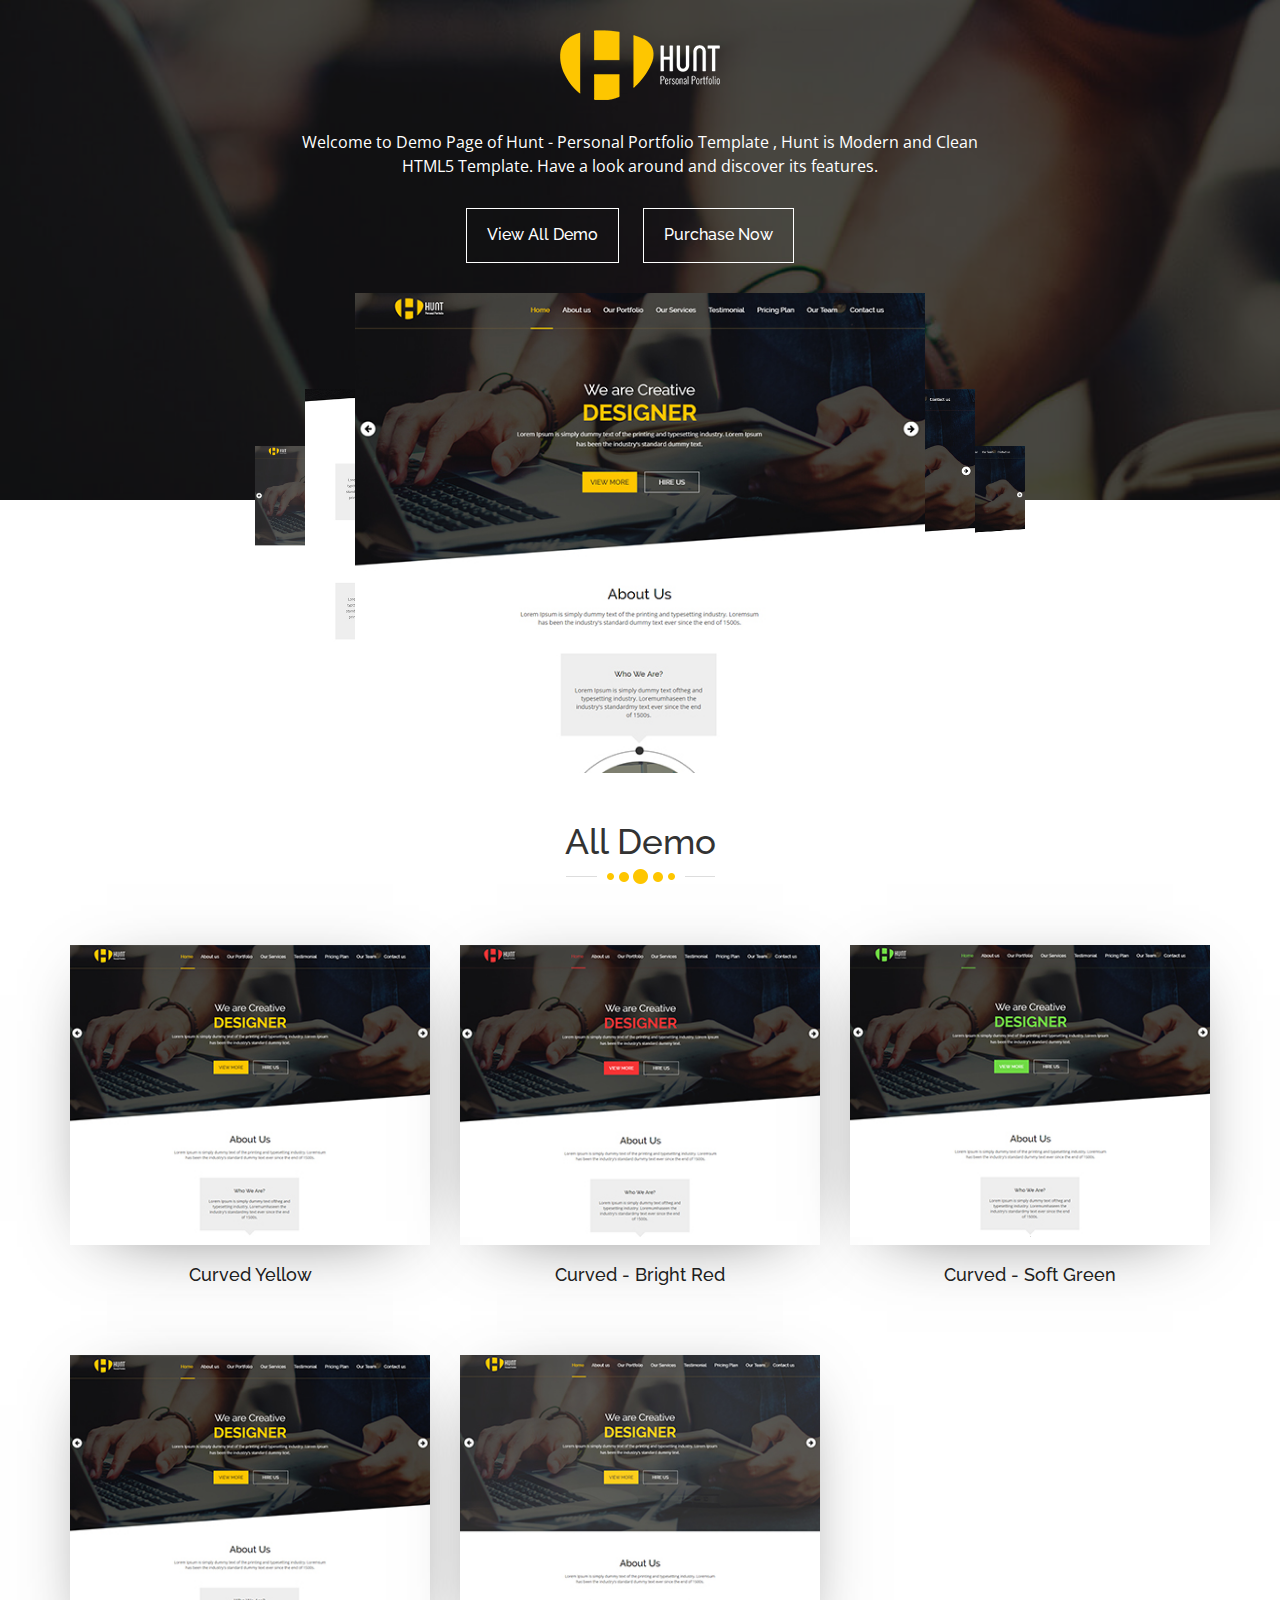
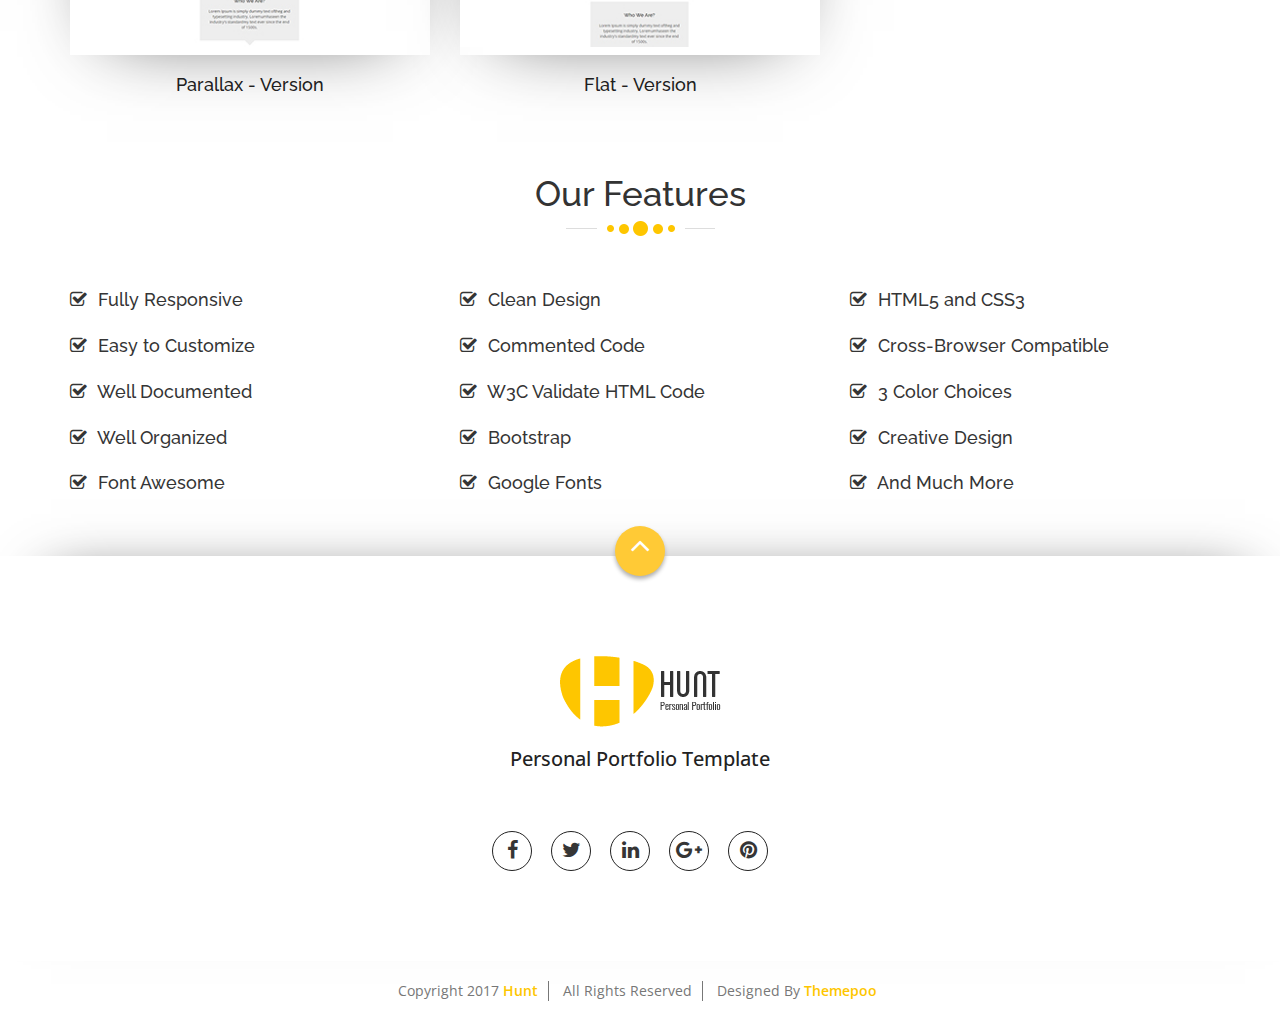
<file: index.html>
<!doctype html>
<html class="no-js" lang="">

<head>
    <meta charset="utf-8">
    <meta http-equiv="x-ua-compatible" content="ie=edge">
    <title> Hunt - Demo Page </title>
    <meta name="description" content="">
    <meta name="viewport" content="width=device-width, initial-scale=1">
    <link rel="apple-touch-icon" href="apple-touch-icon.png">
    <!-- Place favicon.ico in the root directory -->
    <link rel="stylesheet" href="css/bootstrap.min.css">
    <link rel="stylesheet" href="css/font-awesome.min.css">
    <link rel="stylesheet" href="css/main.css">
    <link href="https://fonts.googleapis.com/css?family=Open+Sans:300,400,600,700,800|Raleway:300,400,500,600,700" rel="stylesheet">
</head>

<body>
    <!--[if lt IE 8]>
      <p class="browserupgrade">You are using an <strong>outdated</strong> browser. Please <a href="http://browsehappy.com/">upgrade your browser</a> to improve your experience.</p>
      <![endif]-->
    <!-- Start: Preloader Section
        =================================== -->
<!--
    <div id="main-preloader" class="main-preloader semi-dark-background">
        <div class="main-preloader-inner center">
            <div class="preloader-percentage center">
                <div class="object object_one"></div>
                <div class="object object_two"></div>
                <div class="object object_three"></div>
                <div class="object object_four"></div>
                <div class="object object_five"></div>
            </div>
            <div class="preloader-bar-outer">
                <div class="preloader-bar"></div>
            </div>
        </div>
    </div>
-->
    <!-- End: Preloader Section
        =================================== -->
    
    <section id="banner_full">
        <div class="container">
            <div class="row">
                <div class="col-sm-12 text-center">
                    <div class="banner_info">
                        <div class="logo">
                            <a href="" target="_blank">
                                <img src="images/logo.png" class="img-responsive" alt="logo-img">
                            </a>
                        </div>
                        <div class="section_title">
                            <p>
                                Welcome to Demo Page of Hunt - Personal Portfolio Template , Hunt is Modern and Clean HTML5 Template.
                                 Have a look around and discover its features.
                            </p>
                            <div class="main_btn">
                                <a href="http://preview.themeforest.net/item/hunt-personal-portfoloi-html-template/full_screen_preview/19995770">View All Demo</a>
                                <a href="https://themeforest.net/item/hunt-personal-portfoloi-html-template/19995770">Purchase Now</a>
                            </div>
                        </div>
                    </div>
                </div>
                <div class="col-sm-12 col-xs-12 hidden visible-sm visible-xs">
                    <div class="demo_preview">
                        <img src="images/previmg.jpg" class="img-responsive" alt="">
                    </div>
                </div>
                <div class="col-md-12 hidden-sm hidden-xs">
                    <div class="rotate_slider" id="container">
                        <ul>
                            <li>
                                <img src="images/Slider-01.jpg" class="img-responsive" alt="">
                            </li>
                            <li>
                                <img src="images/Slider-02.jpg" class="img-responsive" alt="">
                            </li>
                            <li>
                                <img src="images/Slider-03.jpg" class="img-responsive" alt="">
                            </li>
                            <li>
                                <img src="images/Slider-04.jpg" class="img-responsive" alt="">
                            </li>
                            <li>
                                <img src="images/Slider-05.jpg" class="img-responsive" alt="" />
                            </li>
                        </ul>
                    </div>
                </div>
            </div>
        </div>
    </section>
    <!-- section demo part start -->
    <section id="demo_part">
        <div class="container">
            <div class="row demo_title">
                <div class="col-sm-12 text-center">
                    <h2>All Demo</h2>
                    <img src="images/shape.png" class="img-responsive" alt="img-shape">
                </div>
            </div>
            <div class="row demo_img_row">
                <div class="col-md-4 col-sm-6">
                    <div class="demo_img">
                        <img src="images/Demo-01.jpg" class="img-responsive" alt="">
                        <div class="img_overlay">
                            <a href="demo/index.html" target="blank">
                                <i class="fa fa-chain"></i>
                            </a>
                        </div>
                    </div>
                    <div class="demo_des text-center">
                        <h4>Curved Yellow</h4>
                    </div>
                </div>
                <!-- col-sm-4 -->
                <div class="col-md-4 col-sm-6">
                    <div class="demo_img">
                        <img src="images/Demo-02.jpg" class="img-responsive" alt="">
                        <div class="img_overlay">
                            <a href="demo/index2.html" target="blank">
                                <i class="fa fa-chain"></i>
                            </a>
                        </div>
                    </div>
                    <div class="demo_des text-center">
                        <h4>Curved - Bright Red</h4>
                    </div>
                </div>
                <!-- col-sm-4 -->
                <div class="col-md-4 col-sm-6">
                    <div class="demo_img">
                        <img src="images/Demo-03.jpg" class="img-responsive" alt="">
                        <div class="img_overlay">
                            <a href="demo/index3.html" target="blank">
                                <i class="fa fa-chain"></i>
                            </a>
                        </div>
                    </div>
                    <div class="demo_des text-center">
                        <h4>Curved - Soft Green</h4>
                    </div>
                </div>
                <!-- col-sm-4 -->
                <div class="col-md-4 col-sm-6">
                    <div class="demo_img">
                        <img src="images/Demo-01.jpg" class="img-responsive" alt="">
                        <div class="img_overlay">
                            <a href="demo/index4.html" target="blank">
                                <i class="fa fa-chain"></i>
                            </a>
                        </div>
                    </div>
                    <div class="demo_des text-center">
                        <h4>Parallax - Version</h4>
                    </div>
                </div>
                <!-- col-sm-4 -->
                <div class="col-md-4 col-sm-6">
                    <div class="demo_img">
                        <img src="images/Demo-04.jpg" class="img-responsive" alt="">
                        <div class="img_overlay">
                            <a href="demo/index5.html" target="blank">
                                <i class="fa fa-chain"></i>
                            </a>
                        </div>
                    </div>
                    <div class="demo_des text-center">
                        <h4>Flat - Version</h4>
                    </div>
                </div>
                <!-- col-sm-4 -->
<!--
                <div class="col-md-4 col-sm-6">
                    <div class="demo_img">
                        <img src="images/demo01.jpg" class="img-responsive" alt="">
                        <div class="img_overlay">
                            <a href="">
                                <i class="fa fa-chain"></i>
                            </a>
                        </div>
                    </div>
                    <div class="demo_des text-center">
                        <h4>Home Version 02</h4>
                    </div>
                </div>
-->
                <!-- col-sm-4 -->
            </div>
        </div>
    </section>
    <!-- section demo_feature part start -->
    <section id="feature_part">
        <div class="container">
            <div class="row demo_title">
                <div class="col-sm-12 text-center">
                    <h2>Our Features</h2>
                    <img src="images/shape.png" class="img-responsive" alt="img-shape">
                </div>
            </div>
            <div class="row feturelist_row">
                <div class="col-sm-4">
                    <div class="feature_list">
                        <ul>
                            <li>
                                <a href="">
                                    <i class="fa fa-check-square-o" aria-hidden="true"></i>
                                    <span>Fully Responsive</span>
                                </a>
                            </li>
                            <li>
                                <a href="">
                                    <i class="fa fa-check-square-o" aria-hidden="true"></i>
                                    <span>Easy to Customize</span>
                                </a>
                            </li>
                            <li>
                                <a href="">
                                    <i class="fa fa-check-square-o" aria-hidden="true"></i>
                                    <span>Well Documented</span>
                                </a>
                            </li>
                            <li>
                                <a href="">
                                    <i class="fa fa-check-square-o" aria-hidden="true"></i>
                                    <span>Well Organized</span>
                                </a>
                            </li>
                            <li>
                                <a href="">
                                    <i class="fa fa-check-square-o" aria-hidden="true"></i>
                                    <span>Font Awesome</span>
                                </a>
                            </li>
                        </ul>
                    </div>
                </div>
                <div class="col-sm-4">
                    <div class="feature_list">
                        <ul>
                            <li>
                                <a href="">
                                    <i class="fa fa-check-square-o" aria-hidden="true"></i>
                                    <span>Clean Design </span>
                                </a>
                            </li>
                            <li>
                                <a href="">
                                    <i class="fa fa-check-square-o" aria-hidden="true"></i>
                                    <span>Commented Code</span>
                                </a>
                            </li>
                            <li>
                                <a href="">
                                    <i class="fa fa-check-square-o" aria-hidden="true"></i>
                                    <span>W3C Validate HTML Code</span>
                                </a>
                            </li>
                            <li>
                                <a href="">
                                    <i class="fa fa-check-square-o" aria-hidden="true"></i>
                                    <span>Bootstrap</span>
                                </a>
                            </li>
                            <li>
                                <a href="">
                                    <i class="fa fa-check-square-o" aria-hidden="true"></i>
                                    <span>Google Fonts</span>
                                </a>
                            </li>
                        </ul>
                    </div>
                </div>
                <div class="col-sm-4">
                    <div class="feature_list">
                        <ul>
                            <li>
                                <a href="">
                                    <i class="fa fa-check-square-o" aria-hidden="true"></i>
                                    <span>HTML5 and CSS3</span>
                                </a>
                            </li>
                            <li>
                                <a href="">
                                    <i class="fa fa-check-square-o" aria-hidden="true"></i>
                                    <span>Cross-Browser Compatible</span>
                                </a>
                            </li>
                            <li>
                                <a href="">
                                    <i class="fa fa-check-square-o" aria-hidden="true"></i>
                                    <span>3 Color Choices</span>
                                </a>
                            </li>
                            <li>
                                <a href="">
                                    <i class="fa fa-check-square-o" aria-hidden="true"></i>
                                    <span>Creative Design</span>
                                </a>
                            </li>
                            <li>
                                <a href="">
                                    <i class="fa fa-check-square-o" aria-hidden="true"></i>
                                    <span>And Much More</span>
                                </a>
                            </li>
                        </ul>
                    </div>
                </div>
            </div>
        </div>
    </section>
    <!-- section footer_part start -->
    <section id="footer_part">
        <div class="container">
            <div class="row">
                <div class="col-sm-12 text-center">
                    <div class="footer_col">
                        <a href="index.html"><img src="images/footerlogo.png" class="img-responsive" alt="footer-logo"></a>
                        <p>
                            Personal Portfolio Template
                        </p>
                        <ul class="list-inline">
                            <li><a href=""><i class="fa fa-facebook"></i></a></li>
                            <li><a href=""><i class="fa fa-twitter"></i></a></li>
                            <li><a href=""><i class="fa fa-linkedin"></i></a></li>
                            <li><a href=""><i class="fa fa-google-plus"></i></a></li>
                            <li><a href=""><i class="fa fa-pinterest"></i></a></li>
                        </ul>
                    </div>
                </div>
                
            </div>
        </div>
        <a class="totop"><i class="fa fa-angle-up"></i></a>
    <!-- end of top -->
    </section>
    <!-- footer part end -->
    <footer id="footer_copyright">
        <div class="container">
            <div class="row">
                <div class="col-sm-12 text-center">
                    <ul class="list-inline">  
                        <li>Copyright 2017 <a href="">Hunt</a></li>
                        <li>All Rights Reserved</li>
                        <li>Designed By<a href=""> themepoo</a></li>
                    </ul>
                </div>
            </div>
        </div>
    </footer>
    <!--  all js file  are linked here -->
    <script src="js/jquery-1.12.4.min.js"></script>
    <script src="js/bootstrap.min.js"></script>
    <script src="js/smoothscroll.js"></script>
    <script src="js/Carousel.js"></script>
    <script src="js/main.js"></script>

</body>

</html>
</file>
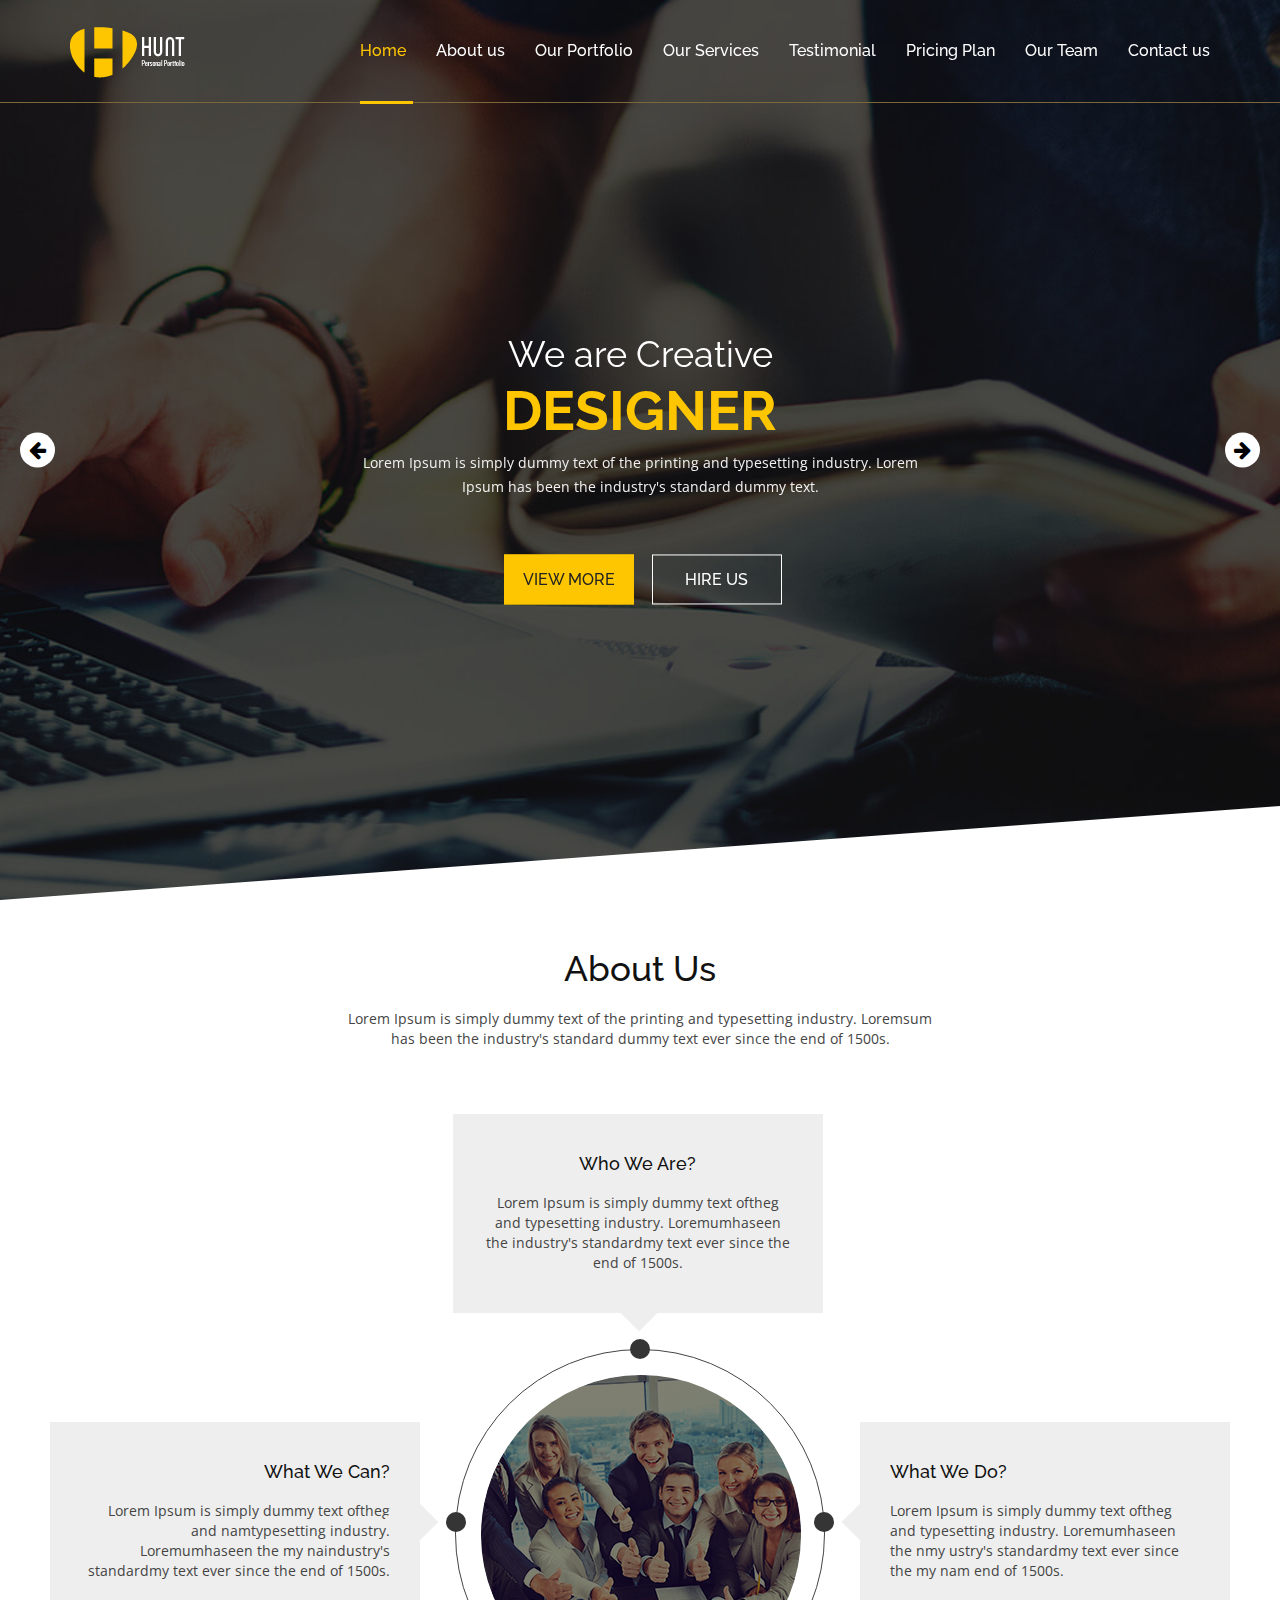
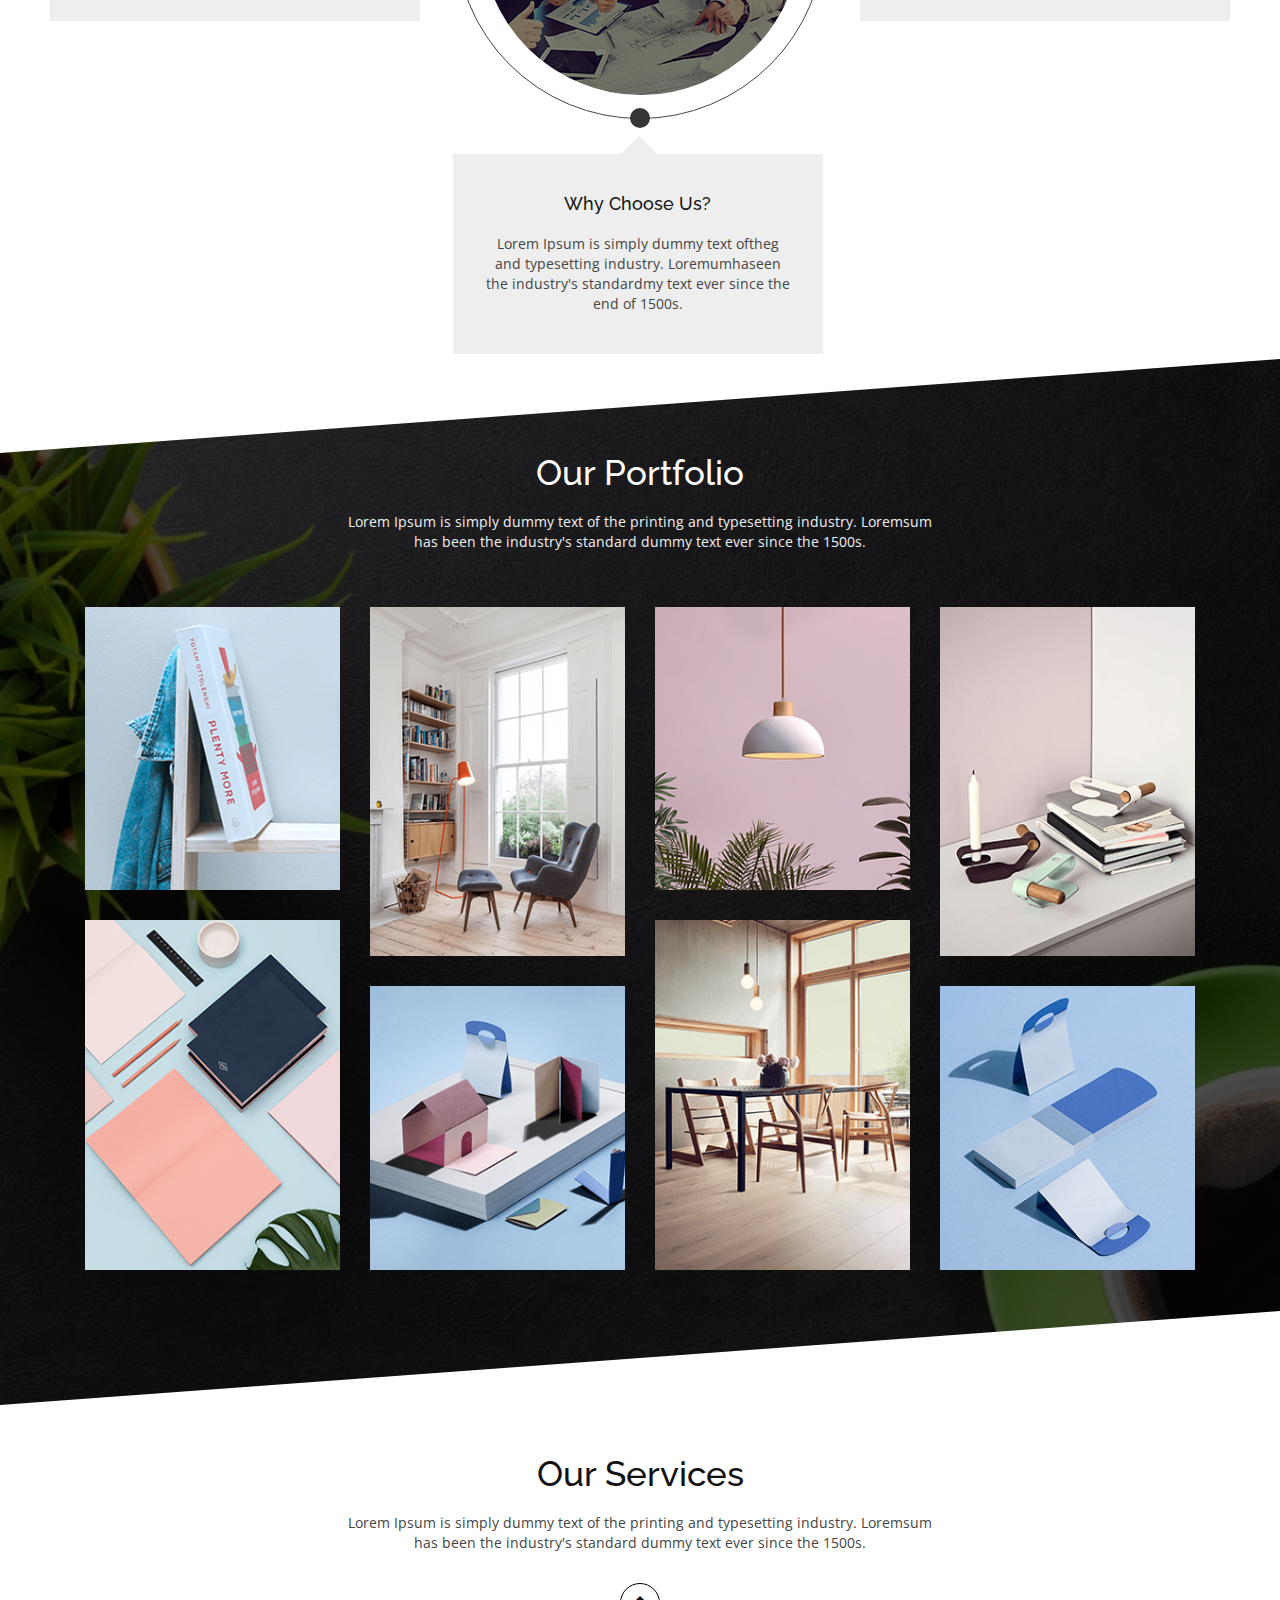
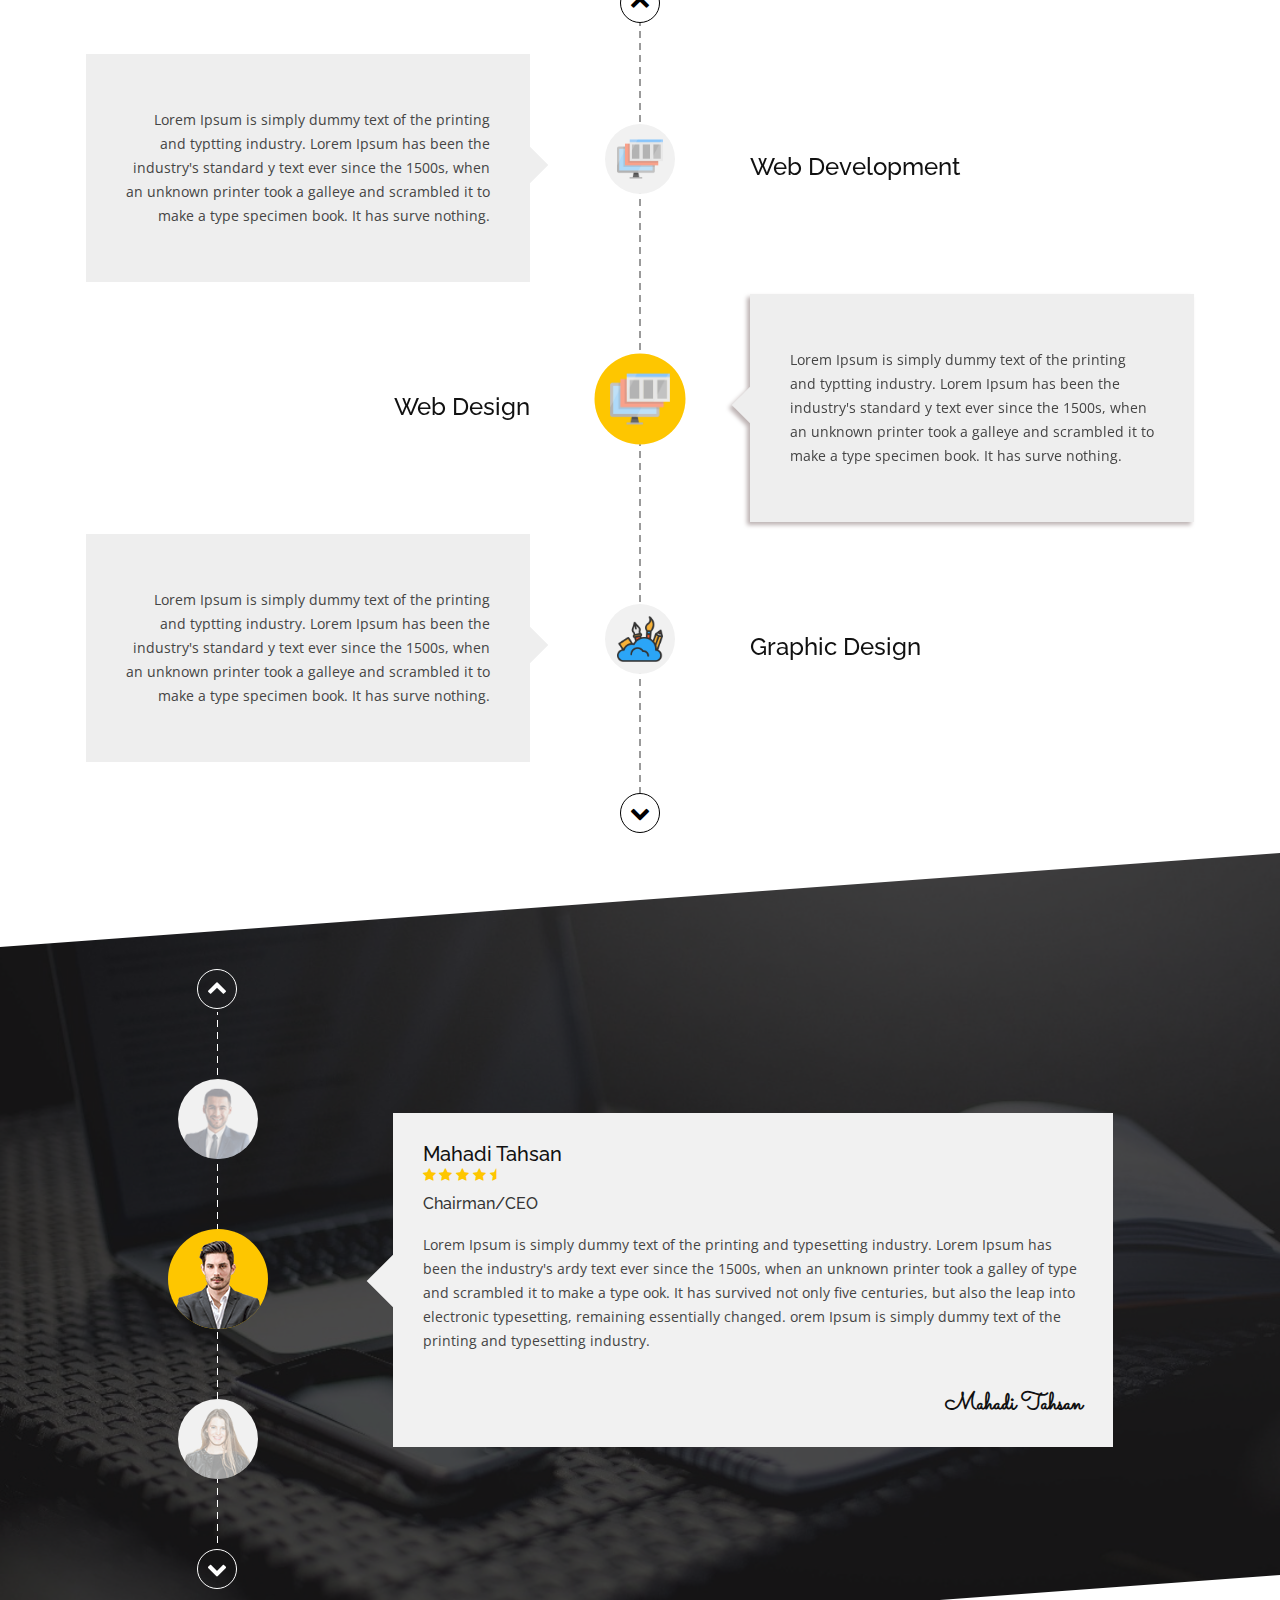
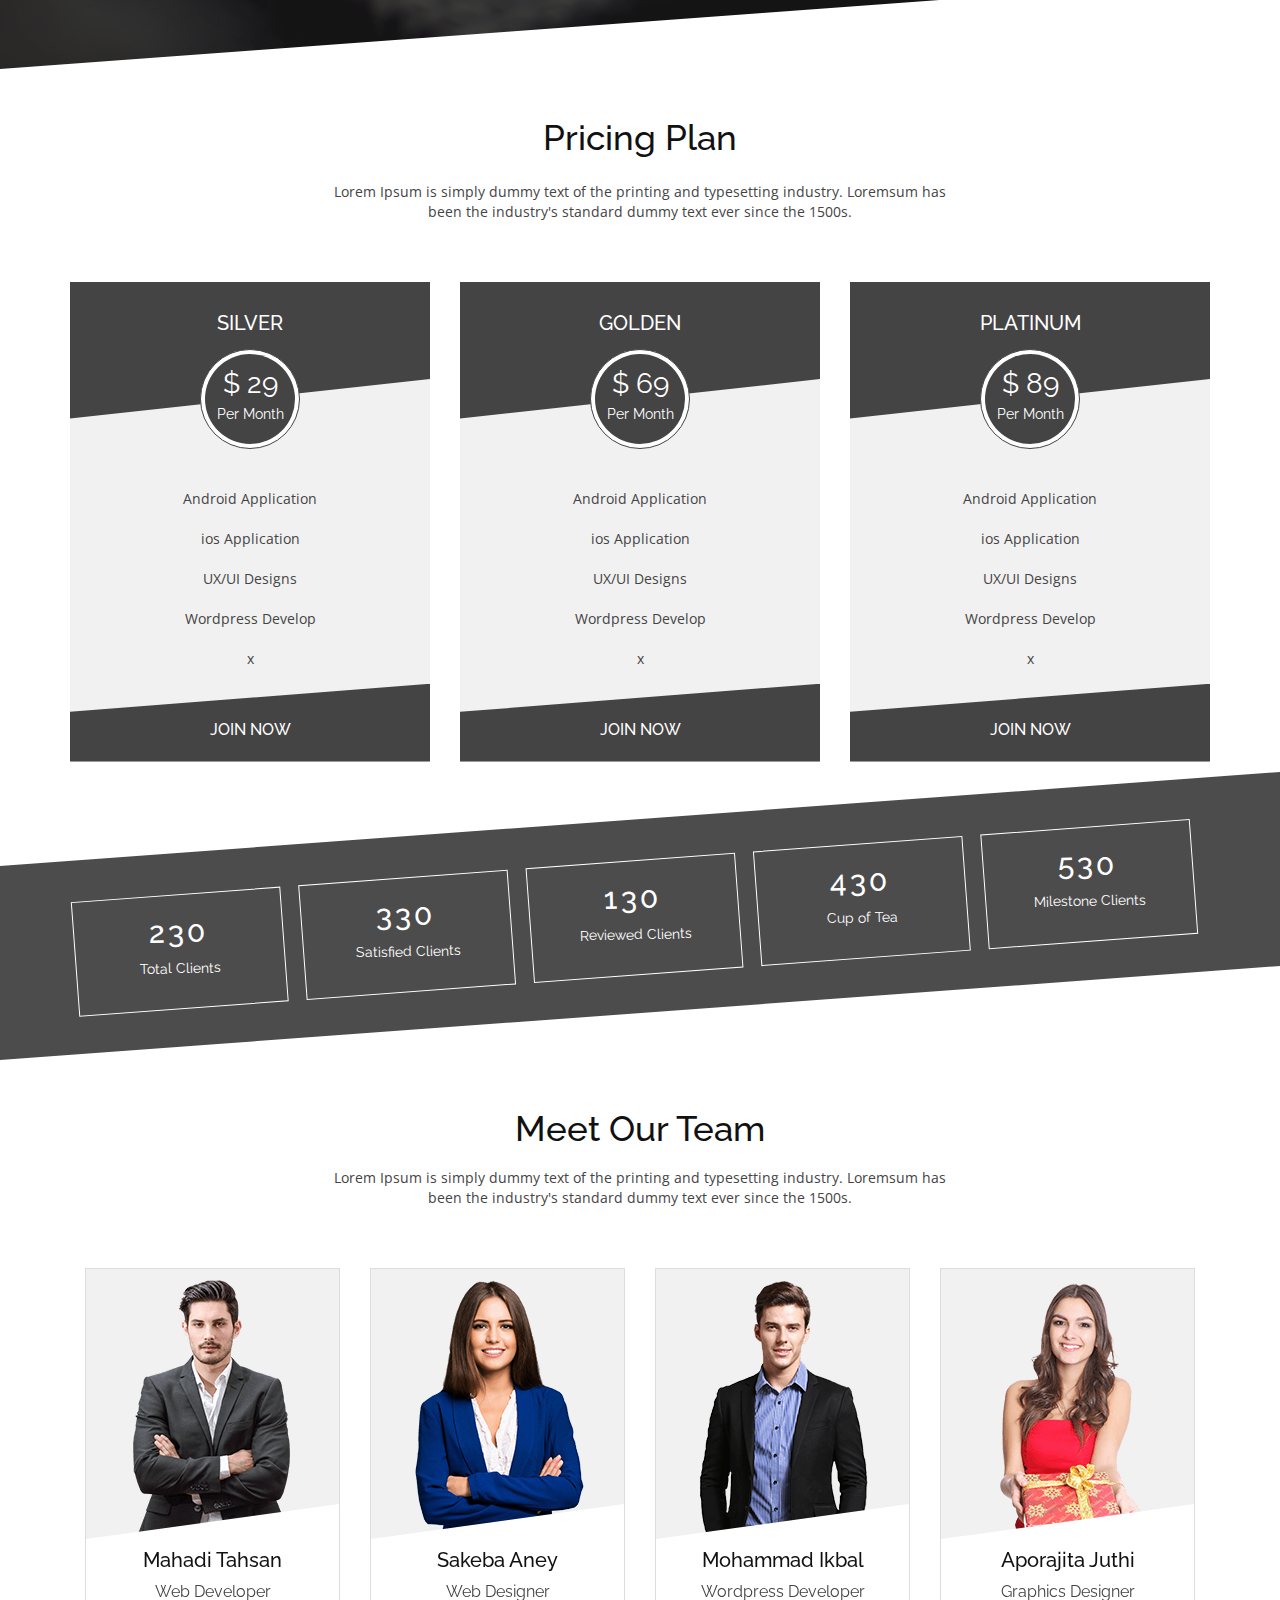
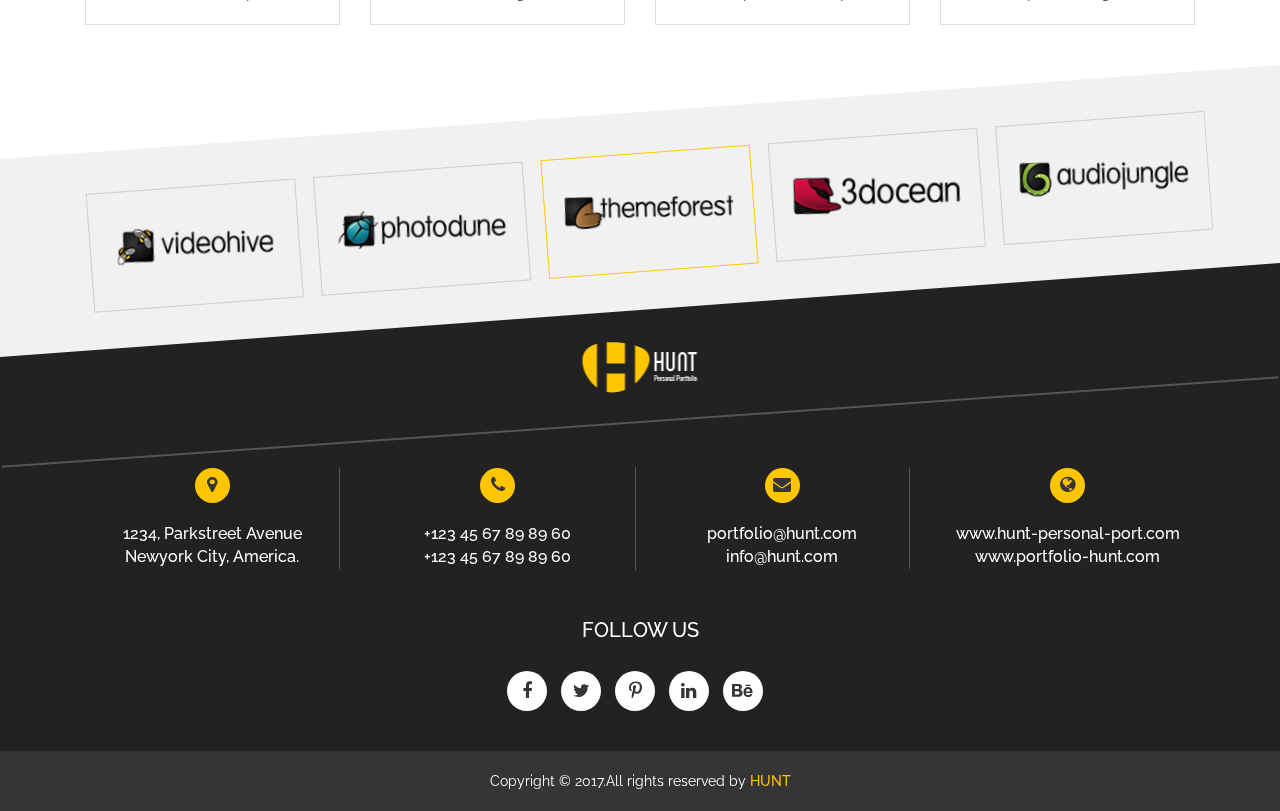
<file: demo/index.html>
<!DOCTYPE html>
<html lang="en">
<head>
	<meta charset="UTF-8">
	<meta name="viewport" content="width=device-width, initial-scale=1, maximum-scale=1">
	<title>Hunt - Personal Portfolio Template</title>
	<link rel="stylesheet" href="css/style.css">
</head>

<body>

	<!-- header part start -->
	<section id="head">
		<div class="container">
			<div class="row">
				<nav id="header" class="navbar navbar-fixed-top">
					<div id="header-container" class="container navbar-container">
						<div class="navbar-header">
							<button type="button" class="navbar-toggle collapsed" data-toggle="collapse" data-target="#navbar" aria-expanded="false" aria-controls="navbar">
								<span class="sr-only">Toggle navigation</span>
								<span class="icon-bar"></span>
								<span class="icon-bar"></span>
								<span class="icon-bar"></span>
							</button>
							<a id="brand" class="navbar-brand" href="index.html"><img src="images/logo.png" alt="logo" class="img-responsive"></a>
						</div>
						<div id="navbar" class="collapse navbar-collapse">
							<ul class="nav navbar-nav navbar-right">
								<li class="active"><a href="#slider">Home</a></li>
								<li><a href="#about">About us</a></li>
								<li><a href="#portfolio">Our Portfolio</a></li>
								<li><a href="#service">Our Services</a></li>
								<li><a href="#testimonial">Testimonial</a></li>
								<li><a href="#pricing">Pricing Plan</a></li>
								<li><a href="#team">Our Team</a></li>
								<li><a href="#footer">Contact us</a></li>
							</ul>
						</div><!-- /.nav-collapse -->
					</div><!-- /.container -->
        		</nav><!-- /.navbar -->
			</div>
		</div>
	</section>
	<!-- header part end -->
	
	<!-- banner part start -->
		<section id="slider">
			<i class="fa fa-arrow-left slidPrv"></i>
			<i class="fa fa-arrow-right slidNext"></i>
			<div class="slider-img">
				<div class="slide-banner" style="background: url(images/banner.jpg)">
					<div class="overly">
						<div class="banner-content">
							<div class="container text-center">
								<div class="banner-text">
									<h2>We are Creative</h2>
									<h3>designer</h3>
									<p>Lorem Ipsum is simply dummy text of the printing and typesetting industry. Lorem Ipsum has been the industry's standard dummy text.</p>
									<a class="vm" href="#">view more</a>
									<a href="#">Hire us</a>
								</div>
							</div>
						</div>
					</div>
				</div>
				<div class="slide-banner" style="background: url(images/banner1.jpg)">
					<div class="overly">
						<div class="banner-content">
							<div class="container text-center">
								<div class="banner-text">
									<h2>We are Creative</h2>
									<h3>designer</h3>
									<p>Lorem Ipsum is simply dummy text of the printing and typesetting industry. Lorem Ipsum has been the industry's standard dummy text.</p>
									<a class="vm" href="#">view more</a>
									<a href="#">Hire us</a>
								</div>
							</div>
						</div>
					</div>
				</div>
				<div class="slide-banner" style="background: url(images/banner2.jpg)">
					<div class="overly">
						<div class="banner-content">
							<div class="container text-center">
								<div class="banner-text">
									<h2>We are Creative</h2>
									<h3>designer</h3>
									<p>Lorem Ipsum is simply dummy text of the printing and typesetting industry. Lorem Ipsum has been the industry's standard dummy text.</p>
									<a class="vm" href="#">view more</a>
									<a href="#">Hire us</a>
								</div>
							</div>
						</div>
					</div>
				</div>
			</div>
		</section>
		<!-- banner part end -->
				
		<!-- about part start -->
		<section id="about">
			<div class="container">
				<div class="row">
				
					<div class="col-md-12">
						<div class="about-heading text-center">
							<h2>About Us</h2>
							<p>Lorem Ipsum is simply dummy text of the printing and typesetting industry. Loremsum has been the industry's standard dummy text ever since the end of 1500s.</p>
						</div>
					</div>
					
					<div class="col-md-12 about-main">
						<div class="circle-main">
							<div class="about-circle">
								<img src="images/about-circle.png" alt="circle" class="img-responsive">
							</div>
						</div>
						
						<div class="about-left text-right">
							<h3>What We Can?</h3>
							<p>Lorem Ipsum is simply dummy text oftheg and  namtypesetting industry. Loremumhaseen the  my naindustry's standardmy text ever since the end of 1500s.</p>
						</div>
						
						<div class="about-right text-left">
							<h3>What We Do?</h3>
							<p>Lorem Ipsum is simply dummy text oftheg and typesetting industry. Loremumhaseen the nmy ustry's standardmy text ever since the my nam end of 1500s.</p>
						</div>
						
						<div class="about-top text-center">
							<h3>Who We Are?</h3>
							<p>Lorem Ipsum is simply dummy text oftheg and typesetting industry. Loremumhaseen the industry's standardmy text ever since the end of 1500s.</p>
						</div>
						
						<div class="about-bottom text-center">
							<h3>Why Choose Us?</h3>
							<p>Lorem Ipsum is simply dummy text oftheg and typesetting industry. Loremumhaseen the industry's standardmy text ever since the end of 1500s.</p>
						</div>
					</div>
				</div>
			</div>
		</section>
		<!-- about part end -->
		
		<!-- portfolio part start -->
		<section id="portfolio" class="portfolio-bg">
			<div class="port-overly"></div>
<!--
			<i class="fa fa-arrow-left slidPrv2"></i>
			<i class="fa fa-arrow-right slidNext2"></i>
-->
				<div class="container">
					<div class="row">
						<div class="col-md-12">
							<div class="portfolio-heading text-center">
								<h2>Our Portfolio</h2>
								<p>Lorem Ipsum is simply dummy text of the printing and typesetting industry. Loremsum has been the industry's standard dummy text ever since the 1500s.</p>
							</div>
						</div>
						<div class="col-md-12">
							<div class="portfolio-imag">
								<div class="col-md-3">
									<div class="portfolio-inner">
										<div class="port-img">
											<div class="port-overlay">
													<a class="venobox" data-gall="gallery01" href="images/port-big1.jpg"><i class="fa fa-search-plus"></i></a>
													</div>
												<img src="images/port1.png" alt="port1" class="img-responsive">
											</div>
										<div class="port-img">
											<div class="port-overlay">
												<a class="venobox" data-gall="gallery01" href="images/port-big2.jpg"><i class="fa fa-search-plus"></i></a></div>
											<img src="images/port2.png" alt="port2" class="img-responsive">
										</div>
									</div>
								</div>
								<div class="col-md-3">
									<div class="portfolio-inner">
										<div class="port-img">
											<div class="port-overlay">
												<a class="venobox" data-gall="gallery01" href="images/port-big3.jpg"><i class="fa fa-search-plus"></i></a>
											</div>
											<img src="images/port3.png" alt="port1" class="img-responsive">
										</div>
										<div class="port-img">
											<div class="port-overlay">
												<a class="venobox" data-gall="gallery01" href="images/port-big4.jpg"><i class="fa fa-search-plus"></i></a>
											</div>
											<img src="images/port4.png" alt="port2" class="img-responsive">
										</div>
									</div>
								</div>
								<div class="col-md-3">
									<div class="portfolio-inner">
										<div class="port-img">
											<div class="port-overlay">
												<a class="venobox" data-gall="gallery01" href="images/port-big5.jpg"><i class="fa fa-search-plus"></i></a>
											</div>
											<img src="images/port5.png" alt="port1" class="img-responsive">
										</div>
										<div class="port-img">
											<div class="port-overlay">
												<a class="venobox" data-gall="gallery01" href="images/port-big6.jpg"><i class="fa fa-search-plus"></i></a>
											</div>
											<img src="images/port6.png" alt="port2" class="img-responsive">
										</div>
									</div>
								</div>
								<div class="col-md-3">
									<div class="portfolio-inner">
										<div class="port-img">
											<div class="port-overlay">
												<a class="venobox" data-gall="gallery01" href="images/port-big7.jpg"><i class="fa fa-search-plus"></i></a>
											</div>
											<img src="images/port7.png" alt="port1" class="img-responsive">
										</div>
										<div class="port-img">
											<div class="port-overlay">
												<a class="venobox" data-gall="gallery01" href="images/port-big8.jpg"><i class="fa fa-search-plus"></i></a>
											</div>
											<img src="images/port8.png" alt="port2" class="img-responsive">
										</div>
									</div>
								</div>
								<div class="col-md-3">
									<div class="portfolio-inner">
										<div class="port-img">
											<div class="port-overlay">
												<a class="venobox" data-gall="gallery01" href="images/port-big1.jpg">
												<i class="fa fa-search-plus"></i></a>
											</div>
											<img src="images/port1.png" alt="port1" class="img-responsive">
										</div>
										<div class="port-img">
											<div class="port-overlay">
												<a class="venobox" data-gall="gallery01" href="images/port-big2.jpg"><i class="fa fa-search-plus"></i></a>
											</div>
											<img src="images/port2.png" alt="port2" class="img-responsive">
										</div>
									</div>
								</div>
								<div class="col-md-3">
									<div class="portfolio-inner">
										<div class="port-img">
											<div class="port-overlay">
												<a class="venobox" data-gall="gallery01" href="images/port-big3.jpg"><i class="fa fa-search-plus"></i></a>
											</div>
											<img src="images/port3.png" alt="port1" class="img-responsive">
										</div>
										<div class="port-img">
											<div class="port-overlay">
												<a class="venobox" data-gall="gallery01" href="images/port-big4.jpg"><i class="fa fa-search-plus"></i></a>
											</div>
											<img src="images/port4.png" alt="port2" class="img-responsive">
										</div>
									</div>
								</div>
							</div>
						</div>
					</div>
				</div>
		</section>
		<!-- portfolio part end -->	
		
		<!-- service part start -->
		<section id="service">
			<div class="container">
				<div class="row">
					<div class="col-md-12">
						<div class="service-heading text-center">
							<h2>Our Services</h2>
							<p>Lorem Ipsum is simply dummy text of the printing and typesetting industry. Loremsum has been the industry's standard dummy text ever since the 1500s.</p>
						</div>
					</div>
					<div class="service-main">
						<div class="col-md-12 service-slider">
							<div class="service-web">
								<div class="col-sm-5 text-right">
									<h3>Web Design</h3>
								</div>
								<div class="col-sm-2 item_imag">
									<div class="item_img_op">
										<img src="images/web.png" alt="web design" class="img-responsive">
									</div>
								</div>
								<div class="col-sm-5 service-text">
									<div class="service-details text-left">
										<p>Lorem Ipsum is simply dummy text of the printing and typtting industry. Lorem Ipsum has been the industry's standard y text ever since the 1500s, when an unknown printer took a galleye and scrambled it to make a type specimen book. It has surve nothing.</p>
									</div>
								</div>
							</div>
							<div class="service-graphic service-pad">
								<div class="col-sm-5 text-left tahsan4">
									<h3>Graphic Design</h3>
								</div>
								<div class="col-sm-2 item_imag tahsan4">
									<div class="item_img_op">
										<img src="images/graphic.png" alt="web design" class="img-responsive">
									</div>
								</div>
								<div class="col-sm-5 service-text2">
									<div class="service-details2 text-right">
										<p>Lorem Ipsum is simply dummy text of the printing and typtting industry. Lorem Ipsum has been the industry's standard y text ever since the 1500s, when an unknown printer took a galleye and scrambled it to make a type specimen book. It has surve nothing.</p>
									</div>
								</div>
								<div class="col-sm-2 item_imag hidden-xs">
									<div class="item_img_op">
										<img src="images/graphic.png" alt="web design" class="img-responsive">
									</div>
								</div>
								
								<div class="col-sm-5 text-left hidden-xs">
									<h3>Graphic Design</h3>
								</div>
							</div>
							
							<div class="service-web">
								<div class="col-sm-5 text-right">
									<h3>Photography</h3>
								</div>
								<div class="col-sm-2 item_imag">
									<div class="item_img_op">
										<img src="images/photography.png" alt="web design" class="img-responsive">
									</div>
								</div>
								<div class="col-sm-5 service-text">
									<div class="service-details text-left">
										<p>Lorem Ipsum is simply dummy text of the printing and typtting industry. Lorem Ipsum has been the industry's standard y text ever since the 1500s, when an unknown printer took a galleye and scrambled it to make a type specimen book. It has surve nothing.</p>
									</div>
								</div>
							</div>
							
							<div class="service-graphic">
								<div class="col-sm-5 text-left tahsan4">
									<h3 class="vejal">Web Development</h3>
								</div>
								<div class="col-sm-2 item_imag tahsan4">
									<div class="item_img_op">
										<img src="images/web.png" alt="web design" class="img-responsive">
									</div>
								</div>
								<div class="col-sm-5 service-text2">
									<div class="service-details2 text-right">
										<p>Lorem Ipsum is simply dummy text of the printing and typtting industry. Lorem Ipsum has been the industry's standard y text ever since the 1500s, when an unknown printer took a galleye and scrambled it to make a type specimen book. It has surve nothing.</p>
									</div>
								</div>
								<div class="col-sm-2 hidden-xs item_imag">
									<div class="item_img_op">
										<img src="images/web.png" alt="web design" class="img-responsive">
									</div>
								</div>
								
								<div class="col-sm-5 hidden-xs text-left">
									<h3>Web Development</h3>
								</div>
							</div>
						</div>
					</div>
				</div>
			</div>
		</section>			
		<!-- service part end -->	
		
		<!-- testimonial part start -->								
		<section id="testimonial" class="testimonial-bg">
			<div class="testimonial-overly"></div>
				<div class="container">
					<div class="row">
						<div class="testimonial-main clearfix">
							<div class="col-md-2 col-sm-3 col-md-offset-1 tahsan3">
								<div class="testimonial-slider-img">
									<div class="testimonial1">
										<img src="images/testimonial2.png" alt="" class="img-responsive">
									</div>
									<div class="testimonial1">
										<img src="images/testimonial1.png" alt="" class="img-responsive">
									</div>
									<div class="testimonial1">
										<img src="images/testimonial1.png" alt="" class="img-responsive">
									</div>
									<div class="testimonial1">
										<img src="images/testimonial3.png" alt="" class="img-responsive">
									</div>
								</div>
							</div>
							<div class="col-md-8 col-sm-9">
								<div class="testimonial-details">
									<div class="details-item">
										<div class="content">
											<h3>Mahadi Tahsan</h3>
											<span><i class="fa fa-star"></i>
											<i class="fa fa-star"></i>
											<i class="fa fa-star"></i>
											<i class="fa fa-star"></i>
											<i class="fa fa-star-half"></i></span>
											<h4>Chairman/CEO</h4>
											<p> Lorem Ipsum is simply dummy text of the printing and typesetting industry. Lorem Ipsum has been the industry's ardy text ever since the 1500s, when an unknown printer took a galley of type and scrambled it to make a type ook. It has survived not only five centuries, but also the leap into electronic typesetting, remaining essentially changed. orem Ipsum is simply dummy text of the printing and typesetting industry. </p>
											<h6>Mahadi Tahsan</h6>
										</div>
										<div class="afters"></div>
									</div>
									<div class="details-item">
										<div class="content">
											<h3>Aporajita Juthi</h3>
											<span><i class="fa fa-star"></i>
											<i class="fa fa-star"></i>
											<i class="fa fa-star"></i>
											<i class="fa fa-star"></i>
											<i class="fa fa-star-half"></i></span>
											<h4>Operation Director/OD</h4>
											<p> Lorem Ipsum is simply dummy text of the printing and typesetting industry. Lorem Ipsum has been the industry's ardy text ever since the 1500s, when an unknown printer took a galley of type and scrambled it to make a type ook. It has survived not only five centuries, but also the leap into electronic typesetting, remaining essentially changed. Lorem Ipsum is simply dummy text of the printing and typesetting industry.</p>
											<h6>Aporajita Juthi</h6>
										</div>
										<div class="afters"></div>
									</div>
									<div class="details-item">
										<div class="content">
											<h3>Mohammad Ikbal</h3>
											<span><i class="fa fa-star"></i>
											<i class="fa fa-star"></i>
											<i class="fa fa-star"></i>
											<i class="fa fa-star"></i>
											<i class="fa fa-star-half"></i></span>
											<h4>General Manager/GM</h4>
											<p> Lorem Ipsum is simply dummy text of the printing and typesetting industry. Lorem Ipsum has been the industry's ardy text ever since the 1500s, when an unknown printer took a galley of type and scrambled it to make a type ook. It has survived not only five centuries, but also the leap into electronic typesetting, remaining essentially changed. orem Ipsum is simply dummy text of the printing and typesetting industry.</p>
											<h6>Mohammad Ikbal</h6>
										</div>
										<div class="afters"></div>
									</div>
									<div class="details-item">
										<div class="content">
											<h3>Aminul Bin Noor</h3>
											<span><i class="fa fa-star"></i>
											<i class="fa fa-star"></i>
											<i class="fa fa-star"></i>
											<i class="fa fa-star"></i>
											<i class="fa fa-star-half"></i></span>
											<h4>Managing Director/MD</h4>
											<p> Lorem Ipsum is simply dummy text of the printing and typesetting industry. Lorem Ipsum has been the industry's ardy text ever since the 1500s, when an unknown printer took a galley of type and scrambled it to make a type ook. It has survived not only five centuries, but also the leap into electronic typesetting, remaining essentially changed. orem Ipsum is simply dummy text of the printing and typesetting industry.</p>
											<h6>Aminul Bin Noor</h6>
										</div>
										<div class="afters"></div>
									</div>
								</div>
							</div>
						</div>
					</div>
				</div>
			</section>
        <!-- testimonial part end -->
		
		<!-- pricing part start-->
		<section id="pricing">
			<div class="container">
				<div class="row">
					<div class="price-heading text-center">
							<h2>Pricing Plan</h2>
							<p>Lorem Ipsum is simply dummy text of the printing and typesetting industry. Loremsum has been the industry's standard dummy text ever since the 1500s.</p>
						</div>
					<div class="price">
						<div class="col-md-4 col-sm-4">
							<div class="pricing-category text-center">
								<div class="price-head">
									<h3>Silver</h3>
								</div>
								<div class="price-details">
									<p>Android Application</p>
									<p>ios Application</p>
									<p>UX/UI Designs</p>
									<p>Wordpress Develop</p>
									<p>x</p>
								</div>
								<div class="join">
									<h4><a href="#">Join Now</a></h4>
								</div>
								<div class="price-circle">
									<div class="price-rate">
										<p>$ 29</p>
										<p class="rate-p">Per Month</p>
									</div>
								</div>
							</div>
						</div>
						<div class="col-md-4 col-sm-4">
							<div class="pricing-category text-center">
								<div class="price-head">
									<h3>Golden</h3>
								</div>
								<div class="price-details">
									<p>Android Application</p>
									<p>ios Application</p>
									<p>UX/UI Designs</p>
									<p>Wordpress Develop</p>
									<p>x</p>
								</div>
								<div class="join">
									<h4><a href="#">Join Now</a></h4>
								</div>
								<div class="price-circle">
									<div class="price-rate">
										<p>$ 69</p>
										<p class="rate-p">Per Month</p>
									</div>
								</div>
							</div>
						</div>
						<div class="col-md-4 col-sm-4">
							<div class="pricing-category text-center">
								<div class="price-head">
									<h3>Platinum</h3>
								</div>
								<div class="price-details">
									<p>Android Application</p>
									<p>ios Application</p>
									<p>UX/UI Designs</p>
									<p>Wordpress Develop</p>
									<p>x</p>
								</div>
								<div class="join">
									<h4><a href="#">Join Now</a></h4>
								</div>
								<div class="price-circle">
									<div class="price-rate">
										<p>$ 89</p>
										<p class="rate-p">Per Month</p>
									</div>
								</div>
							</div>
						</div>
					</div>
				</div>
			</div>
		</section>
		<!-- pricing part end-->
		
		<!-- counter part start -->	
		<section id="counter">
            <div class="main_counter_area">
                <div class="overlay2 p-y-3">
                    <div class="container">
                        <div class="row">
                            <div class="main_counter_content text-center white-text wow fadeInUp">
                               <div class="rotate">
                                <div class="counter-one tahsan2">
                                    <div class="single_counter p-y-2 m-t-1">
                                        <h2 class="statistic-counter">230</h2>
                                        <p>Total Clients</p>
                                    </div>
                                </div>
                                <div class="counter-one tahsan2">
                                    <div class="single_counter p-y-2 m-t-1">
                                        <h2 class="statistic-counter">330</h2>
                                        <p>Satisfied Clients</p>
                                    </div>
                                </div>
                                <div class="counter-one tahsan2">
                                    <div class="single_counter p-y-2 m-t-1">
                                        <h2 class="statistic-counter">130</h2>
                                        <p>Reviewed Clients</p>
                                    </div>
                                </div>
                                <div class="counter-one tahsan2">
                                    <div class="single_counter p-y-2 m-t-1">
                                        <h2 class="statistic-counter">430</h2>
                                        <p>Cup of Tea</p>
                                    </div>
                                </div>
                                <div class="counter-one tahsan2">
                                    <div class="single_counter p-y-2 m-t-1">
                                        <h2 class="statistic-counter">530</h2>
                                        <p>Milestone Clients</p>
                                    </div>
                                </div>
                            </div>
                        </div>
                    </div>
                </div>
            </div>
        </div>
    </section>
    <!-- counter part end -->
			
		<!-- team part start -->		
		<section id="team">
			<div class="container">
				<div class="row">
					<div class="team-heading text-center">
						<h2>Meet Our Team</h2>
						<p>Lorem Ipsum is simply dummy text of the printing and typesetting industry. Loremsum has been the industry's standard dummy text ever since the 1500s.</p>
					</div>
					<div class="col-md-12 pb">
						<div class="team-slide">
							<div class="col-md-3">
								<div class="team1 text-center">
									<div class="team1-img">
										<div class="team1-overlay">
										<a class="venobox" data-gall="gallery01" href="images/Member1-big.jpg"><i class="fa fa-search-plus"></i></a></div>
											<img src="images/Member1.png" alt="">
										</div>
									<div class="team-details">
										<h3>Mahadi Tahsan</h3>
										<p>Web Developer</p>
										</div>
										<div class="social">
										<a href="#"><i class="fa fa-facebook"></i></a>
										<a href="#"><i class="fa fa-twitter"></i></a>
										<a href="#"><i class="fa fa-linkedin"></i></a>
										<a href="#"><i class="fa fa-behance"></i></a>
									</div>
								</div>
							</div>
							<div class="col-md-3">
								<div class="team1 text-center">
									<div class="team1-img">
										<div class="team1-overlay">
										<a class="venobox" data-gall="gallery01" href="images/Member2-big.jpg"><i class="fa fa-search-plus"></i></a></div>
											<img src="images/Member4.png" alt="">
									</div>
									<div class="team-details">
										<h3>Sakeba Aney</h3>
										<p>Web Designer</p>
										</div>
										<div class="social">
										<a href="#"><i class="fa fa-facebook"></i></a>
										<a href="#"><i class="fa fa-twitter"></i></a>
										<a href="#"><i class="fa fa-linkedin"></i></a>
										<a href="#"><i class="fa fa-behance"></i></a>
									</div>
								</div>
							</div>
							<div class="col-md-3">
								<div class="team1 text-center">
									<div class="team1-img">
										<div class="team1-overlay">
										<a class="venobox" data-gall="gallery01" href="images/Member3-big.jpg"><i class="fa fa-search-plus"></i></a>
										</div>
											<img src="images/Member2.png" alt="">
									</div>
									<div class="team-details">
										<h3>Mohammad Ikbal</h3>
										<p>Wordpress Developer</p>
										</div>
										<div class="social">
										<a href="#"><i class="fa fa-facebook"></i></a>
										<a href="#"><i class="fa fa-twitter"></i></a>
										<a href="#"><i class="fa fa-linkedin"></i></a>
										<a href="#"><i class="fa fa-behance"></i></a>
									</div>
								</div>
							</div>
							<div class="col-md-3">
								<div class="team1 text-center">
									<div class="team1-img">
										<div class="team1-overlay">
										<a class="venobox" data-gall="gallery01" href="images/Member4-big.jpg"><i class="fa fa-search-plus"></i></a></div>
											<img src="images/Member3.png" alt="">
									</div>
									<div class="team-details">
										<h3>Aporajita Juthi</h3>
										<p>Graphics Designer</p>
										</div>
										<div class="social">
										<a href="#"><i class="fa fa-facebook"></i></a>
										<a href="#"><i class="fa fa-twitter"></i></a>
										<a href="#"><i class="fa fa-linkedin"></i></a>
										<a href="#"><i class="fa fa-behance"></i></a>
									</div>
								</div>
							</div>
							<div class="col-md-3">
								<div class="team1 text-center">
									<div class="team1-img">
										<div class="team1-overlay">
										<a class="venobox" data-gall="gallery01" href="images/Member3-big.jpg"><i class="fa fa-search-plus"></i></a>
										</div>
											<img src="images/Member2.png" alt="">
									    </div>
									<div class="team-details">
										<h3>Sujon Saha</h3>
										<p>Graphic Designer</p>
										</div>
										<div class="social">
										<a href="#"><i class="fa fa-facebook"></i></a>
										<a href="#"><i class="fa fa-twitter"></i></a>
										<a href="#"><i class="fa fa-linkedin"></i></a>
										<a href="#"><i class="fa fa-behance"></i></a>
									</div>
								</div>
							</div>
							<div class="col-md-3">
								<div class="team1 text-center">
									<div class="team1-img">
										<div class="team1-overlay">
										<a class="venobox" data-gall="gallery01" href="images/Member2-big.jpg"><i class="fa fa-search-plus"></i></a></div>
											<img src="images/Member4.png" alt="">
										</div>
									<div class="team-details">
										<h3>Sneha Tasmi</h3>
										<p>Architectural Designer</p>
										</div>
										<div class="social">
										<a href="#"><i class="fa fa-facebook"></i></a>
										<a href="#"><i class="fa fa-twitter"></i></a>
										<a href="#"><i class="fa fa-linkedin"></i></a>
										<a href="#"><i class="fa fa-behance"></i></a>
									</div>
								</div>
							</div>
						</div>
					</div>
				</div>
			</div>
		</section>
		<!-- team part end -->
			
		<!-- market part start -->
		<section id="market-place">
            <div class="main_counter_area2">
                <div class="p-y-3">
                    <div class="container">
						<div class="main_counter_content text-center white-text wow fadeInUp">
						   <div class="rotate market-slide">
								<div class="counter-one market">
									<div class="single_counter2 p-y-2 m-t-1 m-t-2">
										<img src="images/theneforst.png" alt="" class="img-responsive">
									</div>
								</div>
								<div class="counter-one market">
									<div class="single_counter2 p-y-2 m-t-1 m-t-2">
										<img src="images/3docean.png" alt="" class="img-responsive">
									</div>
								</div>
								<div class="counter-one market">
									<div class="single_counter2 p-y-2 m-t-1 ">
										<img src="images/audiojungle.png" alt="" class="img-responsive">
									</div>
								</div>
								<div class="counter-one market">
									<div class="single_counter2 p-y-2 m-t-1 ">
										<img src="images/codecanyon.png" alt="" class="img-responsive">
									</div>
								</div>
								<div class="counter-one market">
									<div class="single_counter2 p-y-2 m-t-1 ">
										<img src="images/Graphic-River.png" alt="" class="img-responsive">
									</div>
								</div>
								<div class="counter-one market">
									<div class="single_counter2 p-y-2 m-t-1 ">
										<img src="images/Envato.png" alt="" class="img-responsive">
									</div>
								</div>
								<div class="counter-one market">
									<div class="single_counter2 p-y-2 m-t-1 ">
										<img src="images/videohive.png" alt="" class="img-responsive">
									</div>
								</div>
								<div class="counter-one market">
									<div class="single_counter2 p-y-2 m-t-1 ">
										<img src="images/photodune.png" alt="" class="img-responsive">
									</div>
								</div>
							</div>
						</div>
					</div>
				</div>
			</div>
		</section>
		<!-- market part end -->
		
		<!-- footer part start -->
		<a href="#" class="back-top-btn"><span class="fa fa-arrow-up"></span></a>
		<footer id="footer-top">
			<div class="container">
				<div class="row">
					<div class="footer-logo col-md-2 col-md-offset-5"> 
						<a href="index.html"><img src="images/logo.png" alt="" class="img-responsive"></a>
					</div>
				</div>
			</div>
		</footer>
		
		<footer id="footer">
			<div class="container">
				<div class="row">
					<div class="footer"> 
						<div class="col-md-12">
							<div class="col-md-3 col-sm-6">
								<div class="footer1 text-center footer-border">
									<i class="fa fa-map-marker"></i>
									<p>1234, Parkstreet Avenue Newyork City, America.</p>
								</div>
							</div>
							<div class="col-md-3 mg-top col-sm-6">
								<div class="footer1 text-center">
									<i class="fa fa-phone"></i>
									<a href="tel:+1234567898960"><p>+123 45 67 89 89 60</p></a>
									<a href="tel:+1234567898960"><p>+123 45 67 89 89 60</p></a>
								</div>
							</div>
							<div class="col-md-3 tahsan5 mg-top col-sm-6">
								<div class="footer1 text-center footer-border">
									<i class="fa fa-envelope"></i>
									<a href="mailto:portfolio@hunt.com"><p>portfolio@hunt.com</p></a> <a href="mailto:info@hunt.com"><p>info@hunt.com</p></a>
								</div>
							</div>
							<div class="col-md-3 mg-top col-sm-6">
								<div class="footer1 text-center">
									<i class="fa fa-globe"></i>
									<a href="http://www.hunt-personal-port.com"><p>www.hunt-personal-port.com</p></a> <a href="http://www.hunt-personal-port.com"><p>www.portfolio-hunt.com</p></a>
								</div>
							</div>
						</div>
						<div class="clearfix"></div>
						<div class="col-md-12">
							<div class="footer-social text-center">
								<h3>Follow us</h3>
								<a href="#"><i class="fa fa-facebook"></i></a>
								<a href="#"><i class="fa fa-twitter"></i></a>
								<a href="#"><i class="fa fa-pinterest-p"></i></a>
								<a href="#"><i class="fa fa-linkedin"></i></a>
								<a href="#"><i class="fa fa-behance"></i></a>
							</div>
						</div>
					</div>
				</div>
			</div>
		</footer>
		
		<footer id="footer-bottom">
			<div class="container">
				<div class="row">
					<div class="col-md-12">
						<div class="footer-btm text-center">
							<p>Copyright &copy; 2017.All rights reserved by <a href="index.html">HUNT</a></p>
						</div>
					</div>
				</div>
			</div>
		</footer>
		<!-- footer part end -->
		
	<!-- JS Links -->	
	<script src="js/jquery-1.12.4.min.js"></script>
	<script src="js/bootstrap.min.js"></script>
	<script src="js/slick.js"></script>
	<script src="js/venobox.min.js"></script>
	<script src="js/smoothscroll.js"></script>
	<script type="text/javascript" src="js/waypoints.js"></script>
    <script type="text/javascript" src="js/counter.js"></script>
	<script src="js/script.js"></script>
	
</body>
</html>
</file>
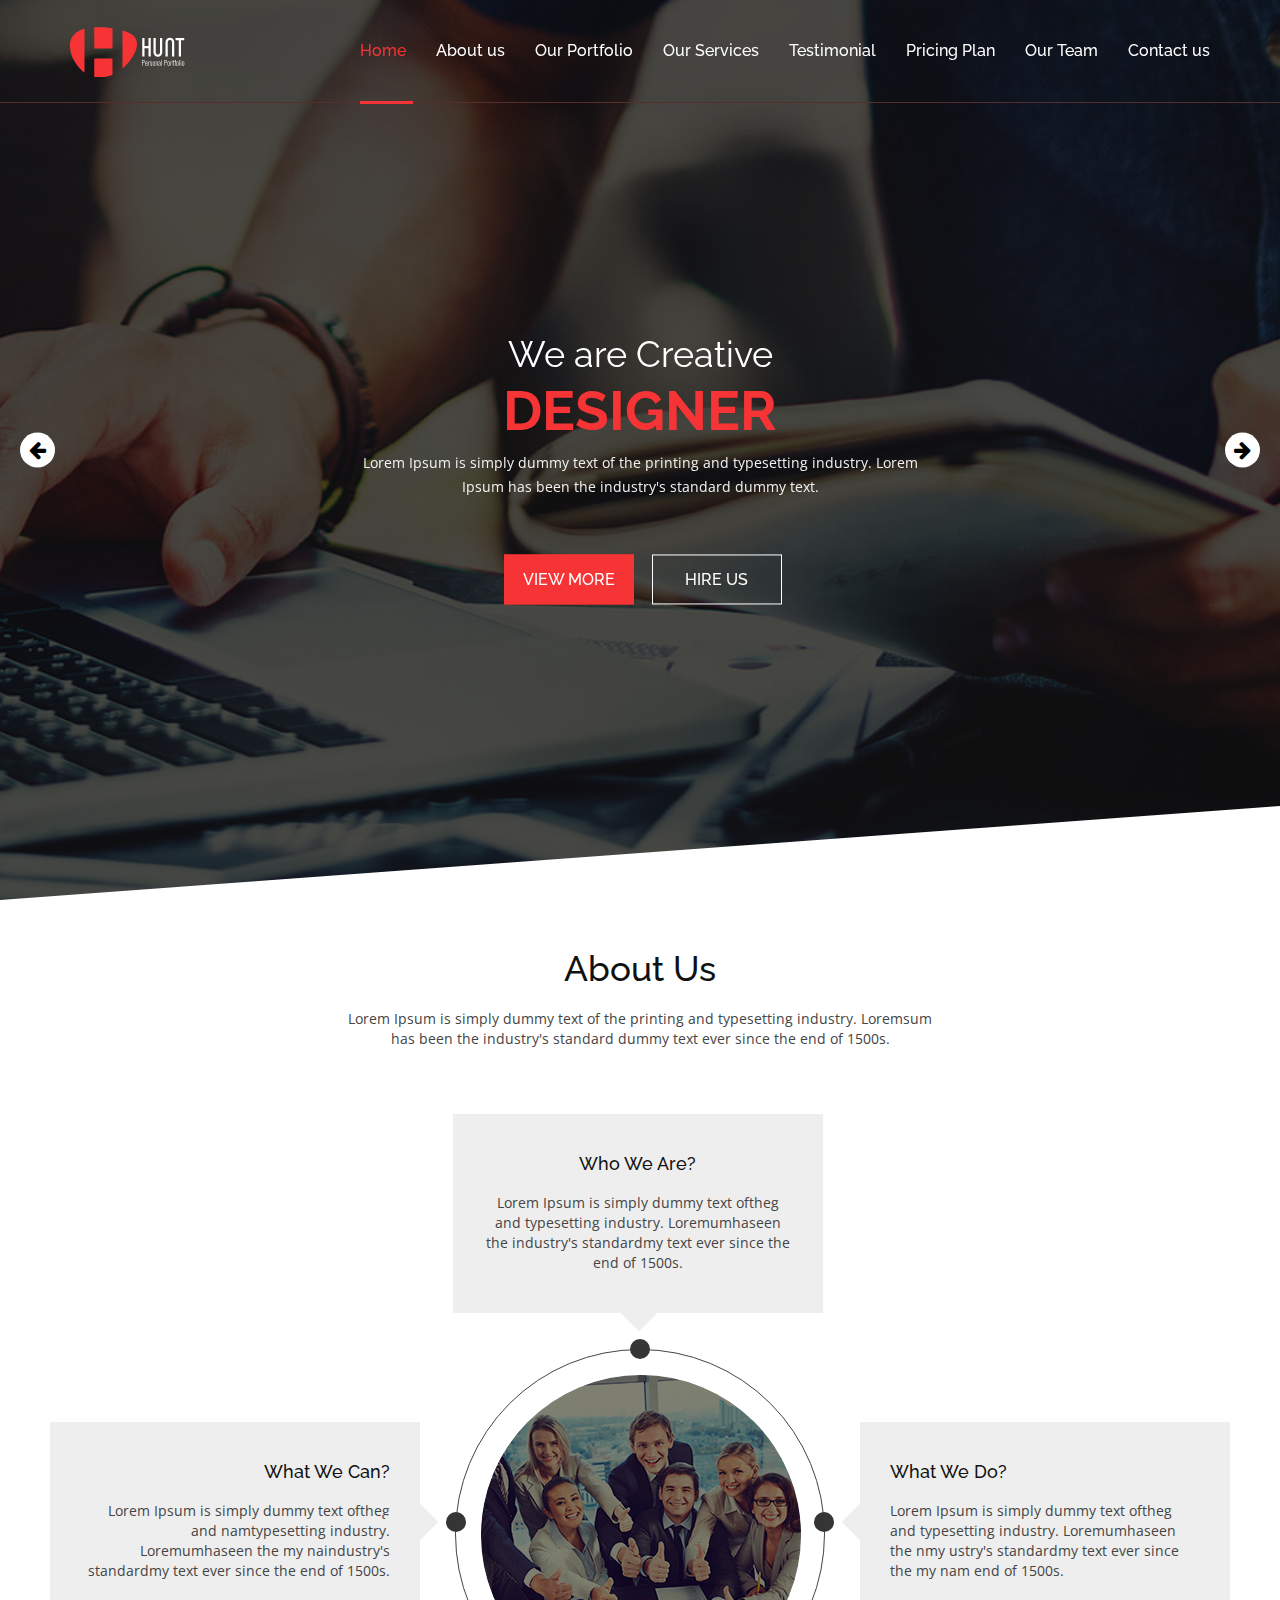
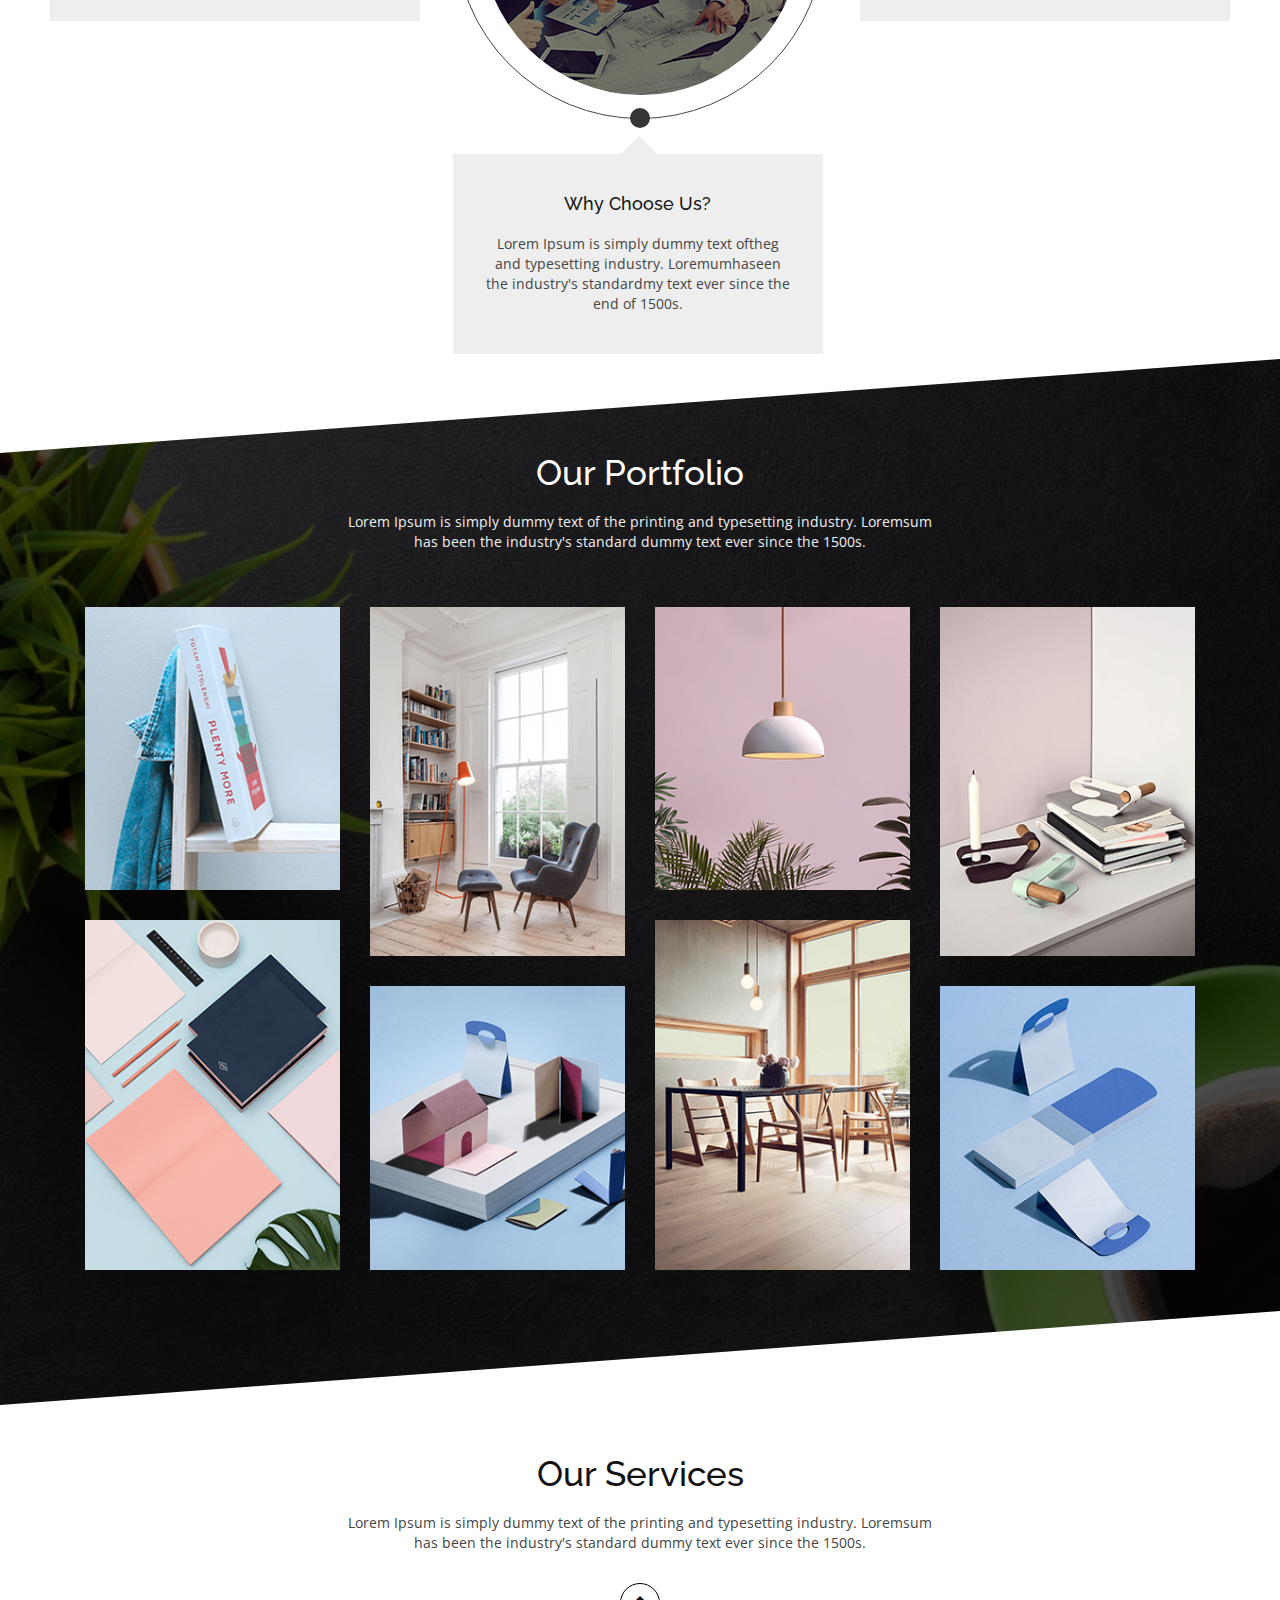
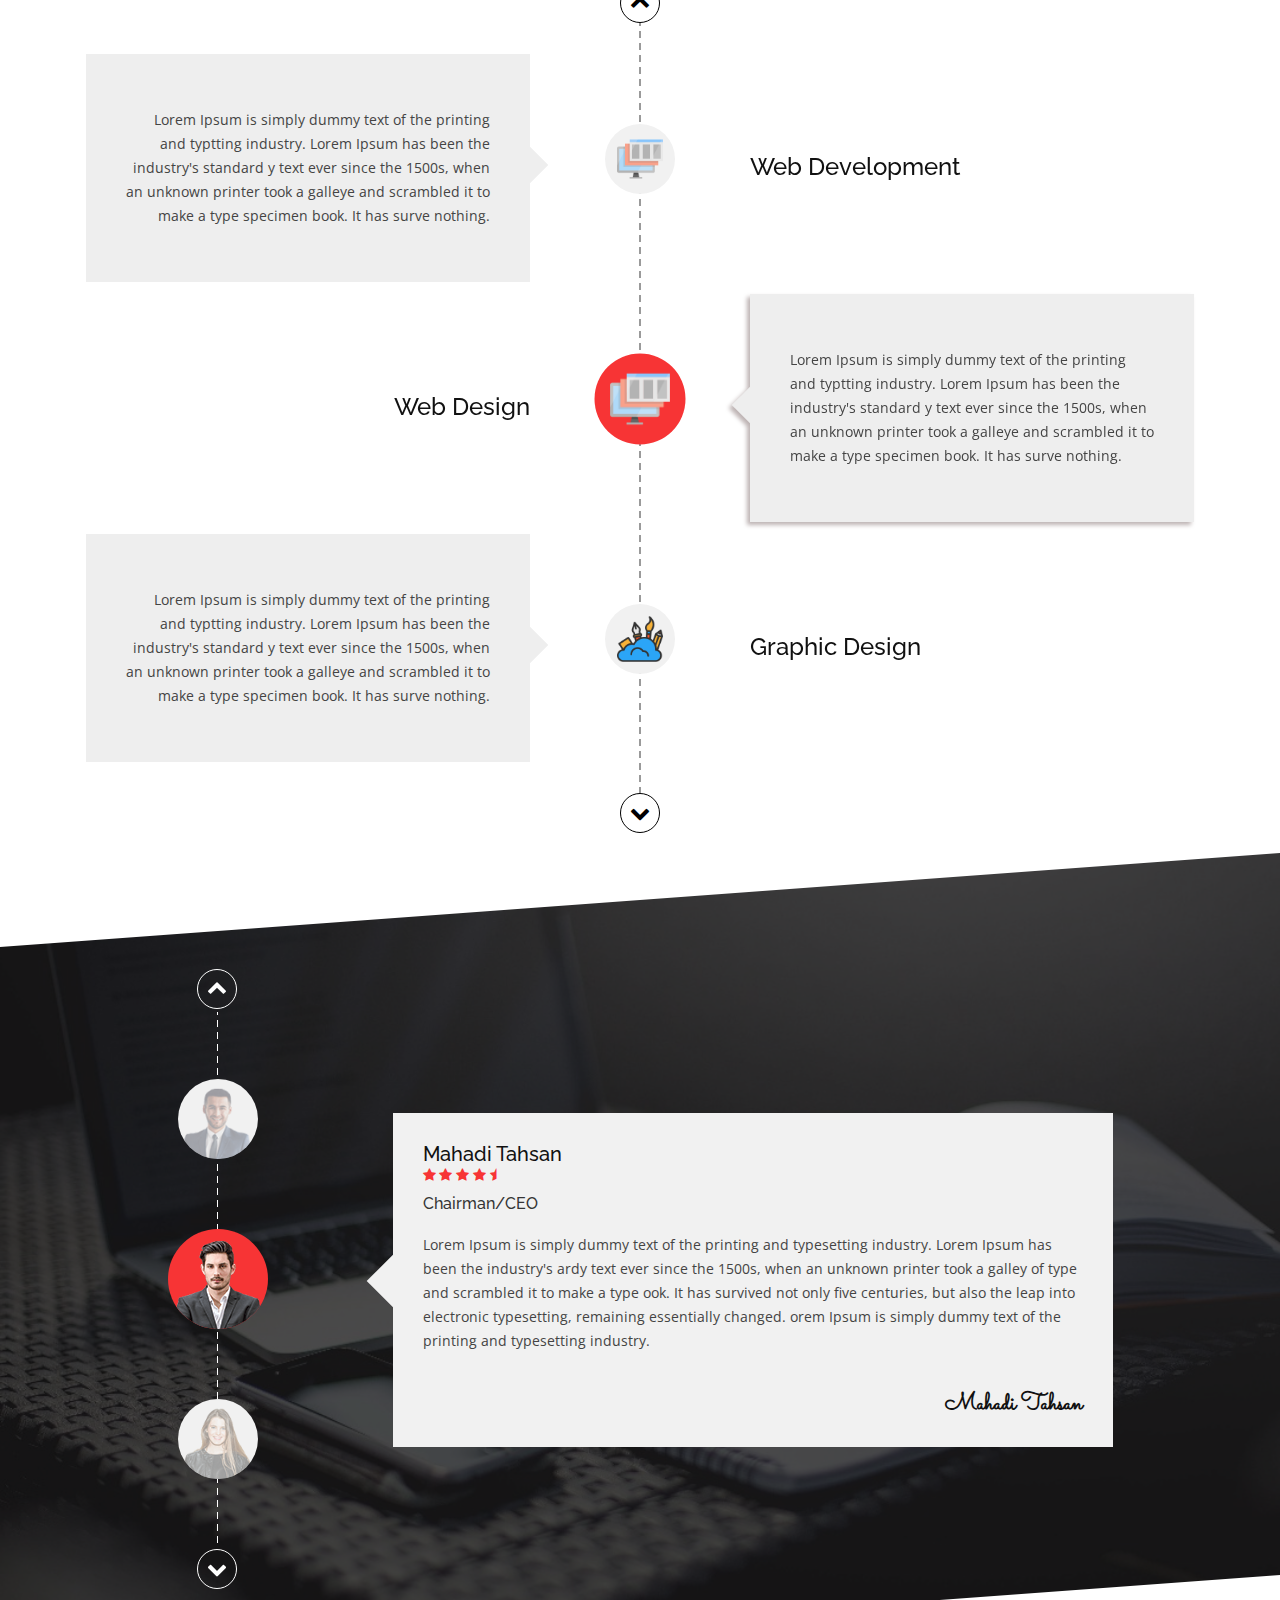
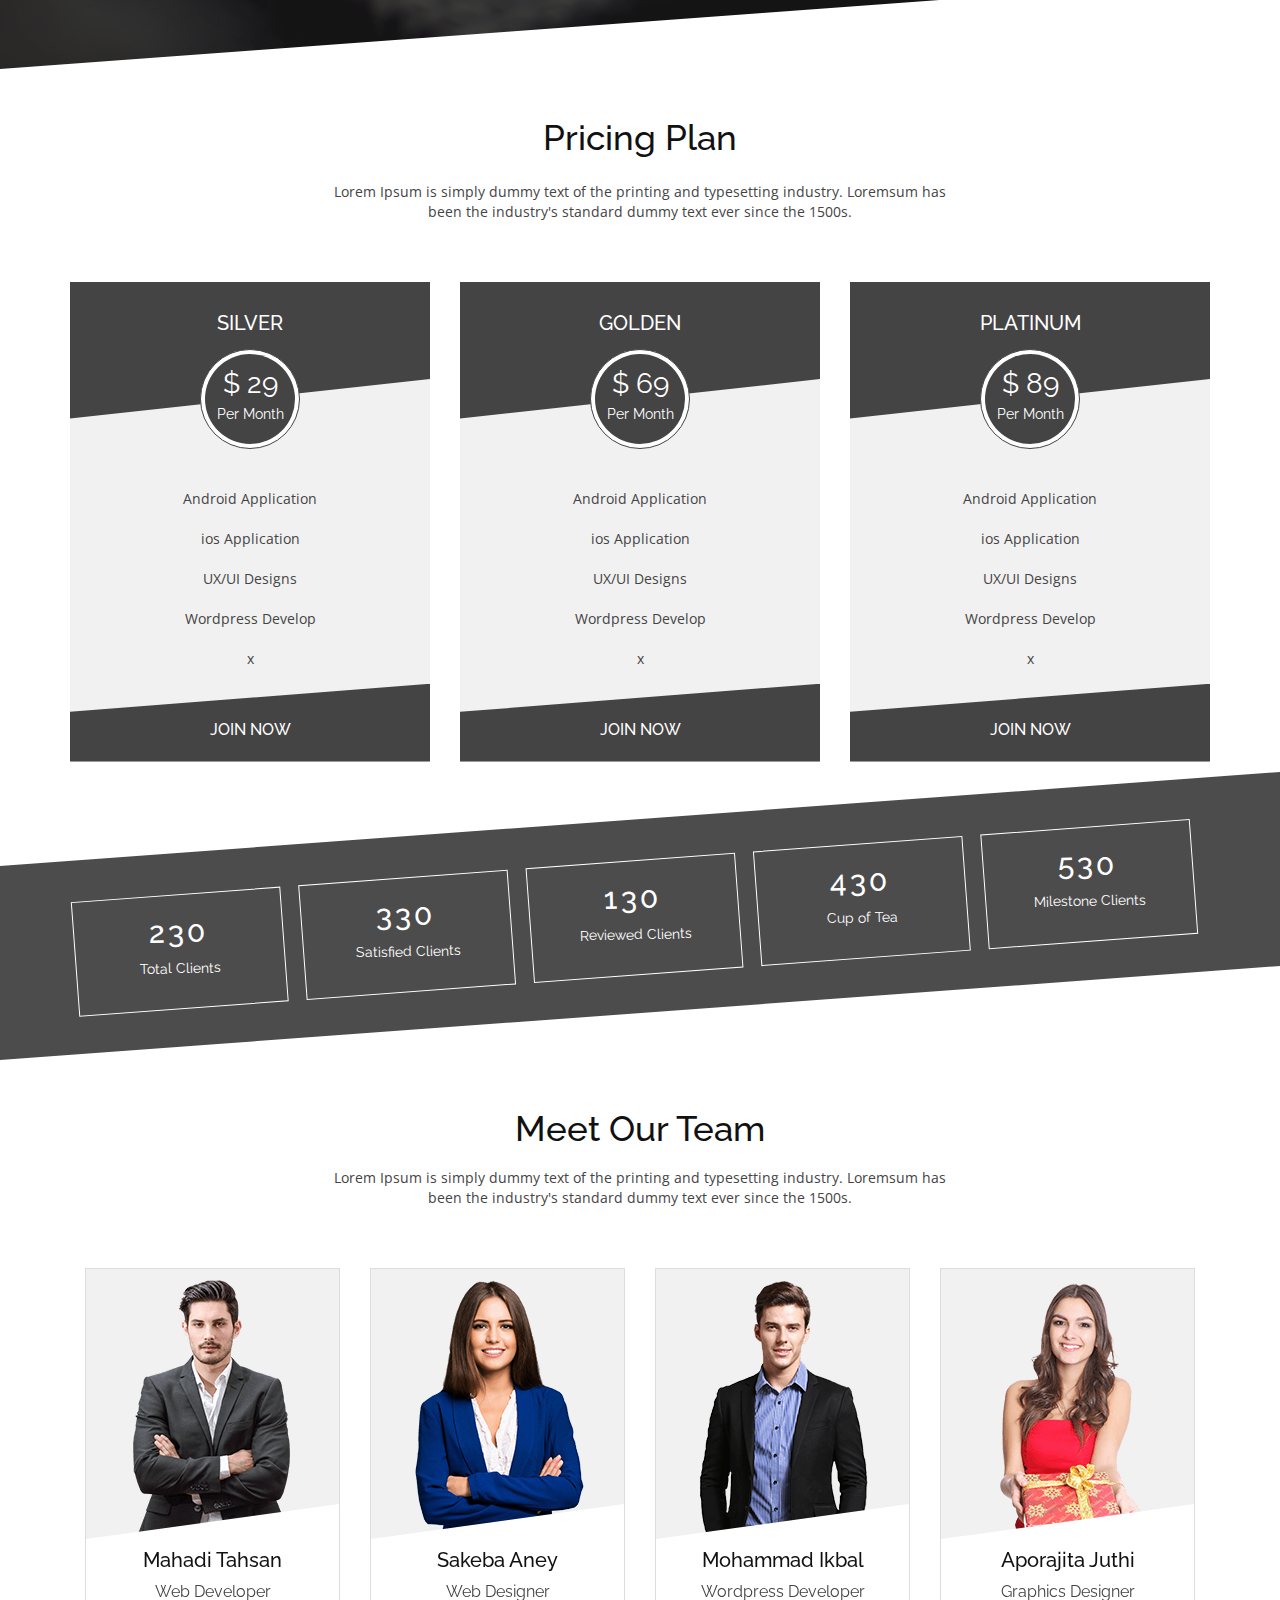
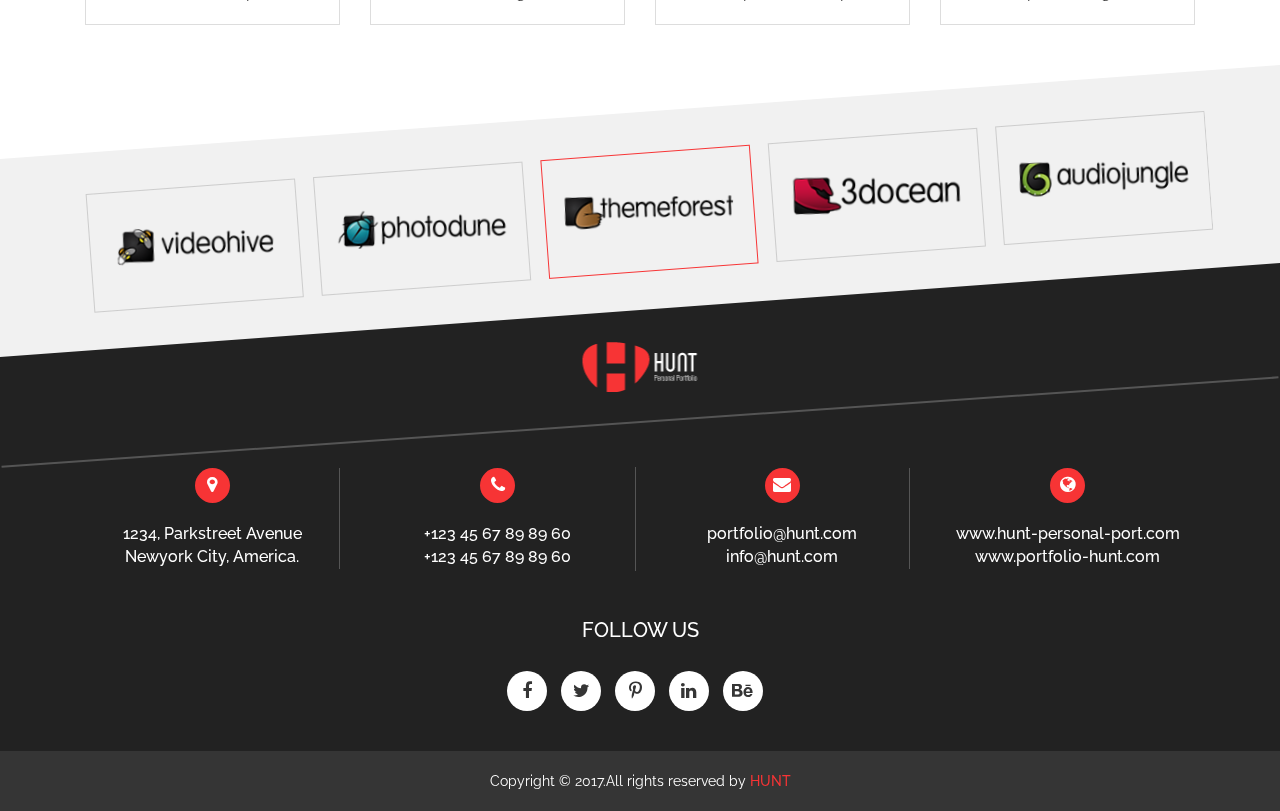
<file: demo/index2.html>
<!DOCTYPE html>
<html lang="en">
<head>
	<meta charset="UTF-8">
	<meta name="viewport" content="width=device-width, initial-scale=1, maximum-scale=1">
	<title>Hunt - Personal Portfolio Template</title>
	<link rel="stylesheet" href="css/style.css">
</head>

<body id="index4">

	<!-- header part start -->
	<section id="head">
		<div class="container">
			<div class="row">
				<nav id="header" class="navbar navbar-fixed-top">
					<div id="header-container" class="container navbar-container">
						<div class="navbar-header">
							<button type="button" class="navbar-toggle collapsed" data-toggle="collapse" data-target="#navbar" aria-expanded="false" aria-controls="navbar">
								<span class="sr-only">Toggle navigation</span>
								<span class="icon-bar"></span>
								<span class="icon-bar"></span>
								<span class="icon-bar"></span>
							</button>
							<a id="brand" class="navbar-brand" href="index2.html"><img src="images/Logo-Red.png" alt="logo" class="img-responsive"></a>
						</div>
						<div id="navbar" class="collapse navbar-collapse">
							<ul class="nav navbar-nav navbar-right">
								<li class="active"><a href="#slider">Home</a></li>
								<li><a href="#about">About us</a></li>
								<li><a href="#portfolio">Our Portfolio</a></li>
								<li><a href="#service">Our Services</a></li>
								<li><a href="#testimonial">Testimonial</a></li>
								<li><a href="#pricing">Pricing Plan</a></li>
								<li><a href="#team">Our Team</a></li>
								<li><a href="#footer">Contact us</a></li>
							</ul>
						</div><!-- /.nav-collapse -->
					</div><!-- /.container -->
        		</nav><!-- /.navbar -->
			</div>
		</div>
	</section>
	<!-- header part end -->
	
	<!-- banner part start -->	
		<section id="slider">
			<i class="fa fa-arrow-left slidPrv"></i>
			<i class="fa fa-arrow-right slidNext"></i>
			<div class="slider-img">
				<div class="slide-banner" style="background: url(images/banner.jpg)">
					<div class="overly">
						<div class="banner-content">
							<div class="container text-center">
								<div class="banner-text">
									<h2>We are Creative</h2>
									<h3>designer</h3>
									<p>Lorem Ipsum is simply dummy text of the printing and typesetting industry. Lorem Ipsum has been the industry's standard dummy text.</p>
									<a class="vm" href="#">view more</a>
									<a href="#">Hire us</a>
								</div>
							</div>
						</div>
					</div>
				</div>
				<div class="slide-banner" style="background: url(images/banner1.jpg)">
					<div class="overly">
						<div class="banner-content">
							<div class="container text-center">
								<div class="banner-text">
									<h2>We are Creative</h2>
									<h3>designer</h3>
									<p>Lorem Ipsum is simply dummy text of the printing and typesetting industry. Lorem Ipsum has been the industry's standard dummy text.</p>
									<a class="vm" href="#">view more</a>
									<a href="#">Hire us</a>
								</div>
							</div>
						</div>
					</div>
				</div>
				<div class="slide-banner" style="background: url(images/banner2.jpg)">
					<div class="overly">
						<div class="banner-content">
							<div class="container text-center">
								<div class="banner-text">
									<h2>We are Creative</h2>
									<h3>designer</h3>
									<p>Lorem Ipsum is simply dummy text of the printing and typesetting industry. Lorem Ipsum has been the industry's standard dummy text.</p>
									<a class="vm" href="#">view more</a>
									<a href="#">Hire us</a>
								</div>
							</div>
						</div>
					</div>
				</div>
			</div>
		</section>
		<!-- banner part end -->
		
		<!-- about part start -->		
		<section id="about">
			<div class="container">
				<div class="row">
				
					<div class="col-md-12">
						<div class="about-heading text-center">
							<h2>About Us</h2>
							<p>Lorem Ipsum is simply dummy text of the printing and typesetting industry. Loremsum has been the industry's standard dummy text ever since the end of 1500s.</p>
						</div>
					</div>
					
					<div class="col-md-12 about-main">
						<div class="circle-main">
							<div class="about-circle">
								<img src="images/about-circle.png" alt="circle" class="img-responsive">
							</div>
						</div>
						
						<div class="about-left text-right">
							<h3>What We Can?</h3>
							<p>Lorem Ipsum is simply dummy text oftheg and  namtypesetting industry. Loremumhaseen the  my naindustry's standardmy text ever since the end of 1500s.</p>
						</div>
						
						<div class="about-right text-left">
							<h3>What We Do?</h3>
							<p>Lorem Ipsum is simply dummy text oftheg and typesetting industry. Loremumhaseen the nmy ustry's standardmy text ever since the my nam end of 1500s.</p>
						</div>
						
						<div class="about-top text-center">
							<h3>Who We Are?</h3>
							<p>Lorem Ipsum is simply dummy text oftheg and typesetting industry. Loremumhaseen the industry's standardmy text ever since the end of 1500s.</p>
						</div>
						
						<div class="about-bottom text-center">
							<h3>Why Choose Us?</h3>
							<p>Lorem Ipsum is simply dummy text oftheg and typesetting industry. Loremumhaseen the industry's standardmy text ever since the end of 1500s.</p>
						</div>
					</div>
				</div>
			</div>
		</section>		
		<!-- about part end -->
		
		<!-- portfolio part start -->
		<section id="portfolio" class="portfolio-bg">
			<div class="port-overly"></div>
<!--
			<i class="fa fa-arrow-left slidPrv2"></i>
			<i class="fa fa-arrow-right slidNext2"></i>
-->
				<div class="container">
					<div class="row">
						<div class="col-md-12">
							<div class="portfolio-heading text-center">
								<h2>Our Portfolio</h2>
								<p>Lorem Ipsum is simply dummy text of the printing and typesetting industry. Loremsum has been the industry's standard dummy text ever since the 1500s.</p>
							</div>
						</div>
						<div class="col-md-12">
							<div class="portfolio-imag">
								<div class="col-md-3">
									<div class="portfolio-inner">
										<div class="port-img">
											<div class="port-overlay">
													<a class="venobox" data-gall="gallery01" href="images/port-big1.jpg"><i class="fa fa-search-plus"></i></a>
													</div>
												<img src="images/port1.png" alt="port1" class="img-responsive">
											</div>
										<div class="port-img">
											<div class="port-overlay">
												<a class="venobox" data-gall="gallery01" href="images/port-big2.jpg"><i class="fa fa-search-plus"></i></a></div>
											<img src="images/port2.png" alt="port2" class="img-responsive">
										</div>
									</div>
								</div>
								<div class="col-md-3">
									<div class="portfolio-inner">
										<div class="port-img">
											<div class="port-overlay">
												<a class="venobox" data-gall="gallery01" href="images/port-big3.jpg"><i class="fa fa-search-plus"></i></a>
											</div>
											<img src="images/port3.png" alt="port1" class="img-responsive">
										</div>
										<div class="port-img">
											<div class="port-overlay">
												<a class="venobox" data-gall="gallery01" href="images/port-big4.jpg"><i class="fa fa-search-plus"></i></a>
											</div>
											<img src="images/port4.png" alt="port2" class="img-responsive">
										</div>
									</div>
								</div>
								<div class="col-md-3">
									<div class="portfolio-inner">
										<div class="port-img">
											<div class="port-overlay">
												<a class="venobox" data-gall="gallery01" href="images/port-big5.jpg"><i class="fa fa-search-plus"></i></a>
											</div>
											<img src="images/port5.png" alt="port1" class="img-responsive">
										</div>
										<div class="port-img">
											<div class="port-overlay">
												<a class="venobox" data-gall="gallery01" href="images/port-big6.jpg"><i class="fa fa-search-plus"></i></a>
											</div>
											<img src="images/port6.png" alt="port2" class="img-responsive">
										</div>
									</div>
								</div>
								<div class="col-md-3">
									<div class="portfolio-inner">
										<div class="port-img">
											<div class="port-overlay">
												<a class="venobox" data-gall="gallery01" href="images/port-big7.jpg"><i class="fa fa-search-plus"></i></a>
											</div>
											<img src="images/port7.png" alt="port1" class="img-responsive">
										</div>
										<div class="port-img">
											<div class="port-overlay">
												<a class="venobox" data-gall="gallery01" href="images/port-big8.jpg"><i class="fa fa-search-plus"></i></a>
											</div>
											<img src="images/port8.png" alt="port2" class="img-responsive">
										</div>
									</div>
								</div>
								<div class="col-md-3">
									<div class="portfolio-inner">
										<div class="port-img">
											<div class="port-overlay">
												<a class="venobox" data-gall="gallery01" href="images/port-big1.jpg">
												<i class="fa fa-search-plus"></i></a>
											</div>
											<img src="images/port1.png" alt="port1" class="img-responsive">
										</div>
										<div class="port-img">
											<div class="port-overlay">
												<a class="venobox" data-gall="gallery01" href="images/port-big2.jpg"><i class="fa fa-search-plus"></i></a>
											</div>
											<img src="images/port2.png" alt="port2" class="img-responsive">
										</div>
									</div>
								</div>
								<div class="col-md-3">
									<div class="portfolio-inner">
										<div class="port-img">
											<div class="port-overlay">
												<a class="venobox" data-gall="gallery01" href="images/port-big3.jpg"><i class="fa fa-search-plus"></i></a>
											</div>
											<img src="images/port3.png" alt="port1" class="img-responsive">
										</div>
										<div class="port-img">
											<div class="port-overlay">
												<a class="venobox" data-gall="gallery01" href="images/port-big4.jpg"><i class="fa fa-search-plus"></i></a>
											</div>
											<img src="images/port4.png" alt="port2" class="img-responsive">
										</div>
									</div>
								</div>
							</div>
						</div>
					</div>
				</div>
		</section>		
		<!-- portfolio part end -->
				
		<!-- service part start -->		
		<section id="service">
			<div class="container">
				<div class="row">
					<div class="col-md-12">
						<div class="service-heading text-center">
							<h2>Our Services</h2>
							<p>Lorem Ipsum is simply dummy text of the printing and typesetting industry. Loremsum has been the industry's standard dummy text ever since the 1500s.</p>
						</div>
					</div>
					<div class="service-main">
						<div class="col-md-12 service-slider">
							<div class="service-web">
								<div class="col-sm-5 text-right">
									<h3>Web Design</h3>
								</div>
								<div class="col-sm-2 item_imag">
									<div class="item_img_op">
										<img src="images/web.png" alt="web design" class="img-responsive">
									</div>
								</div>
								<div class="col-sm-5 service-text">
									<div class="service-details text-left">
										<p>Lorem Ipsum is simply dummy text of the printing and typtting industry. Lorem Ipsum has been the industry's standard y text ever since the 1500s, when an unknown printer took a galleye and scrambled it to make a type specimen book. It has surve nothing.</p>
									</div>
								</div>
							</div>
							<div class="service-graphic service-pad">
								<div class="col-sm-5 text-left tahsan4">
									<h3>Graphic Design</h3>
								</div>
								<div class="col-sm-2 item_imag tahsan4">
									<div class="item_img_op">
										<img src="images/graphic.png" alt="web design" class="img-responsive">
									</div>
								</div>
								<div class="col-sm-5 service-text2">
									<div class="service-details2 text-right">
										<p>Lorem Ipsum is simply dummy text of the printing and typtting industry. Lorem Ipsum has been the industry's standard y text ever since the 1500s, when an unknown printer took a galleye and scrambled it to make a type specimen book. It has surve nothing.</p>
									</div>
								</div>
								<div class="col-sm-2 item_imag hidden-xs">
									<div class="item_img_op">
										<img src="images/graphic.png" alt="web design" class="img-responsive">
									</div>
								</div>
								
								<div class="col-sm-5 text-left hidden-xs">
									<h3>Graphic Design</h3>
								</div>
							</div>
							
							<div class="service-web">
								<div class="col-sm-5 text-right">
									<h3>Photography</h3>
								</div>
								<div class="col-sm-2 item_imag">
									<div class="item_img_op">
										<img src="images/photography.png" alt="web design" class="img-responsive">
									</div>
								</div>
								<div class="col-sm-5 service-text">
									<div class="service-details text-left">
										<p>Lorem Ipsum is simply dummy text of the printing and typtting industry. Lorem Ipsum has been the industry's standard y text ever since the 1500s, when an unknown printer took a galleye and scrambled it to make a type specimen book. It has surve nothing.</p>
									</div>
								</div>
							</div>
							
							<div class="service-graphic">
								<div class="col-sm-5 text-left tahsan4">
									<h3 class="vejal">Web Development</h3>
								</div>
								<div class="col-sm-2 item_imag tahsan4">
									<div class="item_img_op">
										<img src="images/web.png" alt="web design" class="img-responsive">
									</div>
								</div>
								<div class="col-sm-5 service-text2">
									<div class="service-details2 text-right">
										<p>Lorem Ipsum is simply dummy text of the printing and typtting industry. Lorem Ipsum has been the industry's standard y text ever since the 1500s, when an unknown printer took a galleye and scrambled it to make a type specimen book. It has surve nothing.</p>
									</div>
								</div>
								<div class="col-sm-2 hidden-xs item_imag">
									<div class="item_img_op">
										<img src="images/web.png" alt="web design" class="img-responsive">
									</div>
								</div>
								
								<div class="col-sm-5 hidden-xs text-left">
									<h3>Web Development</h3>
								</div>
							</div>
						</div>
					</div>
				</div>
			</div>
		</section>			
		<!-- service part end -->		
		
		<!-- testimonial part start -->								
		<section id="testimonial" class="testimonial-bg">
			<div class="testimonial-overly"></div>
				<div class="container">
					<div class="row">
						<div class="testimonial-main clearfix">
							<div class="col-md-2 col-sm-3 col-md-offset-1 tahsan3">
								<div class="testimonial-slider-img">
									<div class="testimonial1">
										<img src="images/testimonial2.png" alt="" class="img-responsive">
									</div>
									<div class="testimonial1">
										<img src="images/testimonial1.png" alt="" class="img-responsive">
									</div>
									<div class="testimonial1">
										<img src="images/testimonial1.png" alt="" class="img-responsive">
									</div>
									<div class="testimonial1">
										<img src="images/testimonial3.png" alt="" class="img-responsive">
									</div>
								</div>
							</div>
							<div class="col-md-8 col-sm-9">
								<div class="testimonial-details">
									<div class="details-item">
										<div class="content">
											<h3>Mahadi Tahsan</h3>
											<span><i class="fa fa-star"></i>
											<i class="fa fa-star"></i>
											<i class="fa fa-star"></i>
											<i class="fa fa-star"></i>
											<i class="fa fa-star-half"></i></span>
											<h4>Chairman/CEO</h4>
											<p> Lorem Ipsum is simply dummy text of the printing and typesetting industry. Lorem Ipsum has been the industry's ardy text ever since the 1500s, when an unknown printer took a galley of type and scrambled it to make a type ook. It has survived not only five centuries, but also the leap into electronic typesetting, remaining essentially changed. orem Ipsum is simply dummy text of the printing and typesetting industry. </p>
											<h6>Mahadi Tahsan</h6>
										</div>
										<div class="afters"></div>
									</div>
									<div class="details-item">
										<div class="content">
											<h3>Aporajita Juthi</h3>
											<span><i class="fa fa-star"></i>
											<i class="fa fa-star"></i>
											<i class="fa fa-star"></i>
											<i class="fa fa-star"></i>
											<i class="fa fa-star-half"></i></span>
											<h4>Operation Director/OD</h4>
											<p> Lorem Ipsum is simply dummy text of the printing and typesetting industry. Lorem Ipsum has been the industry's ardy text ever since the 1500s, when an unknown printer took a galley of type and scrambled it to make a type ook. It has survived not only five centuries, but also the leap into electronic typesetting, remaining essentially changed. Lorem Ipsum is simply dummy text of the printing and typesetting industry.</p>
											<h6>Aporajita Juthi</h6>
										</div>
										<div class="afters"></div>
									</div>
									<div class="details-item">
										<div class="content">
											<h3>Mohammad Ikbal</h3>
											<span><i class="fa fa-star"></i>
											<i class="fa fa-star"></i>
											<i class="fa fa-star"></i>
											<i class="fa fa-star"></i>
											<i class="fa fa-star-half"></i></span>
											<h4>General Manager/GM</h4>
											<p> Lorem Ipsum is simply dummy text of the printing and typesetting industry. Lorem Ipsum has been the industry's ardy text ever since the 1500s, when an unknown printer took a galley of type and scrambled it to make a type ook. It has survived not only five centuries, but also the leap into electronic typesetting, remaining essentially changed. orem Ipsum is simply dummy text of the printing and typesetting industry.</p>
											<h6>Mohammad Ikbal</h6>
										</div>
										<div class="afters"></div>
									</div>
									<div class="details-item">
										<div class="content">
											<h3>Aminul Bin Noor</h3>
											<span><i class="fa fa-star"></i>
											<i class="fa fa-star"></i>
											<i class="fa fa-star"></i>
											<i class="fa fa-star"></i>
											<i class="fa fa-star-half"></i></span>
											<h4>Managing Director/MD</h4>
											<p> Lorem Ipsum is simply dummy text of the printing and typesetting industry. Lorem Ipsum has been the industry's ardy text ever since the 1500s, when an unknown printer took a galley of type and scrambled it to make a type ook. It has survived not only five centuries, but also the leap into electronic typesetting, remaining essentially changed. orem Ipsum is simply dummy text of the printing and typesetting industry.</p>
											<h6>Aminul Bin Noor</h6>
										</div>
										<div class="afters"></div>
									</div>
								</div>
							</div>
						</div>
					</div>
				</div>
			</section>
		<!-- testimonial part end -->
		
		<!-- pricing part start-->		
		<section id="pricing">
			<div class="container">
				<div class="row">
					<div class="price-heading text-center">
							<h2>Pricing Plan</h2>
							<p>Lorem Ipsum is simply dummy text of the printing and typesetting industry. Loremsum has been the industry's standard dummy text ever since the 1500s.</p>
						</div>
					<div class="price">
						<div class="col-md-4 col-sm-4">
							<div class="pricing-category text-center">
								<div class="price-head">
									<h3>Silver</h3>
								</div>
								<div class="price-details">
									<p>Android Application</p>
									<p>ios Application</p>
									<p>UX/UI Designs</p>
									<p>Wordpress Develop</p>
									<p>x</p>
								</div>
								<div class="join">
									<h4><a href="#">Join Now</a></h4>
								</div>
								<div class="price-circle">
									<div class="price-rate">
										<p>$ 29</p>
										<p class="rate-p">Per Month</p>
									</div>
								</div>
							</div>
						</div>
						<div class="col-md-4 col-sm-4">
							<div class="pricing-category text-center">
								<div class="price-head">
									<h3>Golden</h3>
								</div>
								<div class="price-details">
									<p>Android Application</p>
									<p>ios Application</p>
									<p>UX/UI Designs</p>
									<p>Wordpress Develop</p>
									<p>x</p>
								</div>
								<div class="join">
									<h4><a href="#">Join Now</a></h4>
								</div>
								<div class="price-circle">
									<div class="price-rate">
										<p>$ 69</p>
										<p class="rate-p">Per Month</p>
									</div>
								</div>
							</div>
						</div>
						<div class="col-md-4 col-sm-4">
							<div class="pricing-category text-center">
								<div class="price-head">
									<h3>Platinum</h3>
								</div>
								<div class="price-details">
									<p>Android Application</p>
									<p>ios Application</p>
									<p>UX/UI Designs</p>
									<p>Wordpress Develop</p>
									<p>x</p>
								</div>
								<div class="join">
									<h4><a href="#">Join Now</a></h4>
								</div>
								<div class="price-circle">
									<div class="price-rate">
										<p>$ 89</p>
										<p class="rate-p">Per Month</p>
									</div>
								</div>
							</div>
						</div>
					</div>
				</div>
			</div>
		</section>
		<!-- pricing part end-->
		
		<!-- counter part start -->
		<section id="counter">
            <div class="main_counter_area">
                <div class="overlay2 p-y-3">
                    <div class="container">
                        <div class="row">
                            <div class="main_counter_content text-center white-text wow fadeInUp">
                               <div class="rotate">
                                <div class="counter-one tahsan2">
                                    <div class="single_counter p-y-2 m-t-1">
                                        <h2 class="statistic-counter">230</h2>
                                        <p>Total Clients</p>
                                    </div>
                                </div>
                                <div class="counter-one tahsan2">
                                    <div class="single_counter p-y-2 m-t-1">
                                        <h2 class="statistic-counter">330</h2>
                                        <p>Satisfied Clients</p>
                                    </div>
                                </div>
                                <div class="counter-one tahsan2">
                                    <div class="single_counter p-y-2 m-t-1">
                                        <h2 class="statistic-counter">130</h2>
                                        <p>Reviewed Clients</p>
                                    </div>
                                </div>
                                <div class="counter-one tahsan2">
                                    <div class="single_counter p-y-2 m-t-1">
                                        <h2 class="statistic-counter">430</h2>
                                        <p>Cup of Tea</p>
                                    </div>
                                </div>
                                <div class="counter-one tahsan2">
                                    <div class="single_counter p-y-2 m-t-1">
                                        <h2 class="statistic-counter">530</h2>
                                        <p>Milestone Clients</p>
                                    </div>
                                </div>
                            </div>
                        </div>
                    </div>
                </div>
            </div>
        </div>
    </section>
    <!-- counter part end -->
    
		<!-- team part start -->
		<section id="team">
			<div class="container">
				<div class="row">
					<div class="team-heading text-center">
						<h2>Meet Our Team</h2>
						<p>Lorem Ipsum is simply dummy text of the printing and typesetting industry. Loremsum has been the industry's standard dummy text ever since the 1500s.</p>
					</div>
					<div class="col-md-12 pb">
						<div class="team-slide">
							<div class="col-md-3">
								<div class="team1 text-center">
									<div class="team1-img">
										<div class="team1-overlay">
										<a class="venobox" data-gall="gallery01" href="images/Member1-big.jpg"><i class="fa fa-search-plus"></i></a></div>
											<img src="images/Member1.png" alt="">
										</div>
									<div class="team-details">
										<h3>Mahadi Tahsan</h3>
										<p>Web Developer</p>
										</div>
										<div class="social">
										<a href="#"><i class="fa fa-facebook"></i></a>
										<a href="#"><i class="fa fa-twitter"></i></a>
										<a href="#"><i class="fa fa-linkedin"></i></a>
										<a href="#"><i class="fa fa-behance"></i></a>
									</div>
								</div>
							</div>
							<div class="col-md-3">
								<div class="team1 text-center">
									<div class="team1-img">
										<div class="team1-overlay">
										<a class="venobox" data-gall="gallery01" href="images/Member2-big.jpg"><i class="fa fa-search-plus"></i></a></div>
											<img src="images/Member4.png" alt="">
									</div>
									<div class="team-details">
										<h3>Sakeba Aney</h3>
										<p>Web Designer</p>
										</div>
										<div class="social">
										<a href="#"><i class="fa fa-facebook"></i></a>
										<a href="#"><i class="fa fa-twitter"></i></a>
										<a href="#"><i class="fa fa-linkedin"></i></a>
										<a href="#"><i class="fa fa-behance"></i></a>
									</div>
								</div>
							</div>
							<div class="col-md-3">
								<div class="team1 text-center">
									<div class="team1-img">
										<div class="team1-overlay">
										<a class="venobox" data-gall="gallery01" href="images/Member3-big.jpg"><i class="fa fa-search-plus"></i></a>
										</div>
											<img src="images/Member2.png" alt="">
									</div>
									<div class="team-details">
										<h3>Mohammad Ikbal</h3>
										<p>Wordpress Developer</p>
										</div>
										<div class="social">
										<a href="#"><i class="fa fa-facebook"></i></a>
										<a href="#"><i class="fa fa-twitter"></i></a>
										<a href="#"><i class="fa fa-linkedin"></i></a>
										<a href="#"><i class="fa fa-behance"></i></a>
									</div>
								</div>
							</div>
							<div class="col-md-3">
								<div class="team1 text-center">
									<div class="team1-img">
										<div class="team1-overlay">
										<a class="venobox" data-gall="gallery01" href="images/Member4-big.jpg"><i class="fa fa-search-plus"></i></a></div>
											<img src="images/Member3.png" alt="">
									</div>
									<div class="team-details">
										<h3>Aporajita Juthi</h3>
										<p>Graphics Designer</p>
										</div>
										<div class="social">
										<a href="#"><i class="fa fa-facebook"></i></a>
										<a href="#"><i class="fa fa-twitter"></i></a>
										<a href="#"><i class="fa fa-linkedin"></i></a>
										<a href="#"><i class="fa fa-behance"></i></a>
									</div>
								</div>
							</div>
							<div class="col-md-3">
								<div class="team1 text-center">
									<div class="team1-img">
										<div class="team1-overlay">
										<a class="venobox" data-gall="gallery01" href="images/Member3-big.jpg"><i class="fa fa-search-plus"></i></a>
										</div>
											<img src="images/Member2.png" alt="">
									</div>
									<div class="team-details">
										<h3>Sujon Saha</h3>
										<p>Graphic Designer</p>
										</div>
										<div class="social">
										<a href="#"><i class="fa fa-facebook"></i></a>
										<a href="#"><i class="fa fa-twitter"></i></a>
										<a href="#"><i class="fa fa-linkedin"></i></a>
										<a href="#"><i class="fa fa-behance"></i></a>
									</div>
								</div>
							</div>
							<div class="col-md-3">
								<div class="team1 text-center">
									<div class="team1-img">
										<div class="team1-overlay">
										<a class="venobox" data-gall="gallery01" href="images/Member2-big.jpg"><i class="fa fa-search-plus"></i></a></div>
											<img src="images/Member4.png" alt="">
										</div>
									<div class="team-details">
										<h3>Sneha Tasmi</h3>
										<p>Architectural Designer</p>
										</div>
										<div class="social">
										<a href="#"><i class="fa fa-facebook"></i></a>
										<a href="#"><i class="fa fa-twitter"></i></a>
										<a href="#"><i class="fa fa-linkedin"></i></a>
										<a href="#"><i class="fa fa-behance"></i></a>
									</div>
								</div>
							</div>
						</div>
					</div>
				</div>
			</div>
		</section>
		<!-- team part end -->
		
		<!-- market part start -->	
		<section id="market-place">
            <div class="main_counter_area2">
                <div class="p-y-3">
                    <div class="container">
						<div class="main_counter_content text-center white-text wow fadeInUp">
						   <div class="rotate market-slide">
								<div class="counter-one market">
									<div class="single_counter2 p-y-2 m-t-1 m-t-2">
										<img src="images/theneforst.png" alt="" class="img-responsive">
									</div>
								</div>
								<div class="counter-one market">
									<div class="single_counter2 p-y-2 m-t-1 m-t-2">
										<img src="images/3docean.png" alt="" class="img-responsive">
									</div>
								</div>
								<div class="counter-one market">
									<div class="single_counter2 p-y-2 m-t-1 ">
										<img src="images/audiojungle.png" alt="" class="img-responsive">
									</div>
								</div>
								<div class="counter-one market">
									<div class="single_counter2 p-y-2 m-t-1 ">
										<img src="images/codecanyon.png" alt="" class="img-responsive">
									</div>
								</div>
								<div class="counter-one market">
									<div class="single_counter2 p-y-2 m-t-1 ">
										<img src="images/Graphic-River.png" alt="" class="img-responsive">
									</div>
								</div>
								<div class="counter-one market">
									<div class="single_counter2 p-y-2 m-t-1 ">
										<img src="images/Envato.png" alt="" class="img-responsive">
									</div>
								</div>
								<div class="counter-one market">
									<div class="single_counter2 p-y-2 m-t-1 ">
										<img src="images/videohive.png" alt="" class="img-responsive">
									</div>
								</div>
								<div class="counter-one market">
									<div class="single_counter2 p-y-2 m-t-1 ">
										<img src="images/photodune.png" alt="" class="img-responsive">
									</div>
								</div>
							</div>
						</div>
					</div>
				</div>
			</div>
		</section>
		<!-- market part end -->
		
		<!-- footer part start -->
		<a href="#" class="back-top-btn"><span class="fa fa-arrow-up"></span></a>
		<footer id="footer-top">
			<div class="container">
				<div class="row">
					<div class="footer-logo col-md-2 col-md-offset-5"> 
						<a href="index2.html"><img src="images/Logo-Red.png" alt="" class="img-responsive"></a>
					</div>
				</div>
			</div>
		</footer>
		
		<footer id="footer">
			<div class="container">
				<div class="row">
					<div class="footer"> 
						<div class="col-md-12">
							<div class="col-md-3 col-sm-6">
								<div class="footer1 text-center footer-border">
									<i class="fa fa-map-marker"></i>
									<p>1234, Parkstreet Avenue Newyork City, America.</p>
								</div>
							</div>
							<div class="col-md-3 mg-top col-sm-6">
								<div class="footer1 text-center">
									<i class="fa fa-phone"></i>
									<a href="tel:+1234567898960"><p>+123 45 67 89 89 60</p></a>
									<a href="tel:+1234567898960"><p>+123 45 67 89 89 60</p></a>
								</div>
							</div>
							<div class="col-md-3 tahsan5 mg-top col-sm-6">
								<div class="footer1 text-center footer-border">
									<i class="fa fa-envelope"></i>
									<a href="mailto:portfolio@hunt.com"><p>portfolio@hunt.com</p></a> <a href="mailto:info@hunt.com"><p>info@hunt.com</p></a>
								</div>
							</div>
							<div class="col-md-3 mg-top col-sm-6">
								<div class="footer1 text-center">
									<i class="fa fa-globe"></i>
									<a href="http://www.hunt-personal-port.com"><p>www.hunt-personal-port.com</p></a> <a href="http://www.hunt-personal-port.com"><p>www.portfolio-hunt.com</p></a>
								</div>
							</div>
						</div>
						<div class="clearfix"></div>
						<div class="col-md-12">
							<div class="footer-social text-center">
								<h3>Follow us</h3>
								<a href="#"><i class="fa fa-facebook"></i></a>
								<a href="#"><i class="fa fa-twitter"></i></a>
								<a href="#"><i class="fa fa-pinterest-p"></i></a>
								<a href="#"><i class="fa fa-linkedin"></i></a>
								<a href="#"><i class="fa fa-behance"></i></a>
							</div>
						</div>
					</div>
				</div>
			</div>
		</footer>
		
		<footer id="footer-bottom">
			<div class="container">
				<div class="row">
					<div class="col-md-12">
						<div class="footer-btm text-center">
							<p>Copyright &copy; 2017.All rights reserved by <a href="index4.html">HUNT</a></p>
						</div>
					</div>
				</div>
			</div>
		</footer>
		<!-- footer part end -->
		
	<!-- JS Links -->	
	<script src="js/jquery-1.12.4.min.js"></script>
	<script src="js/bootstrap.min.js"></script>
	<script src="js/slick.js"></script>
	<script src="js/venobox.min.js"></script>
	<script src="js/smoothscroll.js"></script>
	<script type="text/javascript" src="js/waypoints.js"></script>
    <script type="text/javascript" src="js/counter.js"></script>
	<script src="js/script.js"></script>
	
</body>
</html>
</file>
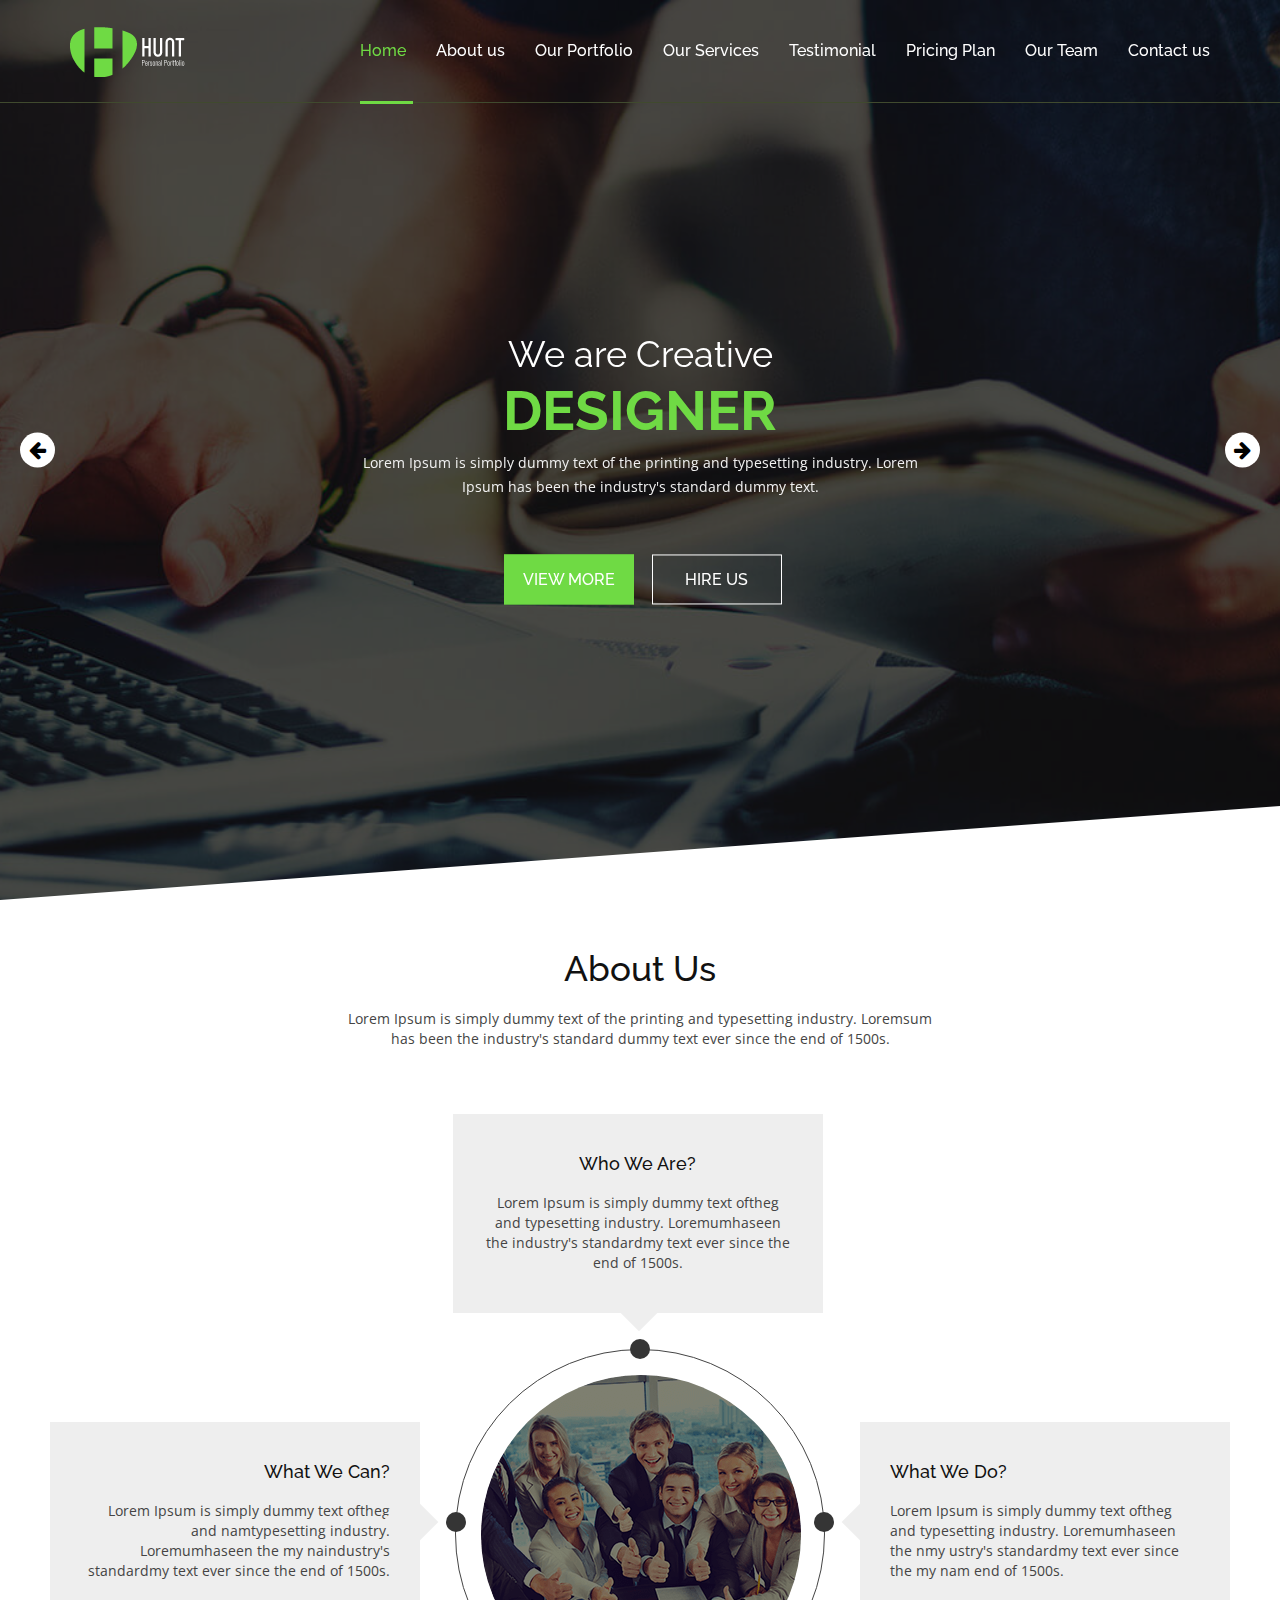
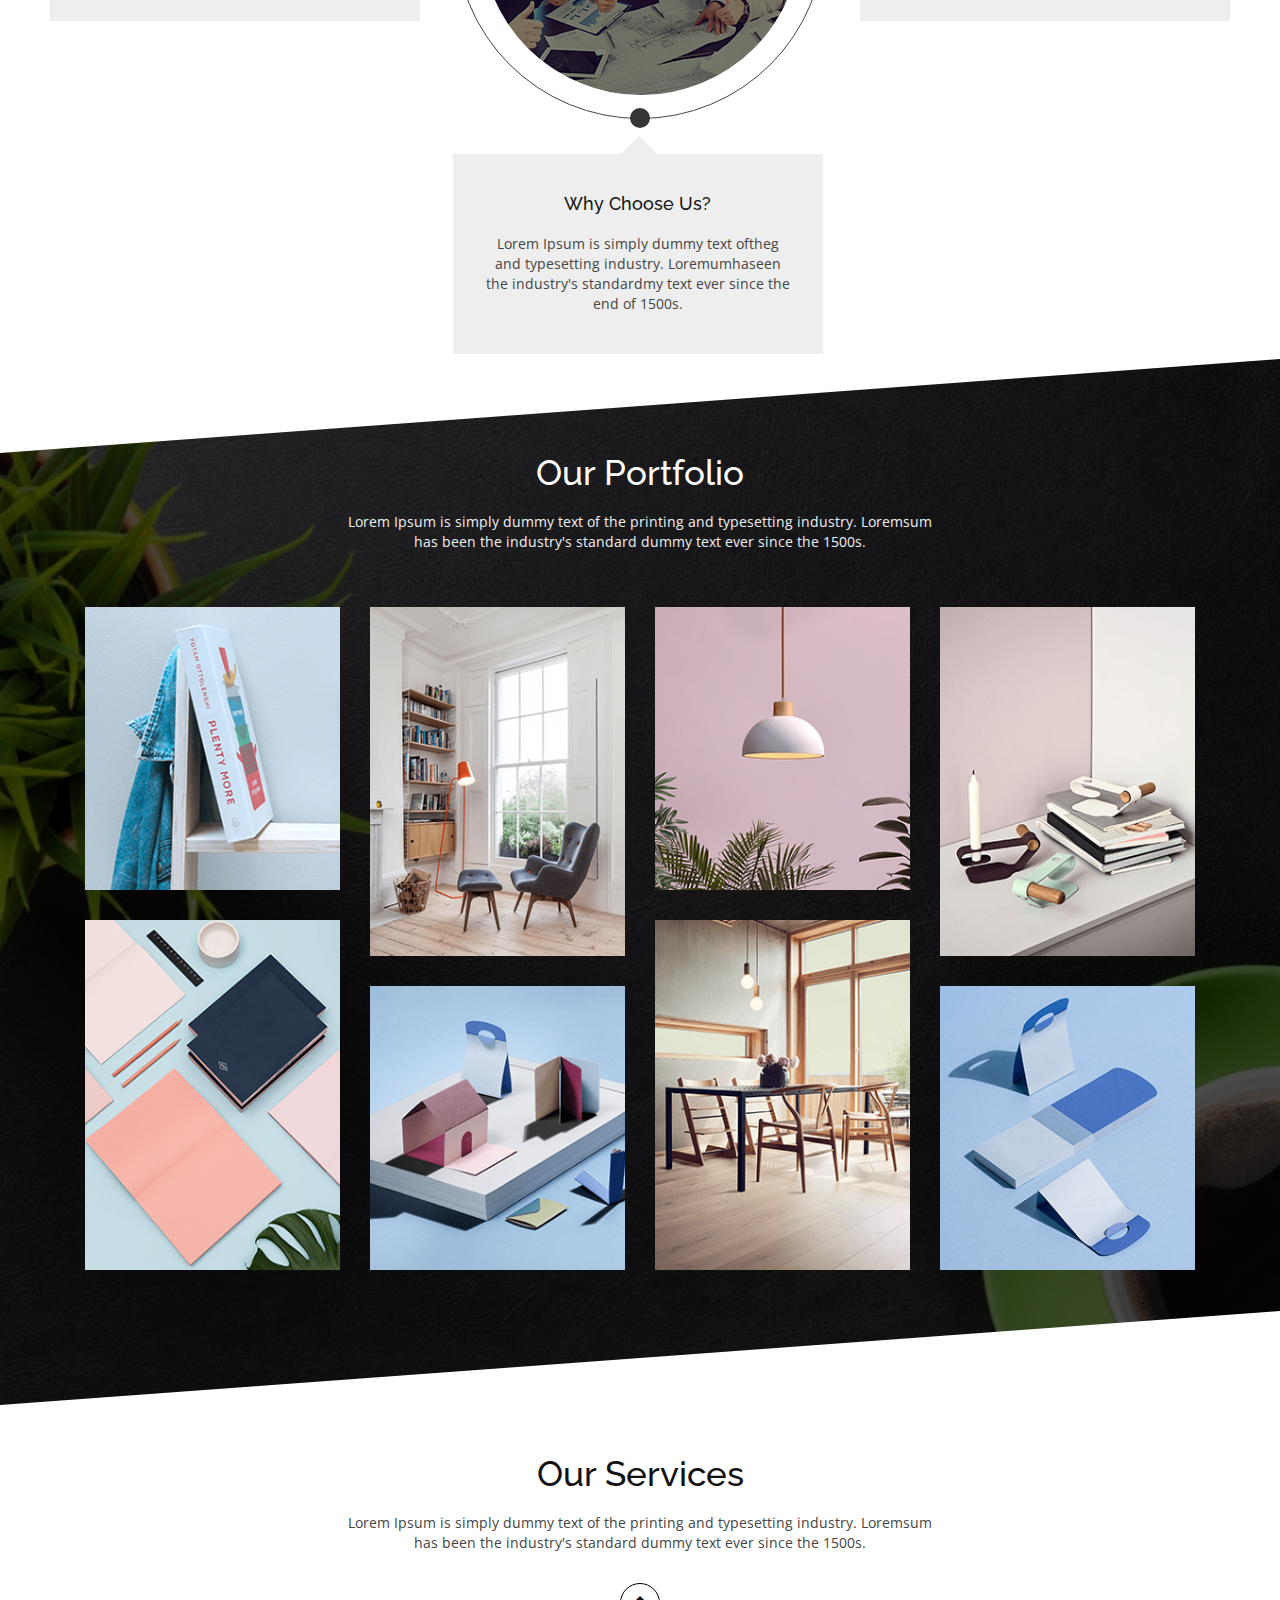
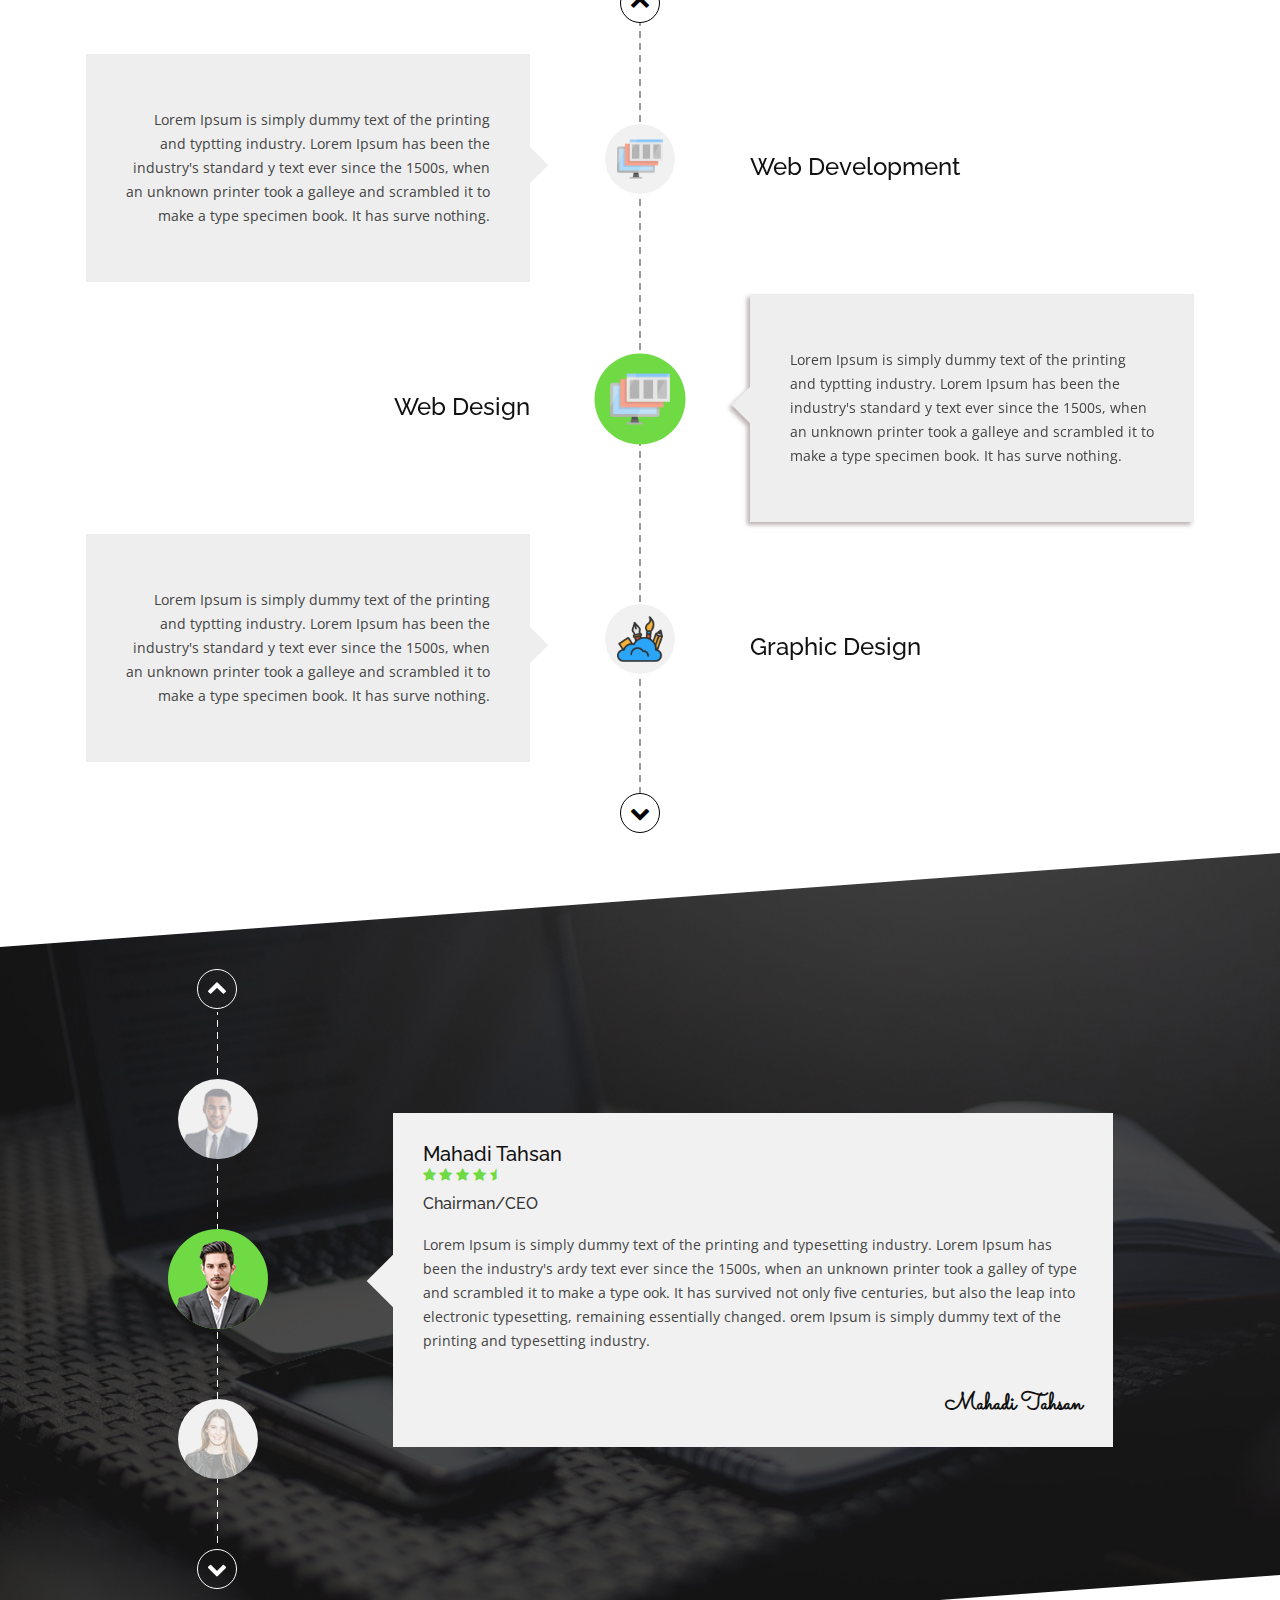
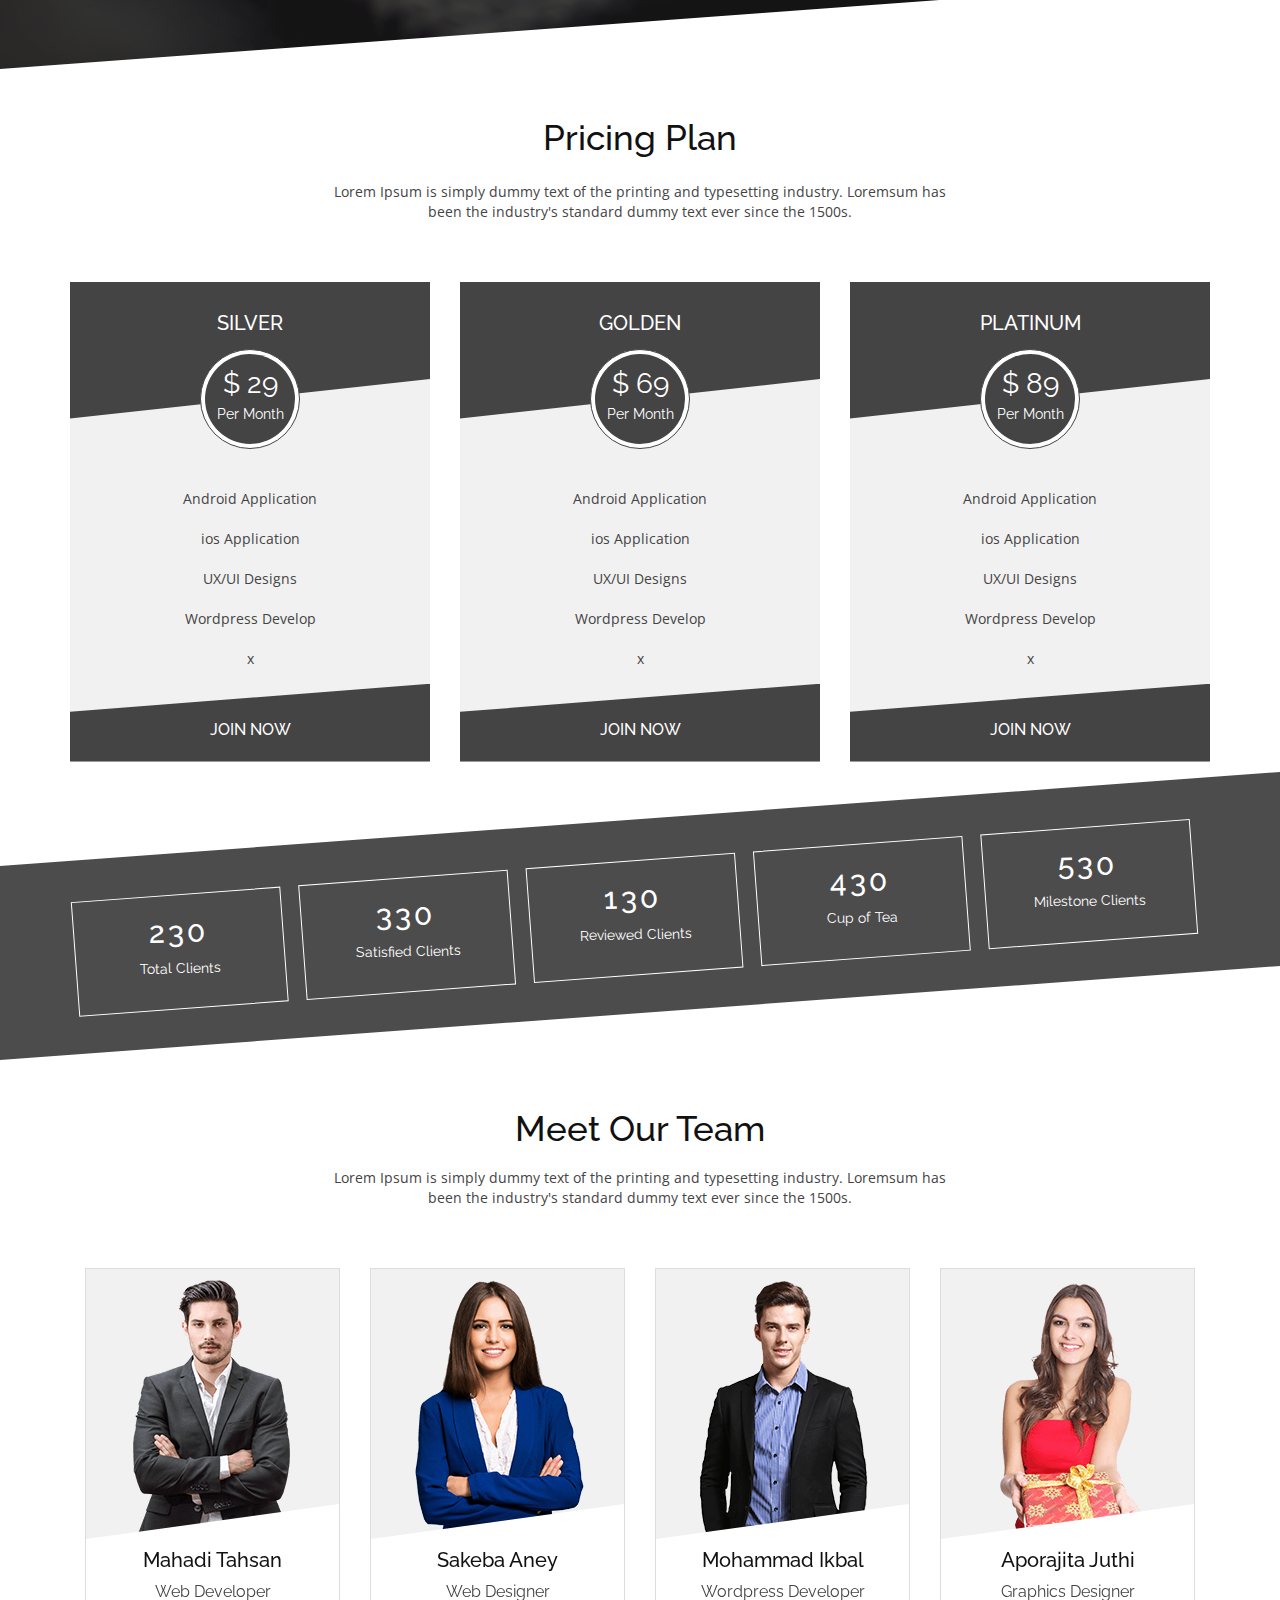
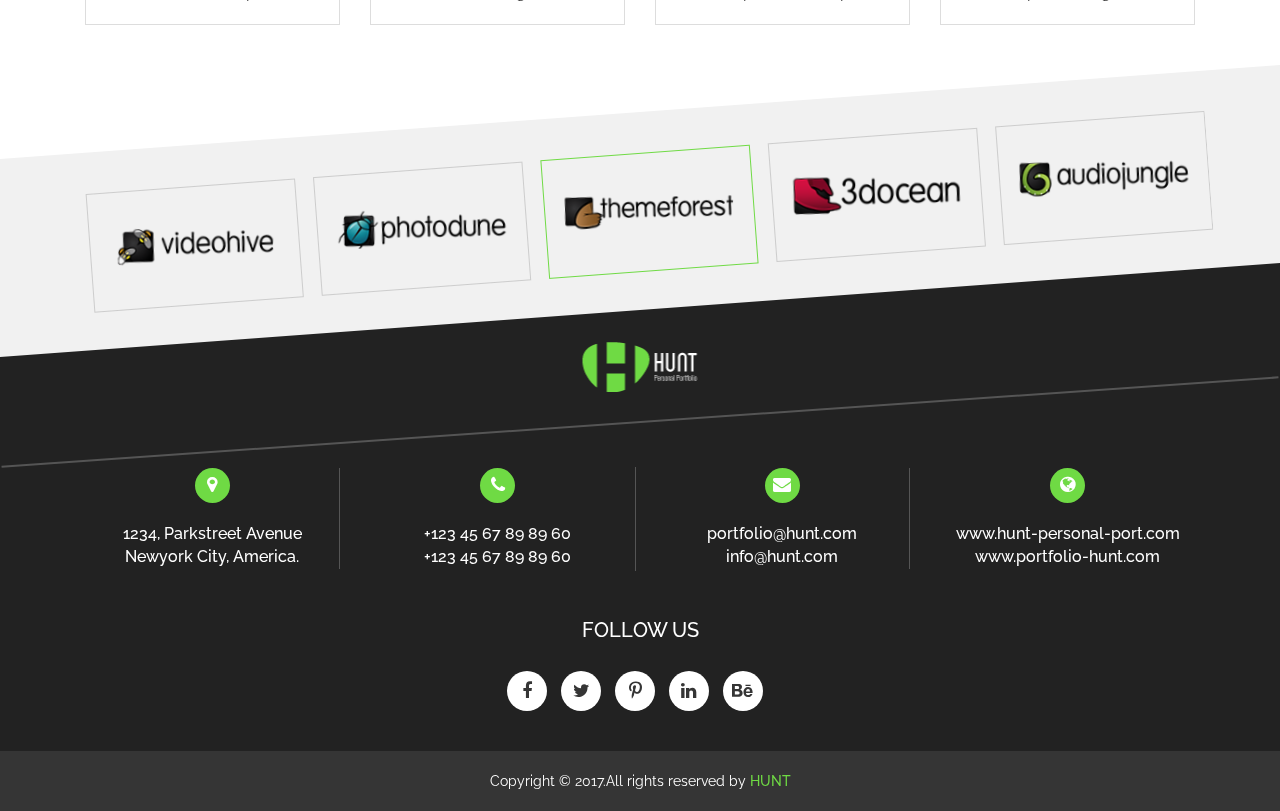
<file: demo/index3.html>
<!DOCTYPE html>
<html lang="en">
<head>
	<meta charset="UTF-8">
	<meta name="viewport" content="width=device-width, initial-scale=1, maximum-scale=1">
	<title>Hunt - Personal Portfolio Template</title>
	<link rel="stylesheet" href="css/style.css">
</head>

<body id="index3">

	<!-- header part start -->	
	<section id="head">
		<div class="container">
			<div class="row">
				<nav id="header" class="navbar navbar-fixed-top">
					<div id="header-container" class="container navbar-container">
						<div class="navbar-header">
							<button type="button" class="navbar-toggle collapsed" data-toggle="collapse" data-target="#navbar" aria-expanded="false" aria-controls="navbar">
								<span class="sr-only">Toggle navigation</span>
								<span class="icon-bar"></span>
								<span class="icon-bar"></span>
								<span class="icon-bar"></span>
							</button>
							<a id="brand" class="navbar-brand" href="index3.html"><img src="images/Logo-Green.png" alt="logo" class="img-responsive"></a>
						</div>
						<div id="navbar" class="collapse navbar-collapse">
							<ul class="nav navbar-nav navbar-right">
								<li class="active"><a href="#slider">Home</a></li>
								<li><a href="#about">About us</a></li>
								<li><a href="#portfolio">Our Portfolio</a></li>
								<li><a href="#service">Our Services</a></li>
								<li><a href="#testimonial">Testimonial</a></li>
								<li><a href="#pricing">Pricing Plan</a></li>
								<li><a href="#team">Our Team</a></li>
								<li><a href="#footer">Contact us</a></li>
							</ul>
						</div><!-- /.nav-collapse -->
					</div><!-- /.container -->
        		</nav><!-- /.navbar -->
			</div>
		</div>
	</section>	
	<!-- header part end -->	
	
	<!-- banner part start -->	
		<section id="slider">
			<i class="fa fa-arrow-left slidPrv"></i>
			<i class="fa fa-arrow-right slidNext"></i>
			<div class="slider-img">
				<div class="slide-banner" style="background: url(images/banner.jpg)">
					<div class="overly">
						<div class="banner-content">
							<div class="container text-center">
								<div class="banner-text">
									<h2>We are Creative</h2>
									<h3>designer</h3>
									<p>Lorem Ipsum is simply dummy text of the printing and typesetting industry. Lorem Ipsum has been the industry's standard dummy text.</p>
									<a class="vm" href="#">view more</a>
									<a href="#">Hire us</a>
								</div>
							</div>
						</div>
					</div>
				</div>
				<div class="slide-banner" style="background: url(images/banner1.jpg)">
					<div class="overly">
						<div class="banner-content">
							<div class="container text-center">
								<div class="banner-text">
									<h2>We are Creative</h2>
									<h3>designer</h3>
									<p>Lorem Ipsum is simply dummy text of the printing and typesetting industry. Lorem Ipsum has been the industry's standard dummy text.</p>
									<a class="vm" href="#">view more</a>
									<a href="#">Hire us</a>
								</div>
							</div>
						</div>
					</div>
				</div>
				<div class="slide-banner" style="background: url(images/banner2.jpg)">
					<div class="overly">
						<div class="banner-content">
							<div class="container text-center">
								<div class="banner-text">
									<h2>We are Creative</h2>
									<h3>designer</h3>
									<p>Lorem Ipsum is simply dummy text of the printing and typesetting industry. Lorem Ipsum has been the industry's standard dummy text.</p>
									<a class="vm" href="#">view more</a>
									<a href="#">Hire us</a>
								</div>
							</div>
						</div>
					</div>
				</div>
			</div>
		</section>		
		<!-- banner part end -->
				
		<!-- about part start -->		
		<section id="about">
			<div class="container">
				<div class="row">
				
					<div class="col-md-12">
						<div class="about-heading text-center">
							<h2>About Us</h2>
							<p>Lorem Ipsum is simply dummy text of the printing and typesetting industry. Loremsum has been the industry's standard dummy text ever since the end of 1500s.</p>
						</div>
					</div>
					
					<div class="col-md-12 about-main">
						<div class="circle-main">
							<div class="about-circle">
								<img src="images/about-circle.png" alt="circle" class="img-responsive">
							</div>
						</div>
						
						<div class="about-left text-right">
							<h3>What We Can?</h3>
							<p>Lorem Ipsum is simply dummy text oftheg and  namtypesetting industry. Loremumhaseen the  my naindustry's standardmy text ever since the end of 1500s.</p>
						</div>
						
						<div class="about-right text-left">
							<h3>What We Do?</h3>
							<p>Lorem Ipsum is simply dummy text oftheg and typesetting industry. Loremumhaseen the nmy ustry's standardmy text ever since the my nam end of 1500s.</p>
						</div>
						
						<div class="about-top text-center">
							<h3>Who We Are?</h3>
							<p>Lorem Ipsum is simply dummy text oftheg and typesetting industry. Loremumhaseen the industry's standardmy text ever since the end of 1500s.</p>
						</div>
						
						<div class="about-bottom text-center">
							<h3>Why Choose Us?</h3>
							<p>Lorem Ipsum is simply dummy text oftheg and typesetting industry. Loremumhaseen the industry's standardmy text ever since the end of 1500s.</p>
						</div>
					</div>
				</div>
			</div>
		</section>		
		<!-- about part end -->
		
		<!-- portfolio part start -->		
		<section id="portfolio" class="portfolio-bg">
			<div class="port-overly"></div>
<!--
			<i class="fa fa-arrow-left slidPrv2"></i>
			<i class="fa fa-arrow-right slidNext2"></i>
-->
				<div class="container">
					<div class="row">
						<div class="col-md-12">
							<div class="portfolio-heading text-center">
								<h2>Our Portfolio</h2>
								<p>Lorem Ipsum is simply dummy text of the printing and typesetting industry. Loremsum has been the industry's standard dummy text ever since the 1500s.</p>
							</div>
						</div>
						<div class="col-md-12">
							<div class="portfolio-imag">
								<div class="col-md-3">
									<div class="portfolio-inner">
										<div class="port-img">
											<div class="port-overlay">
													<a class="venobox" data-gall="gallery01" href="images/port-big1.jpg"><i class="fa fa-search-plus"></i></a>
													</div>
												<img src="images/port1.png" alt="port1" class="img-responsive">
											</div>
										<div class="port-img">
											<div class="port-overlay">
												<a class="venobox" data-gall="gallery01" href="images/port-big2.jpg"><i class="fa fa-search-plus"></i></a></div>
											<img src="images/port2.png" alt="port2" class="img-responsive">
										</div>
									</div>
								</div>
								<div class="col-md-3">
									<div class="portfolio-inner">
										<div class="port-img">
											<div class="port-overlay">
												<a class="venobox" data-gall="gallery01" href="images/port-big3.jpg"><i class="fa fa-search-plus"></i></a>
											</div>
											<img src="images/port3.png" alt="port1" class="img-responsive">
										</div>
										<div class="port-img">
											<div class="port-overlay">
												<a class="venobox" data-gall="gallery01" href="images/port-big4.jpg"><i class="fa fa-search-plus"></i></a>
											</div>
											<img src="images/port4.png" alt="port2" class="img-responsive">
										</div>
									</div>
								</div>
								<div class="col-md-3">
									<div class="portfolio-inner">
										<div class="port-img">
											<div class="port-overlay">
												<a class="venobox" data-gall="gallery01" href="images/port-big5.jpg"><i class="fa fa-search-plus"></i></a>
											</div>
											<img src="images/port5.png" alt="port1" class="img-responsive">
										</div>
										<div class="port-img">
											<div class="port-overlay">
												<a class="venobox" data-gall="gallery01" href="images/port-big6.jpg"><i class="fa fa-search-plus"></i></a>
											</div>
											<img src="images/port6.png" alt="port2" class="img-responsive">
										</div>
									</div>
								</div>
								<div class="col-md-3">
									<div class="portfolio-inner">
										<div class="port-img">
											<div class="port-overlay">
												<a class="venobox" data-gall="gallery01" href="images/port-big7.jpg"><i class="fa fa-search-plus"></i></a>
											</div>
											<img src="images/port7.png" alt="port1" class="img-responsive">
										</div>
										<div class="port-img">
											<div class="port-overlay">
												<a class="venobox" data-gall="gallery01" href="images/port-big8.jpg"><i class="fa fa-search-plus"></i></a>
											</div>
											<img src="images/port8.png" alt="port2" class="img-responsive">
										</div>
									</div>
								</div>
								<div class="col-md-3">
									<div class="portfolio-inner">
										<div class="port-img">
											<div class="port-overlay">
												<a class="venobox" data-gall="gallery01" href="images/port-big1.jpg">
												<i class="fa fa-search-plus"></i></a>
											</div>
											<img src="images/port1.png" alt="port1" class="img-responsive">
										</div>
										<div class="port-img">
											<div class="port-overlay">
												<a class="venobox" data-gall="gallery01" href="images/port-big2.jpg"><i class="fa fa-search-plus"></i></a>
											</div>
											<img src="images/port2.png" alt="port2" class="img-responsive">
										</div>
									</div>
								</div>
								<div class="col-md-3">
									<div class="portfolio-inner">
										<div class="port-img">
											<div class="port-overlay">
												<a class="venobox" data-gall="gallery01" href="images/port-big3.jpg"><i class="fa fa-search-plus"></i></a>
											</div>
											<img src="images/port3.png" alt="port1" class="img-responsive">
										</div>
										<div class="port-img">
											<div class="port-overlay">
												<a class="venobox" data-gall="gallery01" href="images/port-big4.jpg"><i class="fa fa-search-plus"></i></a>
											</div>
											<img src="images/port4.png" alt="port2" class="img-responsive">
										</div>
									</div>
								</div>
							</div>
						</div>
					</div>
				</div>
		</section>		
		<!-- portfolio part end -->
				
		<!-- service part start -->		
		<section id="service">
			<div class="container">
				<div class="row">
					<div class="col-md-12">
						<div class="service-heading text-center">
							<h2>Our Services</h2>
							<p>Lorem Ipsum is simply dummy text of the printing and typesetting industry. Loremsum has been the industry's standard dummy text ever since the 1500s.</p>
						</div>
					</div>
					<div class="service-main">
						<div class="col-md-12 service-slider">
							<div class="service-web">
								<div class="col-sm-5 text-right">
									<h3>Web Design</h3>
								</div>
								<div class="col-sm-2 item_imag">
									<div class="item_img_op">
										<img src="images/web.png" alt="web design" class="img-responsive">
									</div>
								</div>
								<div class="col-sm-5 service-text">
									<div class="service-details text-left">
										<p>Lorem Ipsum is simply dummy text of the printing and typtting industry. Lorem Ipsum has been the industry's standard y text ever since the 1500s, when an unknown printer took a galleye and scrambled it to make a type specimen book. It has surve nothing.</p>
									</div>
								</div>
							</div>
							<div class="service-graphic service-pad">
								<div class="col-sm-5 text-left tahsan4">
									<h3>Graphic Design</h3>
								</div>
								<div class="col-sm-2 item_imag tahsan4">
									<div class="item_img_op">
										<img src="images/graphic.png" alt="web design" class="img-responsive">
									</div>
								</div>
								<div class="col-sm-5 service-text2">
									<div class="service-details2 text-right">
										<p>Lorem Ipsum is simply dummy text of the printing and typtting industry. Lorem Ipsum has been the industry's standard y text ever since the 1500s, when an unknown printer took a galleye and scrambled it to make a type specimen book. It has surve nothing.</p>
									</div>
								</div>
								<div class="col-sm-2 item_imag hidden-xs">
									<div class="item_img_op">
										<img src="images/graphic.png" alt="web design" class="img-responsive">
									</div>
								</div>
								
								<div class="col-sm-5 text-left hidden-xs">
									<h3>Graphic Design</h3>
								</div>
							</div>
							
							<div class="service-web">
								<div class="col-sm-5 text-right">
									<h3>Photography</h3>
								</div>
								<div class="col-sm-2 item_imag">
									<div class="item_img_op">
										<img src="images/photography.png" alt="web design" class="img-responsive">
									</div>
								</div>
								<div class="col-sm-5 service-text">
									<div class="service-details text-left">
										<p>Lorem Ipsum is simply dummy text of the printing and typtting industry. Lorem Ipsum has been the industry's standard y text ever since the 1500s, when an unknown printer took a galleye and scrambled it to make a type specimen book. It has surve nothing.</p>
									</div>
								</div>
							</div>
							
							<div class="service-graphic">
								<div class="col-sm-5 text-left tahsan4">
									<h3 class="vejal">Web Development</h3>
								</div>
								<div class="col-sm-2 item_imag tahsan4">
									<div class="item_img_op">
										<img src="images/web.png" alt="web design" class="img-responsive">
									</div>
								</div>
								<div class="col-sm-5 service-text2">
									<div class="service-details2 text-right">
										<p>Lorem Ipsum is simply dummy text of the printing and typtting industry. Lorem Ipsum has been the industry's standard y text ever since the 1500s, when an unknown printer took a galleye and scrambled it to make a type specimen book. It has surve nothing.</p>
									</div>
								</div>
								<div class="col-sm-2 hidden-xs item_imag">
									<div class="item_img_op">
										<img src="images/web.png" alt="web design" class="img-responsive">
									</div>
								</div>
								
								<div class="col-sm-5 hidden-xs text-left">
									<h3>Web Development</h3>
								</div>
							</div>
						</div>
					</div>
				</div>
			</div>
		</section>					
		<!-- service part end -->
		
		<!-- testimonial part start -->								
		<section id="testimonial" class="testimonial-bg">
			<div class="testimonial-overly"></div>
				<div class="container">
					<div class="row">
						<div class="testimonial-main clearfix">
							<div class="col-md-2 col-sm-3 col-md-offset-1 tahsan3">
								<div class="testimonial-slider-img">
									<div class="testimonial1">
										<img src="images/testimonial2.png" alt="" class="img-responsive">
									</div>
									<div class="testimonial1">
										<img src="images/testimonial1.png" alt="" class="img-responsive">
									</div>
									<div class="testimonial1">
										<img src="images/testimonial1.png" alt="" class="img-responsive">
									</div>
									<div class="testimonial1">
										<img src="images/testimonial3.png" alt="" class="img-responsive">
									</div>
								</div>
							</div>
							<div class="col-md-8 col-sm-9">
								<div class="testimonial-details">
									<div class="details-item">
										<div class="content">
											<h3>Mahadi Tahsan</h3>
											<span><i class="fa fa-star"></i>
											<i class="fa fa-star"></i>
											<i class="fa fa-star"></i>
											<i class="fa fa-star"></i>
											<i class="fa fa-star-half"></i></span>
											<h4>Chairman/CEO</h4>
											<p> Lorem Ipsum is simply dummy text of the printing and typesetting industry. Lorem Ipsum has been the industry's ardy text ever since the 1500s, when an unknown printer took a galley of type and scrambled it to make a type ook. It has survived not only five centuries, but also the leap into electronic typesetting, remaining essentially changed. orem Ipsum is simply dummy text of the printing and typesetting industry. </p>
											<h6>Mahadi Tahsan</h6>
										</div>
										<div class="afters"></div>
									</div>
									<div class="details-item">
										<div class="content">
											<h3>Aporajita Juthi</h3>
											<span><i class="fa fa-star"></i>
											<i class="fa fa-star"></i>
											<i class="fa fa-star"></i>
											<i class="fa fa-star"></i>
											<i class="fa fa-star-half"></i></span>
											<h4>Operation Director/OD</h4>
											<p> Lorem Ipsum is simply dummy text of the printing and typesetting industry. Lorem Ipsum has been the industry's ardy text ever since the 1500s, when an unknown printer took a galley of type and scrambled it to make a type ook. It has survived not only five centuries, but also the leap into electronic typesetting, remaining essentially changed. Lorem Ipsum is simply dummy text of the printing and typesetting industry.</p>
											<h6>Aporajita Juthi</h6>
										</div>
										<div class="afters"></div>
									</div>
									<div class="details-item">
										<div class="content">
											<h3>Mohammad Ikbal</h3>
											<span><i class="fa fa-star"></i>
											<i class="fa fa-star"></i>
											<i class="fa fa-star"></i>
											<i class="fa fa-star"></i>
											<i class="fa fa-star-half"></i></span>
											<h4>General Manager/GM</h4>
											<p> Lorem Ipsum is simply dummy text of the printing and typesetting industry. Lorem Ipsum has been the industry's ardy text ever since the 1500s, when an unknown printer took a galley of type and scrambled it to make a type ook. It has survived not only five centuries, but also the leap into electronic typesetting, remaining essentially changed. orem Ipsum is simply dummy text of the printing and typesetting industry.</p>
											<h6>Mohammad Ikbal</h6>
										</div>
										<div class="afters"></div>
									</div>
									<div class="details-item">
										<div class="content">
											<h3>Aminul Bin Noor</h3>
											<span><i class="fa fa-star"></i>
											<i class="fa fa-star"></i>
											<i class="fa fa-star"></i>
											<i class="fa fa-star"></i>
											<i class="fa fa-star-half"></i></span>
											<h4>Managing Director/MD</h4>
											<p> Lorem Ipsum is simply dummy text of the printing and typesetting industry. Lorem Ipsum has been the industry's ardy text ever since the 1500s, when an unknown printer took a galley of type and scrambled it to make a type ook. It has survived not only five centuries, but also the leap into electronic typesetting, remaining essentially changed. orem Ipsum is simply dummy text of the printing and typesetting industry.</p>
											<h6>Aminul Bin Noor</h6>
										</div>
										<div class="afters"></div>
									</div>
								</div>
							</div>
						</div>
					</div>
				</div>
			</section>		
		<!-- testimonial part end -->
		
		<!-- pricing part start-->		
		<section id="pricing">
			<div class="container">
				<div class="row">
					<div class="price-heading text-center">
							<h2>Pricing Plan</h2>
							<p>Lorem Ipsum is simply dummy text of the printing and typesetting industry. Loremsum has been the industry's standard dummy text ever since the 1500s.</p>
						</div>
					<div class="price">
						<div class="col-md-4 col-sm-4">
							<div class="pricing-category text-center">
								<div class="price-head">
									<h3>Silver</h3>
								</div>
								<div class="price-details">
									<p>Android Application</p>
									<p>ios Application</p>
									<p>UX/UI Designs</p>
									<p>Wordpress Develop</p>
									<p>x</p>
								</div>
								<div class="join">
									<h4><a href="#">Join Now</a></h4>
								</div>
								<div class="price-circle">
									<div class="price-rate">
										<p>$ 29</p>
										<p class="rate-p">Per Month</p>
									</div>
								</div>
							</div>
						</div>
						<div class="col-md-4 col-sm-4">
							<div class="pricing-category text-center">
								<div class="price-head">
									<h3>Golden</h3>
								</div>
								<div class="price-details">
									<p>Android Application</p>
									<p>ios Application</p>
									<p>UX/UI Designs</p>
									<p>Wordpress Develop</p>
									<p>x</p>
								</div>
								<div class="join">
									<h4><a href="#">Join Now</a></h4>
								</div>
								<div class="price-circle">
									<div class="price-rate">
										<p>$ 69</p>
										<p class="rate-p">Per Month</p>
									</div>
								</div>
							</div>
						</div>
						<div class="col-md-4 col-sm-4">
							<div class="pricing-category text-center">
								<div class="price-head">
									<h3>Platinum</h3>
								</div>
								<div class="price-details">
									<p>Android Application</p>
									<p>ios Application</p>
									<p>UX/UI Designs</p>
									<p>Wordpress Develop</p>
									<p>x</p>
								</div>
								<div class="join">
									<h4><a href="#">Join Now</a></h4>
								</div>
								<div class="price-circle">
									<div class="price-rate">
										<p>$ 89</p>
										<p class="rate-p">Per Month</p>
									</div>
								</div>
							</div>
						</div>
					</div>
				</div>
			</div>
		</section>
		<!-- pricing part end-->
		
		<!-- counter part start -->		
		<section id="counter">
            <div class="main_counter_area">
                <div class="overlay2 p-y-3">
                    <div class="container">
                        <div class="row">
                            <div class="main_counter_content text-center white-text wow fadeInUp">
                               <div class="rotate">
                                <div class="counter-one tahsan2">
                                    <div class="single_counter p-y-2 m-t-1">
                                        <h2 class="statistic-counter">230</h2>
                                        <p>Total Clients</p>
                                    </div>
                                </div>
                                <div class="counter-one tahsan2">
                                    <div class="single_counter p-y-2 m-t-1">
                                        <h2 class="statistic-counter">330</h2>
                                        <p>Satisfied Clients</p>
                                    </div>
                                </div>
                                <div class="counter-one tahsan2">
                                    <div class="single_counter p-y-2 m-t-1">
                                        <h2 class="statistic-counter">130</h2>
                                        <p>Reviewed Clients</p>
                                    </div>
                                </div>
                                <div class="counter-one tahsan2">
                                    <div class="single_counter p-y-2 m-t-1">
                                        <h2 class="statistic-counter">430</h2>
                                        <p>Cup of Tea</p>
                                    </div>
                                </div>
                                <div class="counter-one tahsan2">
                                    <div class="single_counter p-y-2 m-t-1">
                                        <h2 class="statistic-counter">530</h2>
                                        <p>Milestone Clients</p>
                                    </div>
                                </div>
                            </div>
                            </div>
                        </div>
                    </div>
                </div>
            </div>
        </section>    
		<!-- counter part end -->		
		
		<!-- team part start -->		
		<section id="team">
			<div class="container">
				<div class="row">
					<div class="team-heading text-center">
						<h2>Meet Our Team</h2>
						<p>Lorem Ipsum is simply dummy text of the printing and typesetting industry. Loremsum has been the industry's standard dummy text ever since the 1500s.</p>
					</div>
					<div class="col-md-12 pb">
						<div class="team-slide">
							<div class="col-md-3">
								<div class="team1 text-center">
									<div class="team1-img">
										<div class="team1-overlay">
										<a class="venobox" data-gall="gallery01" href="images/Member1-big.jpg"><i class="fa fa-search-plus"></i></a></div>
											<img src="images/Member1.png" alt="">
										</div>
									<div class="team-details">
										<h3>Mahadi Tahsan</h3>
										<p>Web Developer</p>
										</div>
										<div class="social">
										<a href="#"><i class="fa fa-facebook"></i></a>
										<a href="#"><i class="fa fa-twitter"></i></a>
										<a href="#"><i class="fa fa-linkedin"></i></a>
										<a href="#"><i class="fa fa-behance"></i></a>
									</div>
								</div>
							</div>
							<div class="col-md-3">
								<div class="team1 text-center">
									<div class="team1-img">
										<div class="team1-overlay">
										<a class="venobox" data-gall="gallery01" href="images/Member2-big.jpg"><i class="fa fa-search-plus"></i></a></div>
											<img src="images/Member4.png" alt="">
									</div>
									<div class="team-details">
										<h3>Sakeba Aney</h3>
										<p>Web Designer</p>
										</div>
										<div class="social">
										<a href="#"><i class="fa fa-facebook"></i></a>
										<a href="#"><i class="fa fa-twitter"></i></a>
										<a href="#"><i class="fa fa-linkedin"></i></a>
										<a href="#"><i class="fa fa-behance"></i></a>
									</div>
								</div>
							</div>
							<div class="col-md-3">
								<div class="team1 text-center">
									<div class="team1-img">
										<div class="team1-overlay">
										<a class="venobox" data-gall="gallery01" href="images/Member3-big.jpg"><i class="fa fa-search-plus"></i></a>
										</div>
											<img src="images/Member2.png" alt="">
									</div>
									<div class="team-details">
										<h3>Mohammad Ikbal</h3>
										<p>Wordpress Developer</p>
										</div>
										<div class="social">
										<a href="#"><i class="fa fa-facebook"></i></a>
										<a href="#"><i class="fa fa-twitter"></i></a>
										<a href="#"><i class="fa fa-linkedin"></i></a>
										<a href="#"><i class="fa fa-behance"></i></a>
									</div>
								</div>
							</div>
							<div class="col-md-3">
								<div class="team1 text-center">
									<div class="team1-img">
										<div class="team1-overlay">
										<a class="venobox" data-gall="gallery01" href="images/Member4-big.jpg"><i class="fa fa-search-plus"></i></a></div>
											<img src="images/Member3.png" alt="">
									</div>
									<div class="team-details">
										<h3>Aporajita Juthi</h3>
										<p>Graphics Designer</p>
										</div>
										<div class="social">
										<a href="#"><i class="fa fa-facebook"></i></a>
										<a href="#"><i class="fa fa-twitter"></i></a>
										<a href="#"><i class="fa fa-linkedin"></i></a>
										<a href="#"><i class="fa fa-behance"></i></a>
									</div>
								</div>
							</div>
							<div class="col-md-3">
								<div class="team1 text-center">
									<div class="team1-img">
										<div class="team1-overlay">
										<a class="venobox" data-gall="gallery01" href="images/Member3-big.jpg"><i class="fa fa-search-plus"></i></a>
										</div>
											<img src="images/Member2.png" alt="">
									</div>
									<div class="team-details">
										<h3>Sujon Saha</h3>
										<p>Graphic Designer</p>
										</div>
										<div class="social">
										<a href="#"><i class="fa fa-facebook"></i></a>
										<a href="#"><i class="fa fa-twitter"></i></a>
										<a href="#"><i class="fa fa-linkedin"></i></a>
										<a href="#"><i class="fa fa-behance"></i></a>
									</div>
								</div>
							</div>
							<div class="col-md-3">
								<div class="team1 text-center">
									<div class="team1-img">
										<div class="team1-overlay">
										<a class="venobox" data-gall="gallery01" href="images/Member2-big.jpg"><i class="fa fa-search-plus"></i></a></div>
											<img src="images/Member4.png" alt="">
										</div>
									<div class="team-details">
										<h3>Sneha Tasmi</h3>
										<p>Architectural Designer</p>
										</div>
										<div class="social">
										<a href="#"><i class="fa fa-facebook"></i></a>
										<a href="#"><i class="fa fa-twitter"></i></a>
										<a href="#"><i class="fa fa-linkedin"></i></a>
										<a href="#"><i class="fa fa-behance"></i></a>
									</div>
								</div>
							</div>
						</div>
					</div>
				</div>
			</div>
		</section>		
		<!-- team part end -->
		
		<!-- market part start -->		
		<section id="market-place">
            <div class="main_counter_area2">
                <div class="p-y-3">
                    <div class="container">
						<div class="main_counter_content text-center white-text wow fadeInUp">
						   <div class="rotate market-slide">
								<div class="counter-one market">
									<div class="single_counter2 p-y-2 m-t-1 m-t-2">
										<img src="images/theneforst.png" alt="" class="img-responsive">
									</div>
								</div>
								<div class="counter-one market">
									<div class="single_counter2 p-y-2 m-t-1 m-t-2">
										<img src="images/3docean.png" alt="" class="img-responsive">
									</div>
								</div>
								<div class="counter-one market">
									<div class="single_counter2 p-y-2 m-t-1 ">
										<img src="images/audiojungle.png" alt="" class="img-responsive">
									</div>
								</div>
								<div class="counter-one market">
									<div class="single_counter2 p-y-2 m-t-1 ">
										<img src="images/codecanyon.png" alt="" class="img-responsive">
									</div>
								</div>
								<div class="counter-one market">
									<div class="single_counter2 p-y-2 m-t-1 ">
										<img src="images/Graphic-River.png" alt="" class="img-responsive">
									</div>
								</div>
								<div class="counter-one market">
									<div class="single_counter2 p-y-2 m-t-1 ">
										<img src="images/Envato.png" alt="" class="img-responsive">
									</div>
								</div>
								<div class="counter-one market">
									<div class="single_counter2 p-y-2 m-t-1 ">
										<img src="images/videohive.png" alt="" class="img-responsive">
									</div>
								</div>
								<div class="counter-one market">
									<div class="single_counter2 p-y-2 m-t-1 ">
										<img src="images/photodune.png" alt="" class="img-responsive">
									</div>
								</div>
							</div>
						</div>
					</div>
				</div>
			</div>
		</section>
		<!-- market part end -->
		
		<!-- footer part start -->
		<a href="#" class="back-top-btn"><span class="fa fa-arrow-up"></span></a>
		<footer id="footer-top">
			<div class="container">
				<div class="row">
					<div class="footer-logo col-md-2 col-md-offset-5"> 
						<a href="index3.html"><img src="images/Logo-Green.png" alt="" class="img-responsive"></a>
					</div>
				</div>
			</div>
		</footer>
		
		<footer id="footer">
			<div class="container">
				<div class="row">
					<div class="footer"> 
						<div class="col-md-12">
							<div class="col-md-3 col-sm-6">
								<div class="footer1 text-center footer-border">
									<i class="fa fa-map-marker"></i>
									<p>1234, Parkstreet Avenue Newyork City, America.</p>
								</div>
							</div>
							<div class="col-md-3 mg-top col-sm-6">
								<div class="footer1 text-center">
									<i class="fa fa-phone"></i>
									<a href="tel:+1234567898960"><p>+123 45 67 89 89 60</p></a>
									<a href="tel:+1234567898960"><p>+123 45 67 89 89 60</p></a>
								</div>
							</div>
							<div class="col-md-3 tahsan5 mg-top col-sm-6">
								<div class="footer1 text-center footer-border">
									<i class="fa fa-envelope"></i>
									<a href="mailto:portfolio@hunt.com"><p>portfolio@hunt.com</p></a> <a href="mailto:info@hunt.com"><p>info@hunt.com</p></a>
								</div>
							</div>
							<div class="col-md-3 mg-top col-sm-6">
								<div class="footer1 text-center">
									<i class="fa fa-globe"></i>
									<a href="http://www.hunt-personal-port.com"><p>www.hunt-personal-port.com</p></a> <a href="http://www.hunt-personal-port.com"><p>www.portfolio-hunt.com</p></a>
								</div>
							</div>
						</div>
						<div class="clearfix"></div>
						<div class="col-md-12">
							<div class="footer-social text-center">
								<h3>Follow us</h3>
								<a href="#"><i class="fa fa-facebook"></i></a>
								<a href="#"><i class="fa fa-twitter"></i></a>
								<a href="#"><i class="fa fa-pinterest-p"></i></a>
								<a href="#"><i class="fa fa-linkedin"></i></a>
								<a href="#"><i class="fa fa-behance"></i></a>
							</div>
						</div>
					</div>
				</div>
			</div>
		</footer>
		
		<footer id="footer-bottom">
			<div class="container">
				<div class="row">
					<div class="col-md-12">
						<div class="footer-btm text-center">
							<p>Copyright &copy; 2017.All rights reserved by <a href="index3.html">HUNT</a></p>
						</div>
					</div>
				</div>
			</div>
		</footer>
		<!-- footer part end -->
		
	<!-- JS Links -->	
	<script src="js/jquery-1.12.4.min.js"></script>
	<script src="js/bootstrap.min.js"></script>
	<script src="js/slick.js"></script>
	<script src="js/venobox.min.js"></script>
	<script src="js/smoothscroll.js"></script>
	<script type="text/javascript" src="js/waypoints.js"></script>
    <script type="text/javascript" src="js/counter.js"></script>
	<script src="js/script.js"></script>
	
</body>
</html>
</file>
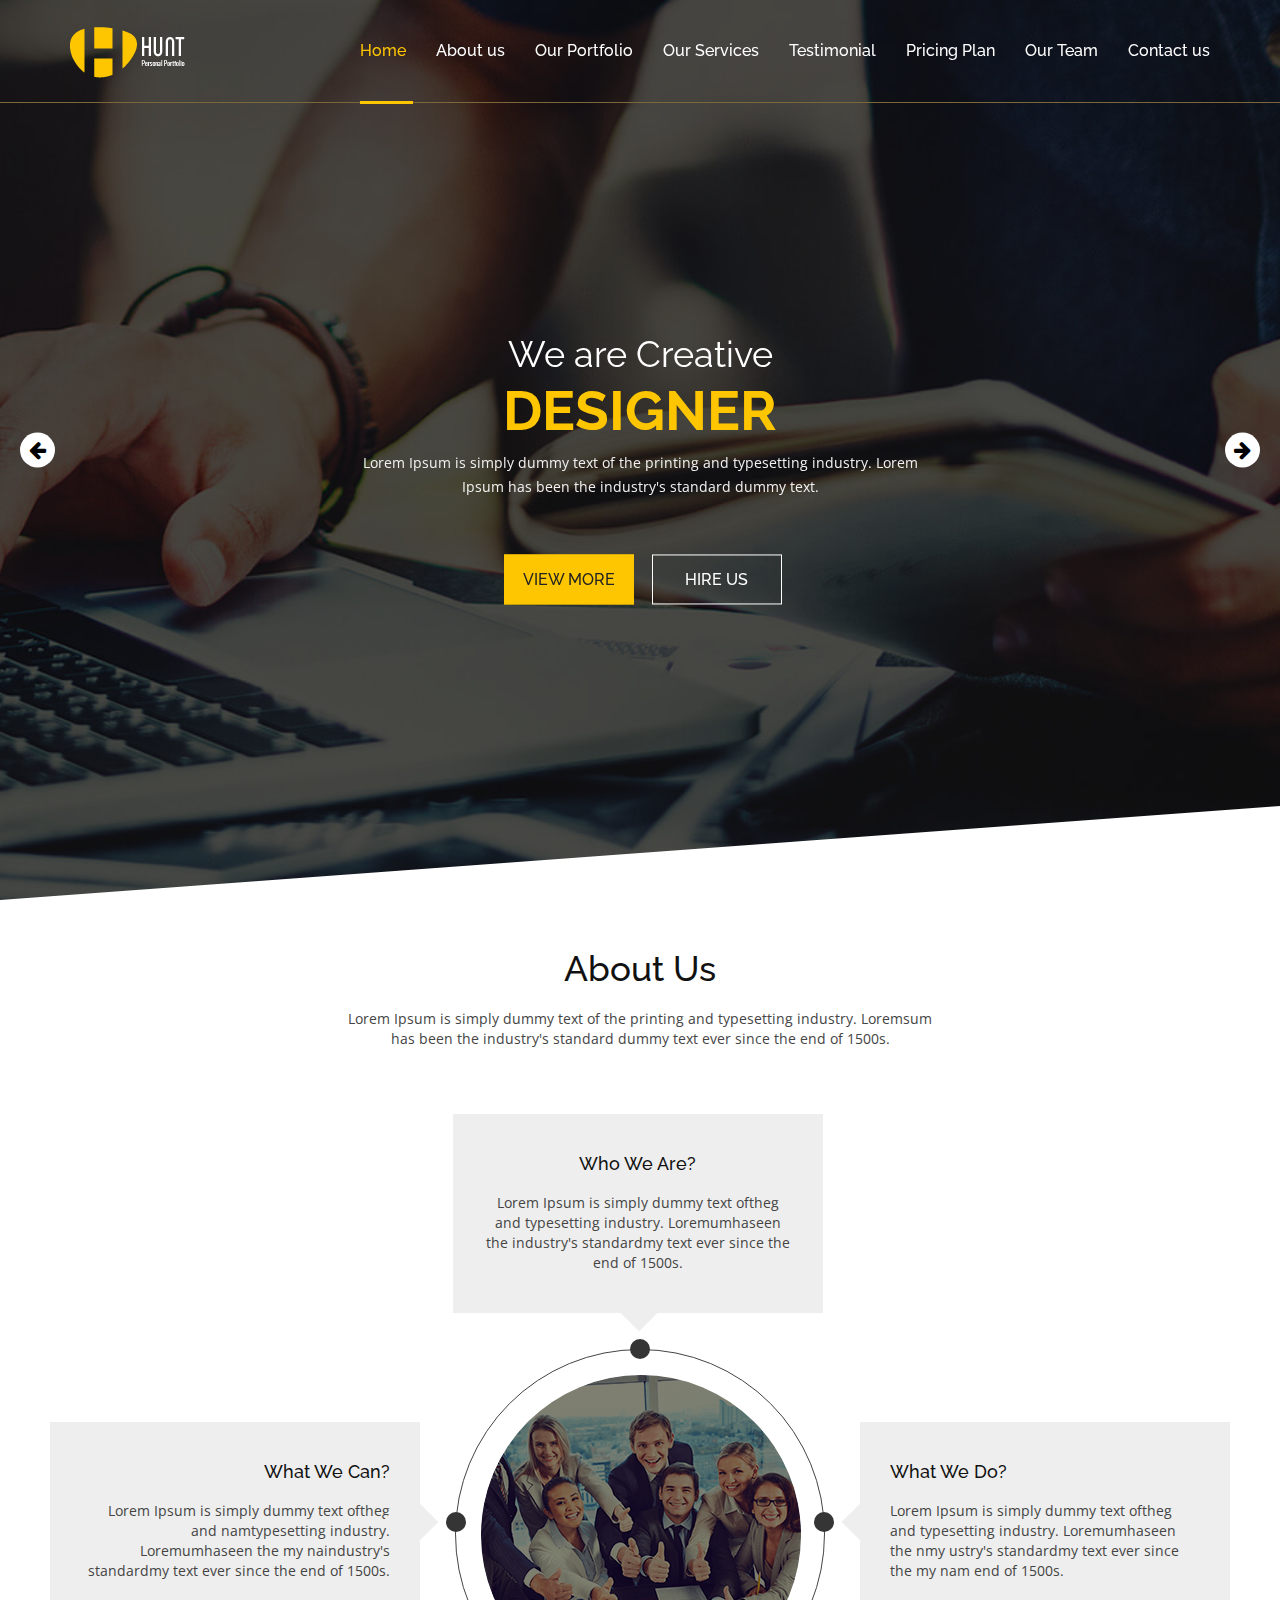
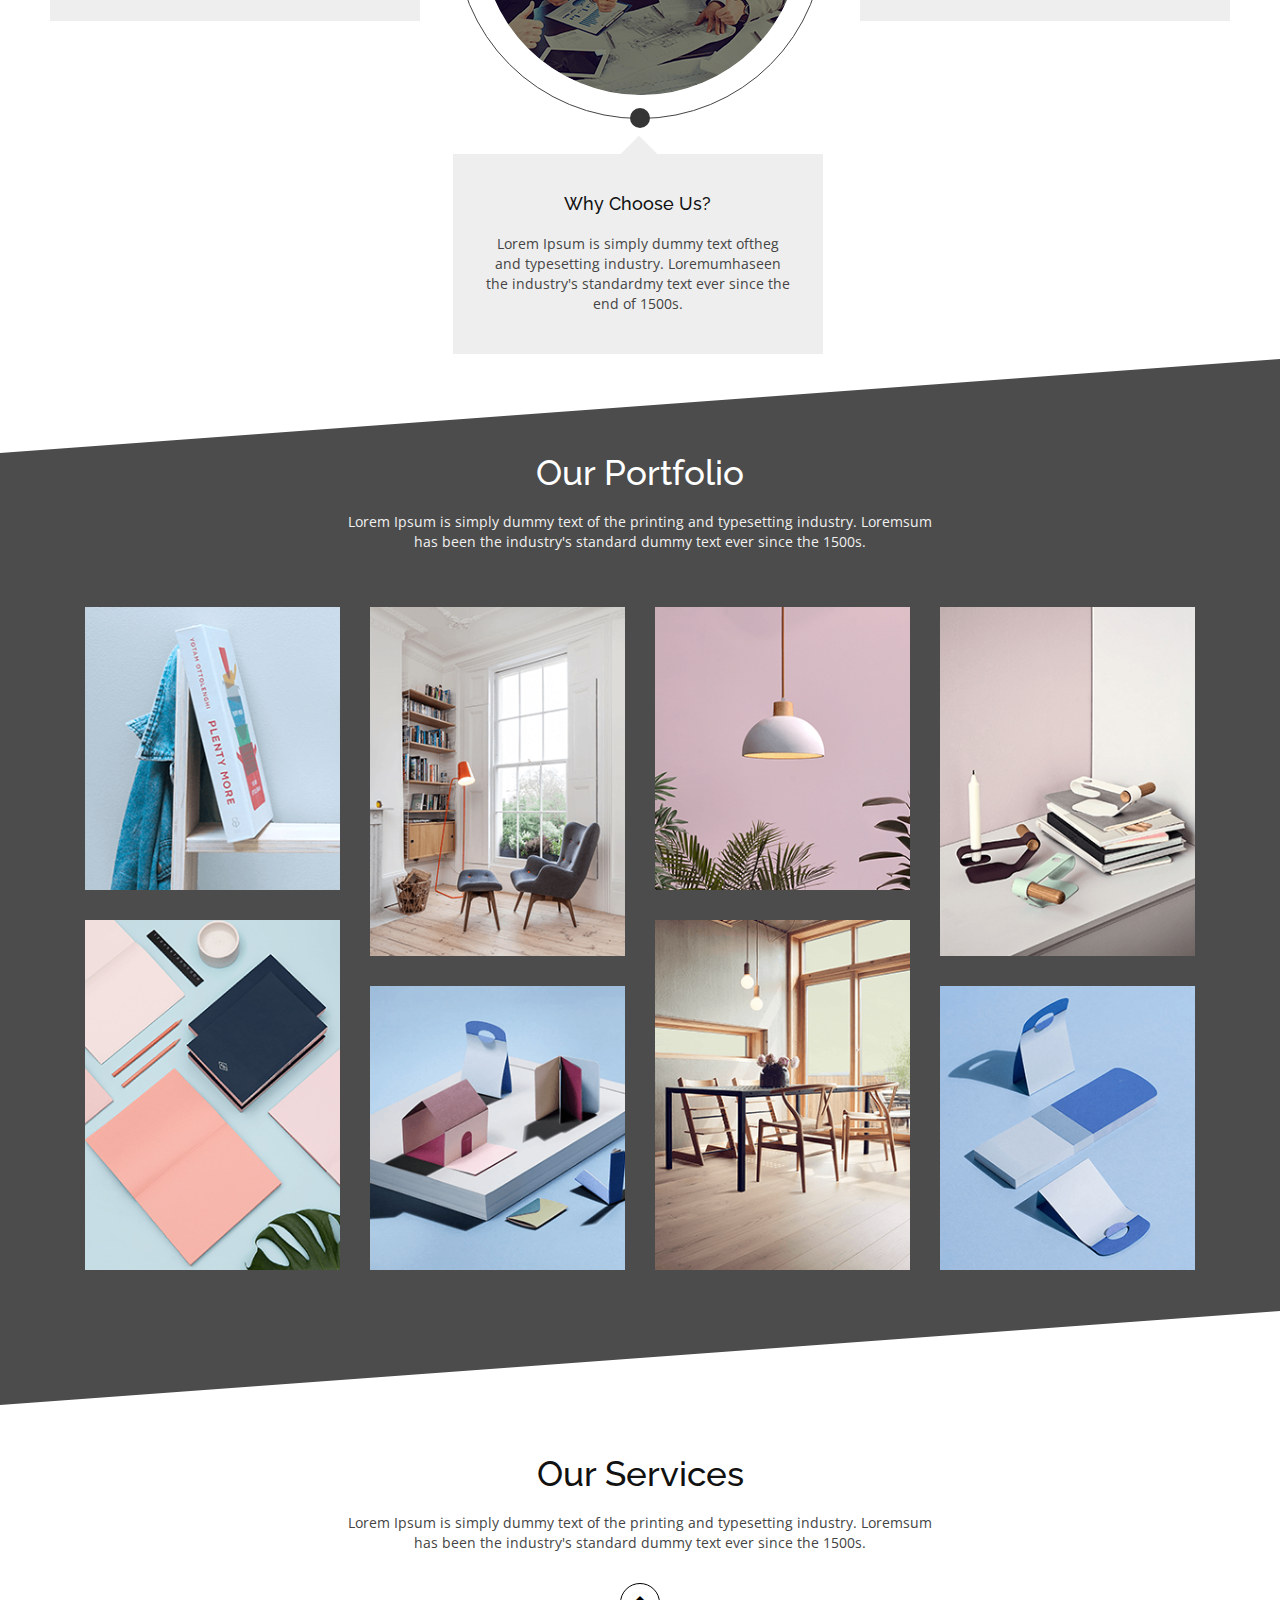
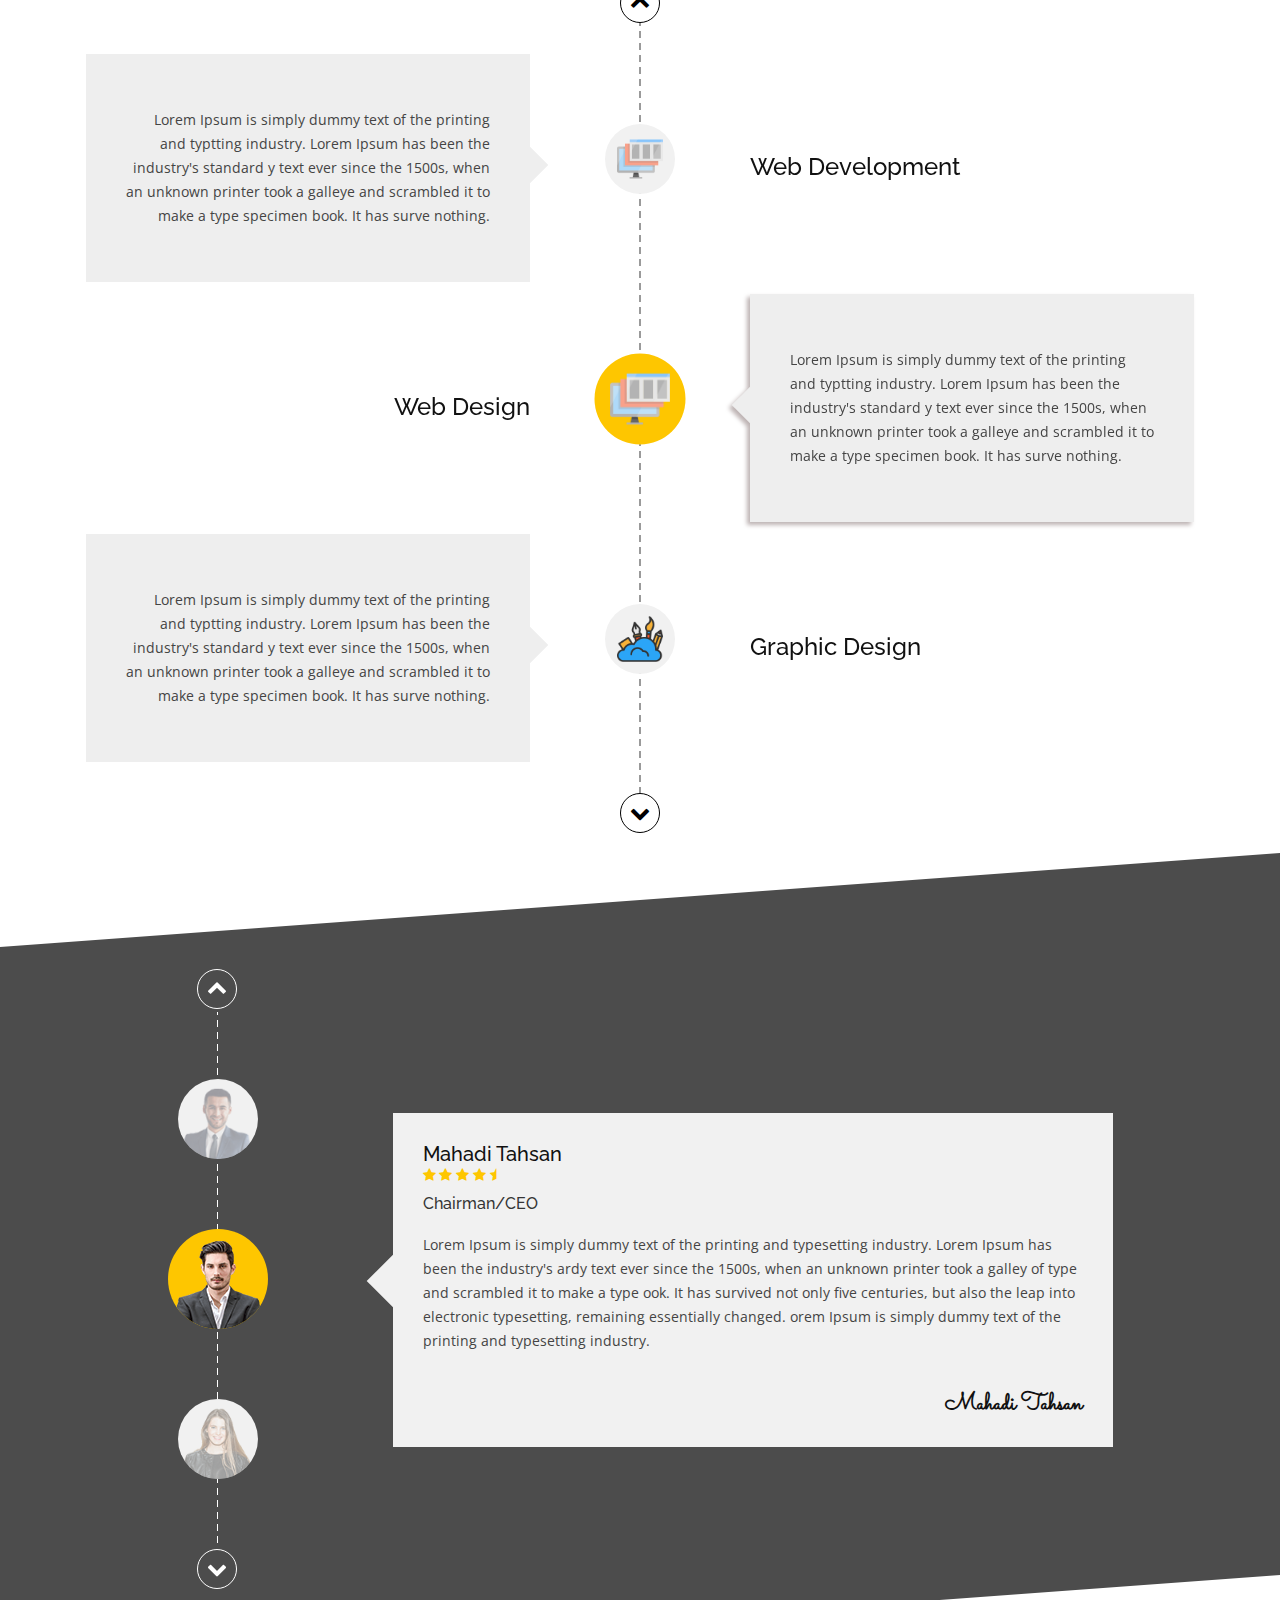
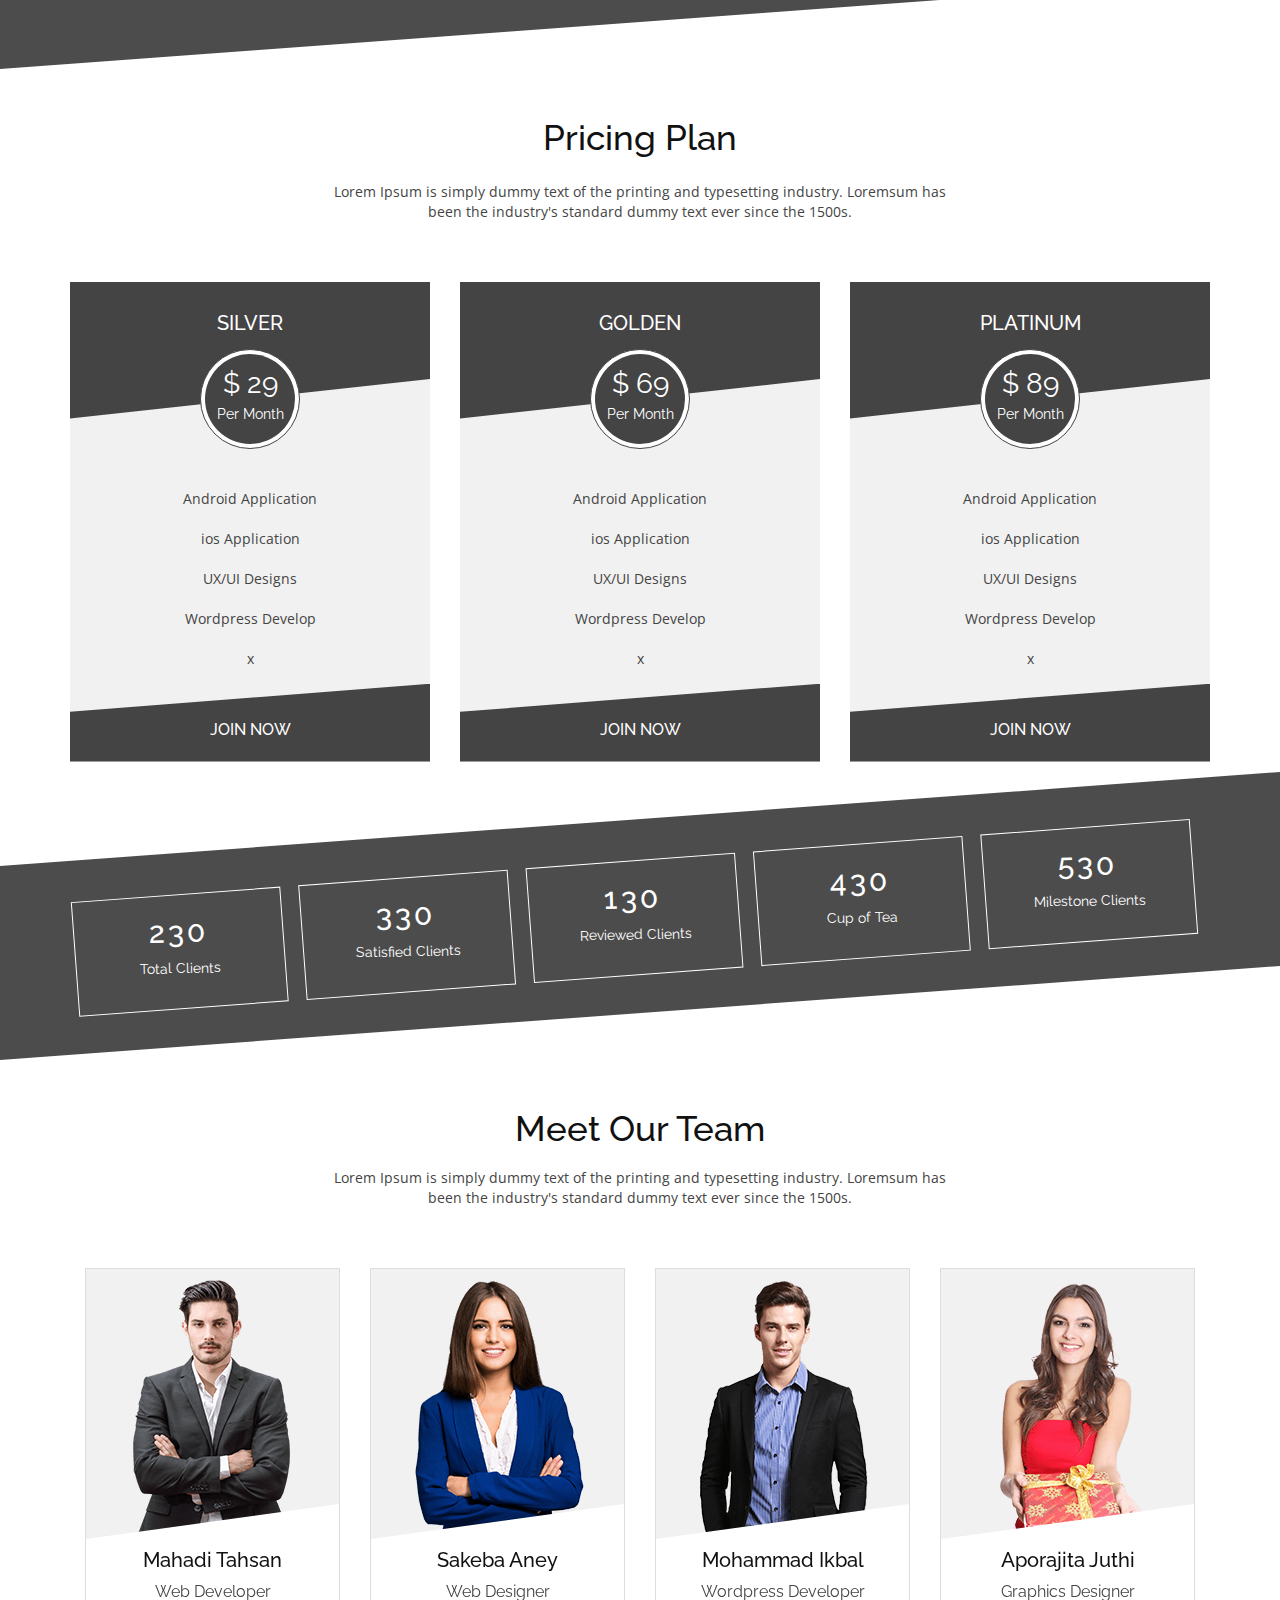
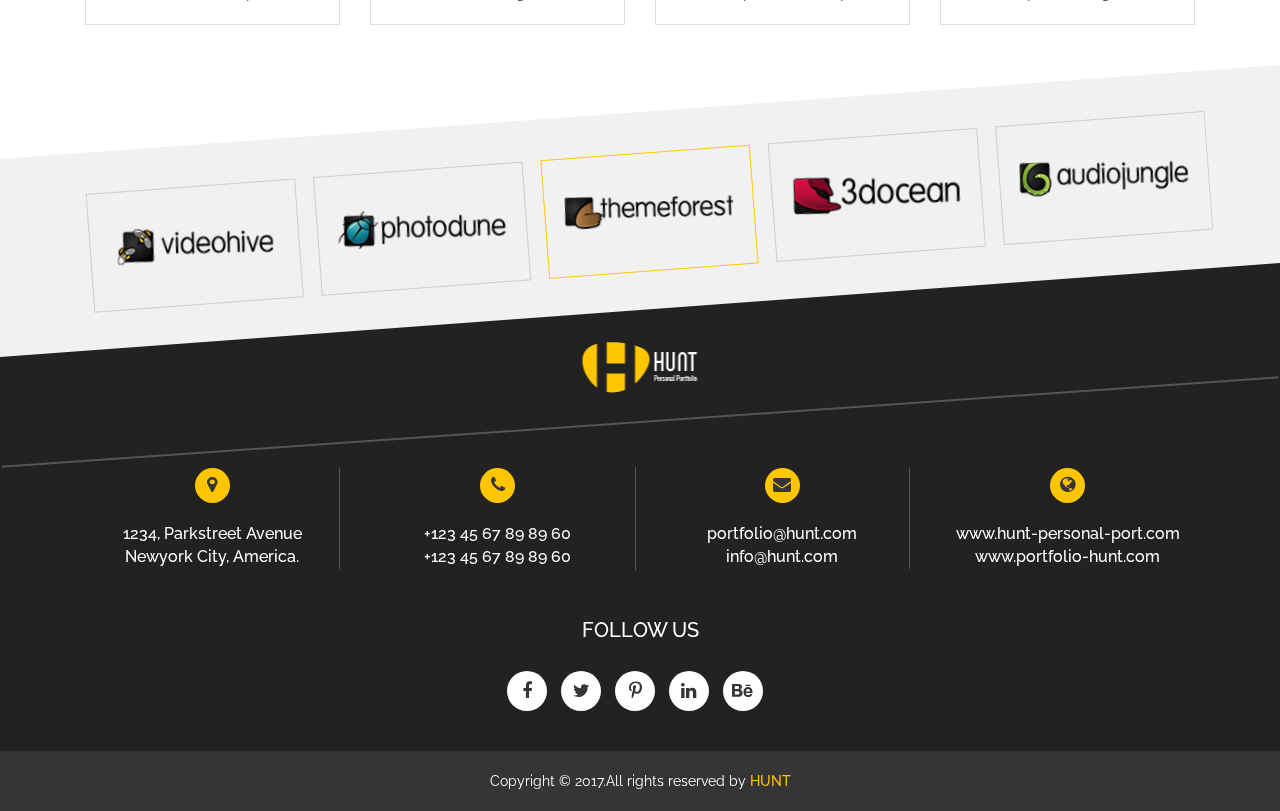
<file: demo/index4.html>
<!DOCTYPE html>
<html lang="en">
<head>
	<meta charset="UTF-8">
	<meta name="viewport" content="width=device-width, initial-scale=1, maximum-scale=1">
	<title>Hunt - Personal Portfolio Template</title>
	<link rel="stylesheet" href="css/style.css">
</head>

<body id="index5">

	<!-- header part start -->
	<section id="head">
		<div class="container">
			<div class="row">
				<nav id="header" class="navbar navbar-fixed-top">
					<div id="header-container" class="container navbar-container">
						<div class="navbar-header">
							<button type="button" class="navbar-toggle collapsed" data-toggle="collapse" data-target="#navbar" aria-expanded="false" aria-controls="navbar">
								<span class="sr-only">Toggle navigation</span>
								<span class="icon-bar"></span>
								<span class="icon-bar"></span>
								<span class="icon-bar"></span>
							</button>
							<a id="brand" class="navbar-brand" href="index4.html"><img src="images/logo.png" alt="logo" class="img-responsive"></a>
						</div>
						<div id="navbar" class="collapse navbar-collapse">
							<ul class="nav navbar-nav navbar-right">
								<li class="active"><a href="#slider">Home</a></li>
								<li><a href="#about">About us</a></li>
								<li><a href="#portfolio">Our Portfolio</a></li>
								<li><a href="#service">Our Services</a></li>
								<li><a href="#testimonial">Testimonial</a></li>
								<li><a href="#pricing">Pricing Plan</a></li>
								<li><a href="#team">Our Team</a></li>
								<li><a href="#footer">Contact us</a></li>
							</ul>
						</div><!-- /.nav-collapse -->
					</div><!-- /.container -->
        		</nav><!-- /.navbar -->
			</div>
		</div>
	</section>
	<!-- header part end -->
	
	<!-- banner part start -->
		<section id="slider">
			<i class="fa fa-arrow-left slidPrv"></i>
			<i class="fa fa-arrow-right slidNext"></i>
			<div class="slider-img">
				<div class="slide-banner" style="background: url(images/banner.jpg)">
					<div class="overly">
						<div class="banner-content">
							<div class="container text-center">
								<div class="banner-text">
									<h2>We are Creative</h2>
									<h3>designer</h3>
									<p>Lorem Ipsum is simply dummy text of the printing and typesetting industry. Lorem Ipsum has been the industry's standard dummy text.</p>
									<a class="vm" href="#">view more</a>
									<a href="#">Hire us</a>
								</div>
							</div>
						</div>
					</div>
				</div>
				<div class="slide-banner" style="background: url(images/banner1.jpg)">
					<div class="overly">
						<div class="banner-content">
							<div class="container text-center">
								<div class="banner-text">
									<h2>We are Creative</h2>
									<h3>designer</h3>
									<p>Lorem Ipsum is simply dummy text of the printing and typesetting industry. Lorem Ipsum has been the industry's standard dummy text.</p>
									<a class="vm" href="#">view more</a>
									<a href="#">Hire us</a>
								</div>
							</div>
						</div>
					</div>
				</div>
				<div class="slide-banner" style="background: url(images/banner2.jpg)">
					<div class="overly">
						<div class="banner-content">
							<div class="container text-center">
								<div class="banner-text">
									<h2>We are Creative</h2>
									<h3>designer</h3>
									<p>Lorem Ipsum is simply dummy text of the printing and typesetting industry. Lorem Ipsum has been the industry's standard dummy text.</p>
									<a class="vm" href="#">view more</a>
									<a href="#">Hire us</a>
								</div>
							</div>
						</div>
					</div>
				</div>
			</div>
		</section>
		<!-- banner part end -->
				
		<!-- about part start -->
		<section id="about">
			<div class="container">
				<div class="row">
				
					<div class="col-md-12">
						<div class="about-heading text-center">
							<h2>About Us</h2>
							<p>Lorem Ipsum is simply dummy text of the printing and typesetting industry. Loremsum has been the industry's standard dummy text ever since the end of 1500s.</p>
						</div>
					</div>
					
					<div class="col-md-12 about-main">
						<div class="circle-main">
							<div class="about-circle">
								<img src="images/about-circle.png" alt="circle" class="img-responsive">
							</div>
						</div>
						
						<div class="about-left text-right">
							<h3>What We Can?</h3>
							<p>Lorem Ipsum is simply dummy text oftheg and  namtypesetting industry. Loremumhaseen the  my naindustry's standardmy text ever since the end of 1500s.</p>
						</div>
						
						<div class="about-right text-left">
							<h3>What We Do?</h3>
							<p>Lorem Ipsum is simply dummy text oftheg and typesetting industry. Loremumhaseen the nmy ustry's standardmy text ever since the my nam end of 1500s.</p>
						</div>
						
						<div class="about-top text-center">
							<h3>Who We Are?</h3>
							<p>Lorem Ipsum is simply dummy text oftheg and typesetting industry. Loremumhaseen the industry's standardmy text ever since the end of 1500s.</p>
						</div>
						
						<div class="about-bottom text-center">
							<h3>Why Choose Us?</h3>
							<p>Lorem Ipsum is simply dummy text oftheg and typesetting industry. Loremumhaseen the industry's standardmy text ever since the end of 1500s.</p>
						</div>
					</div>
				</div>
			</div>
		</section>
		<!-- about part end -->
		
		<!-- portfolio part start -->
		<section id="portfolio" class="portfolio-bg">
			<div class="port-overly"></div>
<!--
			<i class="fa fa-arrow-left slidPrv2"></i>
			<i class="fa fa-arrow-right slidNext2"></i>
-->
				<div class="container">
					<div class="row">
						<div class="col-md-12">
							<div class="portfolio-heading text-center">
								<h2>Our Portfolio</h2>
								<p>Lorem Ipsum is simply dummy text of the printing and typesetting industry. Loremsum has been the industry's standard dummy text ever since the 1500s.</p>
							</div>
						</div>
						<div class="col-md-12">
							<div class="portfolio-imag">
								<div class="col-md-3">
									<div class="portfolio-inner">
										<div class="port-img">
											<div class="port-overlay">
													<a class="venobox" data-gall="gallery01" href="images/port-big1.jpg"><i class="fa fa-search-plus"></i></a>
													</div>
												<img src="images/port1.png" alt="port1" class="img-responsive">
											</div>
										<div class="port-img">
											<div class="port-overlay">
												<a class="venobox" data-gall="gallery01" href="images/port-big2.jpg"><i class="fa fa-search-plus"></i></a></div>
											<img src="images/port2.png" alt="port2" class="img-responsive">
										</div>
									</div>
								</div>
								<div class="col-md-3">
									<div class="portfolio-inner">
										<div class="port-img">
											<div class="port-overlay">
												<a class="venobox" data-gall="gallery01" href="images/port-big3.jpg"><i class="fa fa-search-plus"></i></a>
											</div>
											<img src="images/port3.png" alt="port1" class="img-responsive">
										</div>
										<div class="port-img">
											<div class="port-overlay">
												<a class="venobox" data-gall="gallery01" href="images/port-big4.jpg"><i class="fa fa-search-plus"></i></a>
											</div>
											<img src="images/port4.png" alt="port2" class="img-responsive">
										</div>
									</div>
								</div>
								<div class="col-md-3">
									<div class="portfolio-inner">
										<div class="port-img">
											<div class="port-overlay">
												<a class="venobox" data-gall="gallery01" href="images/port-big5.jpg"><i class="fa fa-search-plus"></i></a>
											</div>
											<img src="images/port5.png" alt="port1" class="img-responsive">
										</div>
										<div class="port-img">
											<div class="port-overlay">
												<a class="venobox" data-gall="gallery01" href="images/port-big6.jpg"><i class="fa fa-search-plus"></i></a>
											</div>
											<img src="images/port6.png" alt="port2" class="img-responsive">
										</div>
									</div>
								</div>
								<div class="col-md-3">
									<div class="portfolio-inner">
										<div class="port-img">
											<div class="port-overlay">
												<a class="venobox" data-gall="gallery01" href="images/port-big7.jpg"><i class="fa fa-search-plus"></i></a>
											</div>
											<img src="images/port7.png" alt="port1" class="img-responsive">
										</div>
										<div class="port-img">
											<div class="port-overlay">
												<a class="venobox" data-gall="gallery01" href="images/port-big8.jpg"><i class="fa fa-search-plus"></i></a>
											</div>
											<img src="images/port8.png" alt="port2" class="img-responsive">
										</div>
									</div>
								</div>
								<div class="col-md-3">
									<div class="portfolio-inner">
										<div class="port-img">
											<div class="port-overlay">
												<a class="venobox" data-gall="gallery01" href="images/port-big1.jpg">
												<i class="fa fa-search-plus"></i></a>
											</div>
											<img src="images/port1.png" alt="port1" class="img-responsive">
										</div>
										<div class="port-img">
											<div class="port-overlay">
												<a class="venobox" data-gall="gallery01" href="images/port-big2.jpg"><i class="fa fa-search-plus"></i></a>
											</div>
											<img src="images/port2.png" alt="port2" class="img-responsive">
										</div>
									</div>
								</div>
								<div class="col-md-3">
									<div class="portfolio-inner">
										<div class="port-img">
											<div class="port-overlay">
												<a class="venobox" data-gall="gallery01" href="images/port-big3.jpg"><i class="fa fa-search-plus"></i></a>
											</div>
											<img src="images/port3.png" alt="port1" class="img-responsive">
										</div>
										<div class="port-img">
											<div class="port-overlay">
												<a class="venobox" data-gall="gallery01" href="images/port-big4.jpg"><i class="fa fa-search-plus"></i></a>
											</div>
											<img src="images/port4.png" alt="port2" class="img-responsive">
										</div>
									</div>
								</div>
							</div>
						</div>
					</div>
				</div>
		</section>
		<!-- portfolio part end -->	
		
		<!-- service part start -->
		<section id="service">
			<div class="container">
				<div class="row">
					<div class="col-md-12">
						<div class="service-heading text-center">
							<h2>Our Services</h2>
							<p>Lorem Ipsum is simply dummy text of the printing and typesetting industry. Loremsum has been the industry's standard dummy text ever since the 1500s.</p>
						</div>
					</div>
					<div class="service-main">
						<div class="col-md-12 service-slider">
							<div class="service-web">
								<div class="col-sm-5 text-right">
									<h3>Web Design</h3>
								</div>
								<div class="col-sm-2 item_imag">
									<div class="item_img_op">
										<img src="images/web.png" alt="web design" class="img-responsive">
									</div>
								</div>
								<div class="col-sm-5 service-text">
									<div class="service-details text-left">
										<p>Lorem Ipsum is simply dummy text of the printing and typtting industry. Lorem Ipsum has been the industry's standard y text ever since the 1500s, when an unknown printer took a galleye and scrambled it to make a type specimen book. It has surve nothing.</p>
									</div>
								</div>
							</div>
							<div class="service-graphic service-pad">
								<div class="col-sm-5 text-left tahsan4">
									<h3>Graphic Design</h3>
								</div>
								<div class="col-sm-2 item_imag tahsan4">
									<div class="item_img_op">
										<img src="images/graphic.png" alt="web design" class="img-responsive">
									</div>
								</div>
								<div class="col-sm-5 service-text2">
									<div class="service-details2 text-right">
										<p>Lorem Ipsum is simply dummy text of the printing and typtting industry. Lorem Ipsum has been the industry's standard y text ever since the 1500s, when an unknown printer took a galleye and scrambled it to make a type specimen book. It has surve nothing.</p>
									</div>
								</div>
								<div class="col-sm-2 item_imag hidden-xs">
									<div class="item_img_op">
										<img src="images/graphic.png" alt="web design" class="img-responsive">
									</div>
								</div>
								
								<div class="col-sm-5 text-left hidden-xs">
									<h3>Graphic Design</h3>
								</div>
							</div>
							
							<div class="service-web">
								<div class="col-sm-5 text-right">
									<h3>Photography</h3>
								</div>
								<div class="col-sm-2 item_imag">
									<div class="item_img_op">
										<img src="images/photography.png" alt="web design" class="img-responsive">
									</div>
								</div>
								<div class="col-sm-5 service-text">
									<div class="service-details text-left">
										<p>Lorem Ipsum is simply dummy text of the printing and typtting industry. Lorem Ipsum has been the industry's standard y text ever since the 1500s, when an unknown printer took a galleye and scrambled it to make a type specimen book. It has surve nothing.</p>
									</div>
								</div>
							</div>
							
							<div class="service-graphic">
								<div class="col-sm-5 text-left tahsan4">
									<h3 class="vejal">Web Development</h3>
								</div>
								<div class="col-sm-2 item_imag tahsan4">
									<div class="item_img_op">
										<img src="images/web.png" alt="web design" class="img-responsive">
									</div>
								</div>
								<div class="col-sm-5 service-text2">
									<div class="service-details2 text-right">
										<p>Lorem Ipsum is simply dummy text of the printing and typtting industry. Lorem Ipsum has been the industry's standard y text ever since the 1500s, when an unknown printer took a galleye and scrambled it to make a type specimen book. It has surve nothing.</p>
									</div>
								</div>
								<div class="col-sm-2 hidden-xs item_imag">
									<div class="item_img_op">
										<img src="images/web.png" alt="web design" class="img-responsive">
									</div>
								</div>
								
								<div class="col-sm-5 hidden-xs text-left">
									<h3>Web Development</h3>
								</div>
							</div>
						</div>
					</div>
				</div>
			</div>
		</section>			
		<!-- service part end -->	
		
		<!-- testimonial part start -->								
		<section id="testimonial" class="testimonial-bg">
			<div class="testimonial-overly"></div>
				<div class="container">
					<div class="row">
						<div class="testimonial-main clearfix">
							<div class="col-md-2 col-sm-3 col-md-offset-1 tahsan3">
								<div class="testimonial-slider-img">
									<div class="testimonial1">
										<img src="images/testimonial2.png" alt="" class="img-responsive">
									</div>
									<div class="testimonial1">
										<img src="images/testimonial1.png" alt="" class="img-responsive">
									</div>
									<div class="testimonial1">
										<img src="images/testimonial1.png" alt="" class="img-responsive">
									</div>
									<div class="testimonial1">
										<img src="images/testimonial3.png" alt="" class="img-responsive">
									</div>
								</div>
							</div>
							<div class="col-md-8 col-sm-9">
								<div class="testimonial-details">
									<div class="details-item">
										<div class="content">
											<h3>Mahadi Tahsan</h3>
											<span><i class="fa fa-star"></i>
											<i class="fa fa-star"></i>
											<i class="fa fa-star"></i>
											<i class="fa fa-star"></i>
											<i class="fa fa-star-half"></i></span>
											<h4>Chairman/CEO</h4>
											<p> Lorem Ipsum is simply dummy text of the printing and typesetting industry. Lorem Ipsum has been the industry's ardy text ever since the 1500s, when an unknown printer took a galley of type and scrambled it to make a type ook. It has survived not only five centuries, but also the leap into electronic typesetting, remaining essentially changed. orem Ipsum is simply dummy text of the printing and typesetting industry. </p>
											<h6>Mahadi Tahsan</h6>
										</div>
										<div class="afters"></div>
									</div>
									<div class="details-item">
										<div class="content">
											<h3>Aporajita Juthi</h3>
											<span><i class="fa fa-star"></i>
											<i class="fa fa-star"></i>
											<i class="fa fa-star"></i>
											<i class="fa fa-star"></i>
											<i class="fa fa-star-half"></i></span>
											<h4>Operation Director/OD</h4>
											<p> Lorem Ipsum is simply dummy text of the printing and typesetting industry. Lorem Ipsum has been the industry's ardy text ever since the 1500s, when an unknown printer took a galley of type and scrambled it to make a type ook. It has survived not only five centuries, but also the leap into electronic typesetting, remaining essentially changed. Lorem Ipsum is simply dummy text of the printing and typesetting industry.</p>
											<h6>Aporajita Juthi</h6>
										</div>
										<div class="afters"></div>
									</div>
									<div class="details-item">
										<div class="content">
											<h3>Mohammad Ikbal</h3>
											<span><i class="fa fa-star"></i>
											<i class="fa fa-star"></i>
											<i class="fa fa-star"></i>
											<i class="fa fa-star"></i>
											<i class="fa fa-star-half"></i></span>
											<h4>General Manager/GM</h4>
											<p> Lorem Ipsum is simply dummy text of the printing and typesetting industry. Lorem Ipsum has been the industry's ardy text ever since the 1500s, when an unknown printer took a galley of type and scrambled it to make a type ook. It has survived not only five centuries, but also the leap into electronic typesetting, remaining essentially changed. orem Ipsum is simply dummy text of the printing and typesetting industry.</p>
											<h6>Mohammad Ikbal</h6>
										</div>
										<div class="afters"></div>
									</div>
									<div class="details-item">
										<div class="content">
											<h3>Aminul Bin Noor</h3>
											<span><i class="fa fa-star"></i>
											<i class="fa fa-star"></i>
											<i class="fa fa-star"></i>
											<i class="fa fa-star"></i>
											<i class="fa fa-star-half"></i></span>
											<h4>Managing Director/MD</h4>
											<p> Lorem Ipsum is simply dummy text of the printing and typesetting industry. Lorem Ipsum has been the industry's ardy text ever since the 1500s, when an unknown printer took a galley of type and scrambled it to make a type ook. It has survived not only five centuries, but also the leap into electronic typesetting, remaining essentially changed. orem Ipsum is simply dummy text of the printing and typesetting industry.</p>
											<h6>Aminul Bin Noor</h6>
										</div>
										<div class="afters"></div>
									</div>
								</div>
							</div>
						</div>
					</div>
				</div>
			</section>
        <!-- testimonial part end -->
		
		<!-- pricing part start-->
		<section id="pricing">
			<div class="container">
				<div class="row">
					<div class="price-heading text-center">
							<h2>Pricing Plan</h2>
							<p>Lorem Ipsum is simply dummy text of the printing and typesetting industry. Loremsum has been the industry's standard dummy text ever since the 1500s.</p>
						</div>
					<div class="price">
						<div class="col-md-4 col-sm-4">
							<div class="pricing-category text-center">
								<div class="price-head">
									<h3>Silver</h3>
								</div>
								<div class="price-details">
									<p>Android Application</p>
									<p>ios Application</p>
									<p>UX/UI Designs</p>
									<p>Wordpress Develop</p>
									<p>x</p>
								</div>
								<div class="join">
									<h4><a href="#">Join Now</a></h4>
								</div>
								<div class="price-circle">
									<div class="price-rate">
										<p>$ 29</p>
										<p class="rate-p">Per Month</p>
									</div>
								</div>
							</div>
						</div>
						<div class="col-md-4 col-sm-4">
							<div class="pricing-category text-center">
								<div class="price-head">
									<h3>Golden</h3>
								</div>
								<div class="price-details">
									<p>Android Application</p>
									<p>ios Application</p>
									<p>UX/UI Designs</p>
									<p>Wordpress Develop</p>
									<p>x</p>
								</div>
								<div class="join">
									<h4><a href="#">Join Now</a></h4>
								</div>
								<div class="price-circle">
									<div class="price-rate">
										<p>$ 69</p>
										<p class="rate-p">Per Month</p>
									</div>
								</div>
							</div>
						</div>
						<div class="col-md-4 col-sm-4">
							<div class="pricing-category text-center">
								<div class="price-head">
									<h3>Platinum</h3>
								</div>
								<div class="price-details">
									<p>Android Application</p>
									<p>ios Application</p>
									<p>UX/UI Designs</p>
									<p>Wordpress Develop</p>
									<p>x</p>
								</div>
								<div class="join">
									<h4><a href="#">Join Now</a></h4>
								</div>
								<div class="price-circle">
									<div class="price-rate">
										<p>$ 89</p>
										<p class="rate-p">Per Month</p>
									</div>
								</div>
							</div>
						</div>
					</div>
				</div>
			</div>
		</section>
		<!-- pricing part end-->
		
		<!-- counter part start -->	
		<section id="counter">
            <div class="main_counter_area">
                <div class="overlay2 p-y-3">
                    <div class="container">
                        <div class="row">
                            <div class="main_counter_content text-center white-text wow fadeInUp">
                               <div class="rotate">
                                <div class="counter-one tahsan2">
                                    <div class="single_counter p-y-2 m-t-1">
                                        <h2 class="statistic-counter">230</h2>
                                        <p>Total Clients</p>
                                    </div>
                                </div>
                                <div class="counter-one tahsan2">
                                    <div class="single_counter p-y-2 m-t-1">
                                        <h2 class="statistic-counter">330</h2>
                                        <p>Satisfied Clients</p>
                                    </div>
                                </div>
                                <div class="counter-one tahsan2">
                                    <div class="single_counter p-y-2 m-t-1">
                                        <h2 class="statistic-counter">130</h2>
                                        <p>Reviewed Clients</p>
                                    </div>
                                </div>
                                <div class="counter-one tahsan2">
                                    <div class="single_counter p-y-2 m-t-1">
                                        <h2 class="statistic-counter">430</h2>
                                        <p>Cup of Tea</p>
                                    </div>
                                </div>
                                <div class="counter-one tahsan2">
                                    <div class="single_counter p-y-2 m-t-1">
                                        <h2 class="statistic-counter">530</h2>
                                        <p>Milestone Clients</p>
                                    </div>
                                </div>
                            </div>
                        </div>
                    </div>
                </div>
            </div>
        </div>
    </section>
    <!-- counter part end -->
			
		<!-- team part start -->		
		<section id="team">
			<div class="container">
				<div class="row">
					<div class="team-heading text-center">
						<h2>Meet Our Team</h2>
						<p>Lorem Ipsum is simply dummy text of the printing and typesetting industry. Loremsum has been the industry's standard dummy text ever since the 1500s.</p>
					</div>
					<div class="col-md-12 pb">
						<div class="team-slide">
							<div class="col-md-3">
								<div class="team1 text-center">
									<div class="team1-img">
										<div class="team1-overlay">
										<a class="venobox" data-gall="gallery01" href="images/Member1-big.jpg"><i class="fa fa-search-plus"></i></a></div>
											<img src="images/Member1.png" alt="">
										</div>
									<div class="team-details">
										<h3>Mahadi Tahsan</h3>
										<p>Web Developer</p>
										</div>
										<div class="social">
										<a href="#"><i class="fa fa-facebook"></i></a>
										<a href="#"><i class="fa fa-twitter"></i></a>
										<a href="#"><i class="fa fa-linkedin"></i></a>
										<a href="#"><i class="fa fa-behance"></i></a>
									</div>
								</div>
							</div>
							<div class="col-md-3">
								<div class="team1 text-center">
									<div class="team1-img">
										<div class="team1-overlay">
										<a class="venobox" data-gall="gallery01" href="images/Member2-big.jpg"><i class="fa fa-search-plus"></i></a></div>
											<img src="images/Member4.png" alt="">
									</div>
									<div class="team-details">
										<h3>Sakeba Aney</h3>
										<p>Web Designer</p>
										</div>
										<div class="social">
										<a href="#"><i class="fa fa-facebook"></i></a>
										<a href="#"><i class="fa fa-twitter"></i></a>
										<a href="#"><i class="fa fa-linkedin"></i></a>
										<a href="#"><i class="fa fa-behance"></i></a>
									</div>
								</div>
							</div>
							<div class="col-md-3">
								<div class="team1 text-center">
									<div class="team1-img">
										<div class="team1-overlay">
										<a class="venobox" data-gall="gallery01" href="images/Member3-big.jpg"><i class="fa fa-search-plus"></i></a>
										</div>
											<img src="images/Member2.png" alt="">
									</div>
									<div class="team-details">
										<h3>Mohammad Ikbal</h3>
										<p>Wordpress Developer</p>
										</div>
										<div class="social">
										<a href="#"><i class="fa fa-facebook"></i></a>
										<a href="#"><i class="fa fa-twitter"></i></a>
										<a href="#"><i class="fa fa-linkedin"></i></a>
										<a href="#"><i class="fa fa-behance"></i></a>
									</div>
								</div>
							</div>
							<div class="col-md-3">
								<div class="team1 text-center">
									<div class="team1-img">
										<div class="team1-overlay">
										<a class="venobox" data-gall="gallery01" href="images/Member4-big.jpg"><i class="fa fa-search-plus"></i></a></div>
											<img src="images/Member3.png" alt="">
									</div>
									<div class="team-details">
										<h3>Aporajita Juthi</h3>
										<p>Graphics Designer</p>
										</div>
										<div class="social">
										<a href="#"><i class="fa fa-facebook"></i></a>
										<a href="#"><i class="fa fa-twitter"></i></a>
										<a href="#"><i class="fa fa-linkedin"></i></a>
										<a href="#"><i class="fa fa-behance"></i></a>
									</div>
								</div>
							</div>
							<div class="col-md-3">
								<div class="team1 text-center">
									<div class="team1-img">
										<div class="team1-overlay">
										<a class="venobox" data-gall="gallery01" href="images/Member3-big.jpg"><i class="fa fa-search-plus"></i></a>
										</div>
											<img src="images/Member2.png" alt="">
									    </div>
									<div class="team-details">
										<h3>Sujon Saha</h3>
										<p>Graphic Designer</p>
										</div>
										<div class="social">
										<a href="#"><i class="fa fa-facebook"></i></a>
										<a href="#"><i class="fa fa-twitter"></i></a>
										<a href="#"><i class="fa fa-linkedin"></i></a>
										<a href="#"><i class="fa fa-behance"></i></a>
									</div>
								</div>
							</div>
							<div class="col-md-3">
								<div class="team1 text-center">
									<div class="team1-img">
										<div class="team1-overlay">
										<a class="venobox" data-gall="gallery01" href="images/Member2-big.jpg"><i class="fa fa-search-plus"></i></a></div>
											<img src="images/Member4.png" alt="">
										</div>
									<div class="team-details">
										<h3>Sneha Tasmi</h3>
										<p>Architectural Designer</p>
										</div>
										<div class="social">
										<a href="#"><i class="fa fa-facebook"></i></a>
										<a href="#"><i class="fa fa-twitter"></i></a>
										<a href="#"><i class="fa fa-linkedin"></i></a>
										<a href="#"><i class="fa fa-behance"></i></a>
									</div>
								</div>
							</div>
						</div>
					</div>
				</div>
			</div>
		</section>
		<!-- team part end -->
			
		<!-- market part start -->
		<section id="market-place">
            <div class="main_counter_area2">
                <div class="p-y-3">
                    <div class="container">
						<div class="main_counter_content text-center white-text wow fadeInUp">
						   <div class="rotate market-slide">
								<div class="counter-one market">
									<div class="single_counter2 p-y-2 m-t-1 m-t-2">
										<img src="images/theneforst.png" alt="" class="img-responsive">
									</div>
								</div>
								<div class="counter-one market">
									<div class="single_counter2 p-y-2 m-t-1 m-t-2">
										<img src="images/3docean.png" alt="" class="img-responsive">
									</div>
								</div>
								<div class="counter-one market">
									<div class="single_counter2 p-y-2 m-t-1 ">
										<img src="images/audiojungle.png" alt="" class="img-responsive">
									</div>
								</div>
								<div class="counter-one market">
									<div class="single_counter2 p-y-2 m-t-1 ">
										<img src="images/codecanyon.png" alt="" class="img-responsive">
									</div>
								</div>
								<div class="counter-one market">
									<div class="single_counter2 p-y-2 m-t-1 ">
										<img src="images/Graphic-River.png" alt="" class="img-responsive">
									</div>
								</div>
								<div class="counter-one market">
									<div class="single_counter2 p-y-2 m-t-1 ">
										<img src="images/Envato.png" alt="" class="img-responsive">
									</div>
								</div>
								<div class="counter-one market">
									<div class="single_counter2 p-y-2 m-t-1 ">
										<img src="images/videohive.png" alt="" class="img-responsive">
									</div>
								</div>
								<div class="counter-one market">
									<div class="single_counter2 p-y-2 m-t-1 ">
										<img src="images/photodune.png" alt="" class="img-responsive">
									</div>
								</div>
							</div>
						</div>
					</div>
				</div>
			</div>
		</section>
		<!-- market part end -->
		
		<!-- footer part start -->
		<a href="#" class="back-top-btn"><span class="fa fa-arrow-up"></span></a>
		<footer id="footer-top">
			<div class="container">
				<div class="row">
					<div class="footer-logo col-md-2 col-md-offset-5"> 
						<a href="index4.html"><img src="images/logo.png" alt="" class="img-responsive"></a>
					</div>
				</div>
			</div>
		</footer>
		
		<footer id="footer">
			<div class="container">
				<div class="row">
					<div class="footer"> 
						<div class="col-md-12">
							<div class="col-md-3 col-sm-6">
								<div class="footer1 text-center footer-border">
									<i class="fa fa-map-marker"></i>
									<p>1234, Parkstreet Avenue Newyork City, America.</p>
								</div>
							</div>
							<div class="col-md-3 mg-top col-sm-6">
								<div class="footer1 text-center">
									<i class="fa fa-phone"></i>
									<a href="tel:+1234567898960"><p>+123 45 67 89 89 60</p></a>
									<a href="tel:+1234567898960"><p>+123 45 67 89 89 60</p></a>
								</div>
							</div>
							<div class="col-md-3 tahsan5 mg-top col-sm-6">
								<div class="footer1 text-center footer-border">
									<i class="fa fa-envelope"></i>
									<a href="mailto:portfolio@hunt.com"><p>portfolio@hunt.com</p></a> <a href="mailto:info@hunt.com"><p>info@hunt.com</p></a>
								</div>
							</div>
							<div class="col-md-3 mg-top col-sm-6">
								<div class="footer1 text-center">
									<i class="fa fa-globe"></i>
									<a href="http://www.hunt-personal-port.com"><p>www.hunt-personal-port.com</p></a> <a href="http://www.hunt-personal-port.com"><p>www.portfolio-hunt.com</p></a>
								</div>
							</div>
						</div>
						<div class="clearfix"></div>
						<div class="col-md-12">
							<div class="footer-social text-center">
								<h3>Follow us</h3>
								<a href="#"><i class="fa fa-facebook"></i></a>
								<a href="#"><i class="fa fa-twitter"></i></a>
								<a href="#"><i class="fa fa-pinterest-p"></i></a>
								<a href="#"><i class="fa fa-linkedin"></i></a>
								<a href="#"><i class="fa fa-behance"></i></a>
							</div>
						</div>
					</div>
				</div>
			</div>
		</footer>
		
		<footer id="footer-bottom">
			<div class="container">
				<div class="row">
					<div class="col-md-12">
						<div class="footer-btm text-center">
							<p>Copyright &copy; 2017.All rights reserved by <a href="index.html">HUNT</a></p>
						</div>
					</div>
				</div>
			</div>
		</footer>
		<!-- footer part end -->
		
	<!-- JS Links -->	
	<script src="js/jquery-1.12.4.min.js"></script>
	<script src="js/bootstrap.min.js"></script>
	<script src="js/slick.js"></script>
	<script src="js/venobox.min.js"></script>
	<script src="js/smoothscroll.js"></script>
	<script type="text/javascript" src="js/waypoints.js"></script>
    <script type="text/javascript" src="js/counter.js"></script>
	<script src="js/script.js"></script>
	
</body>
</html>
</file>
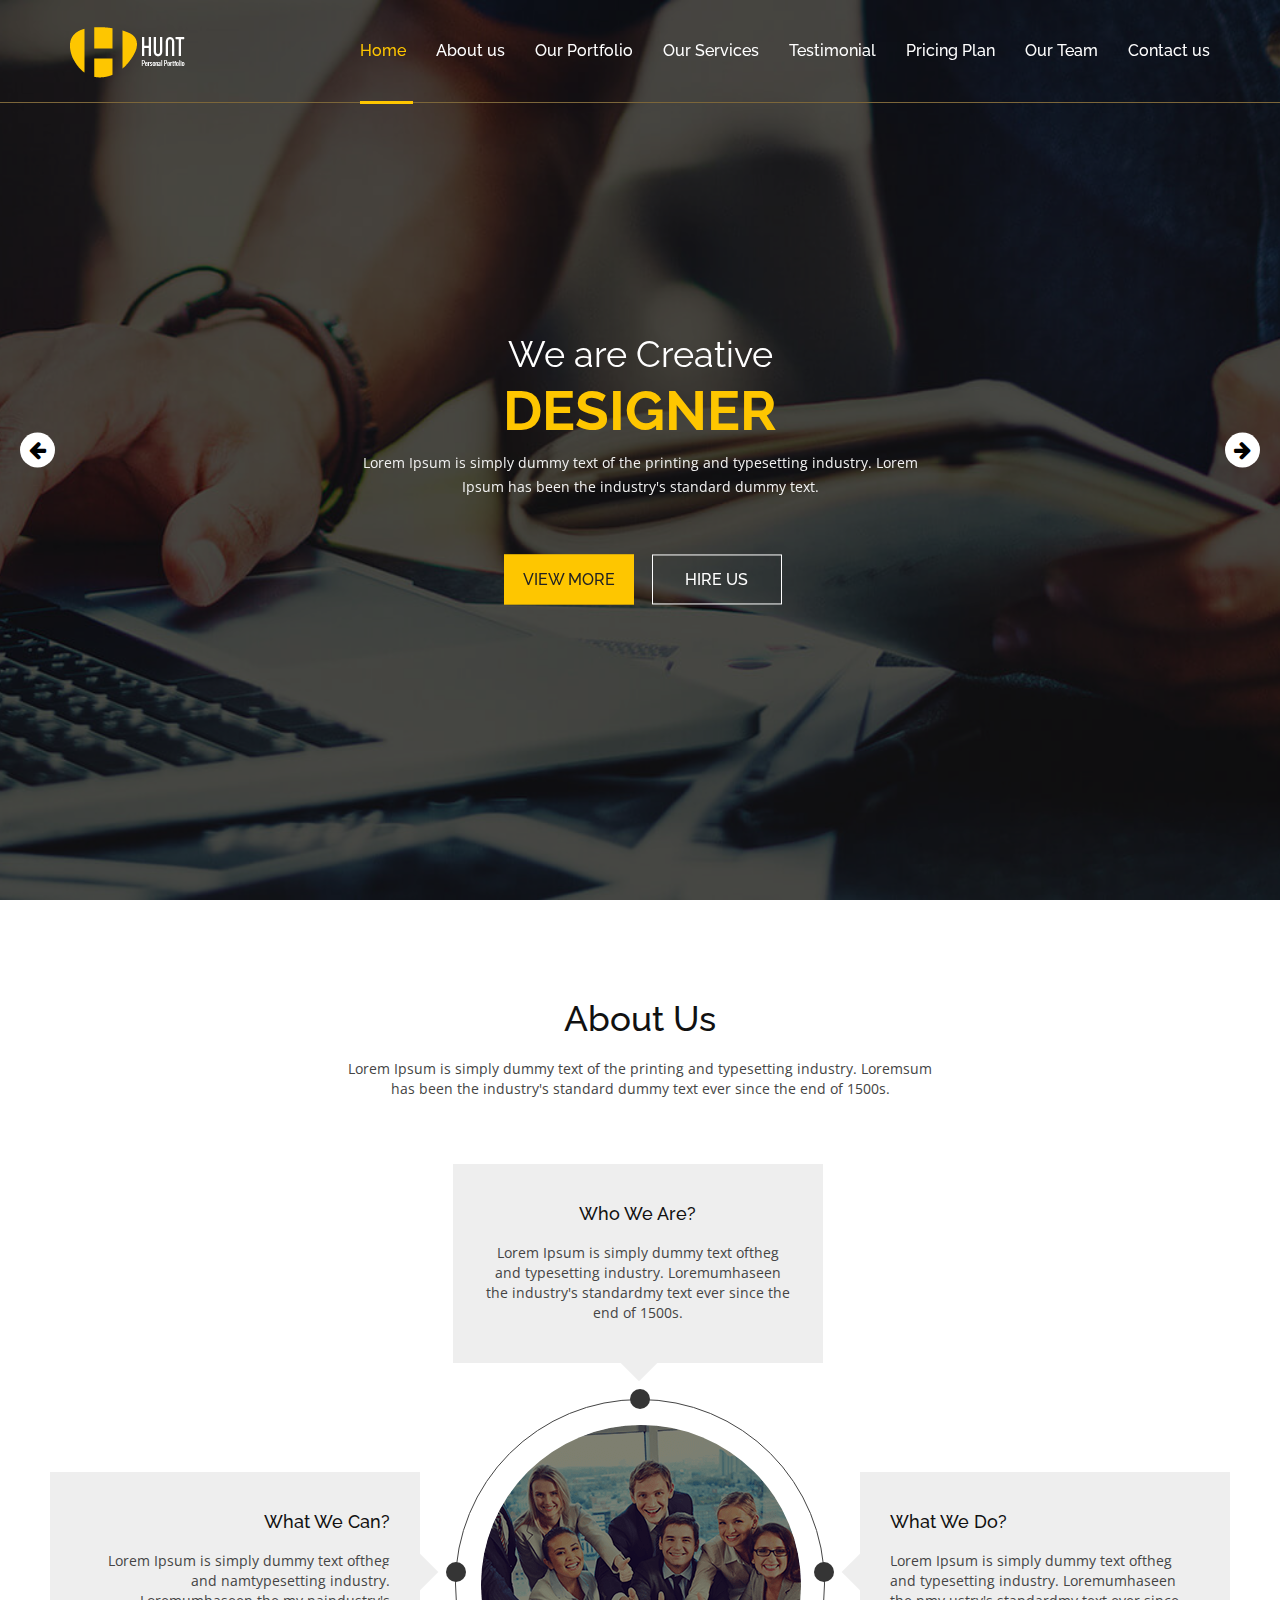
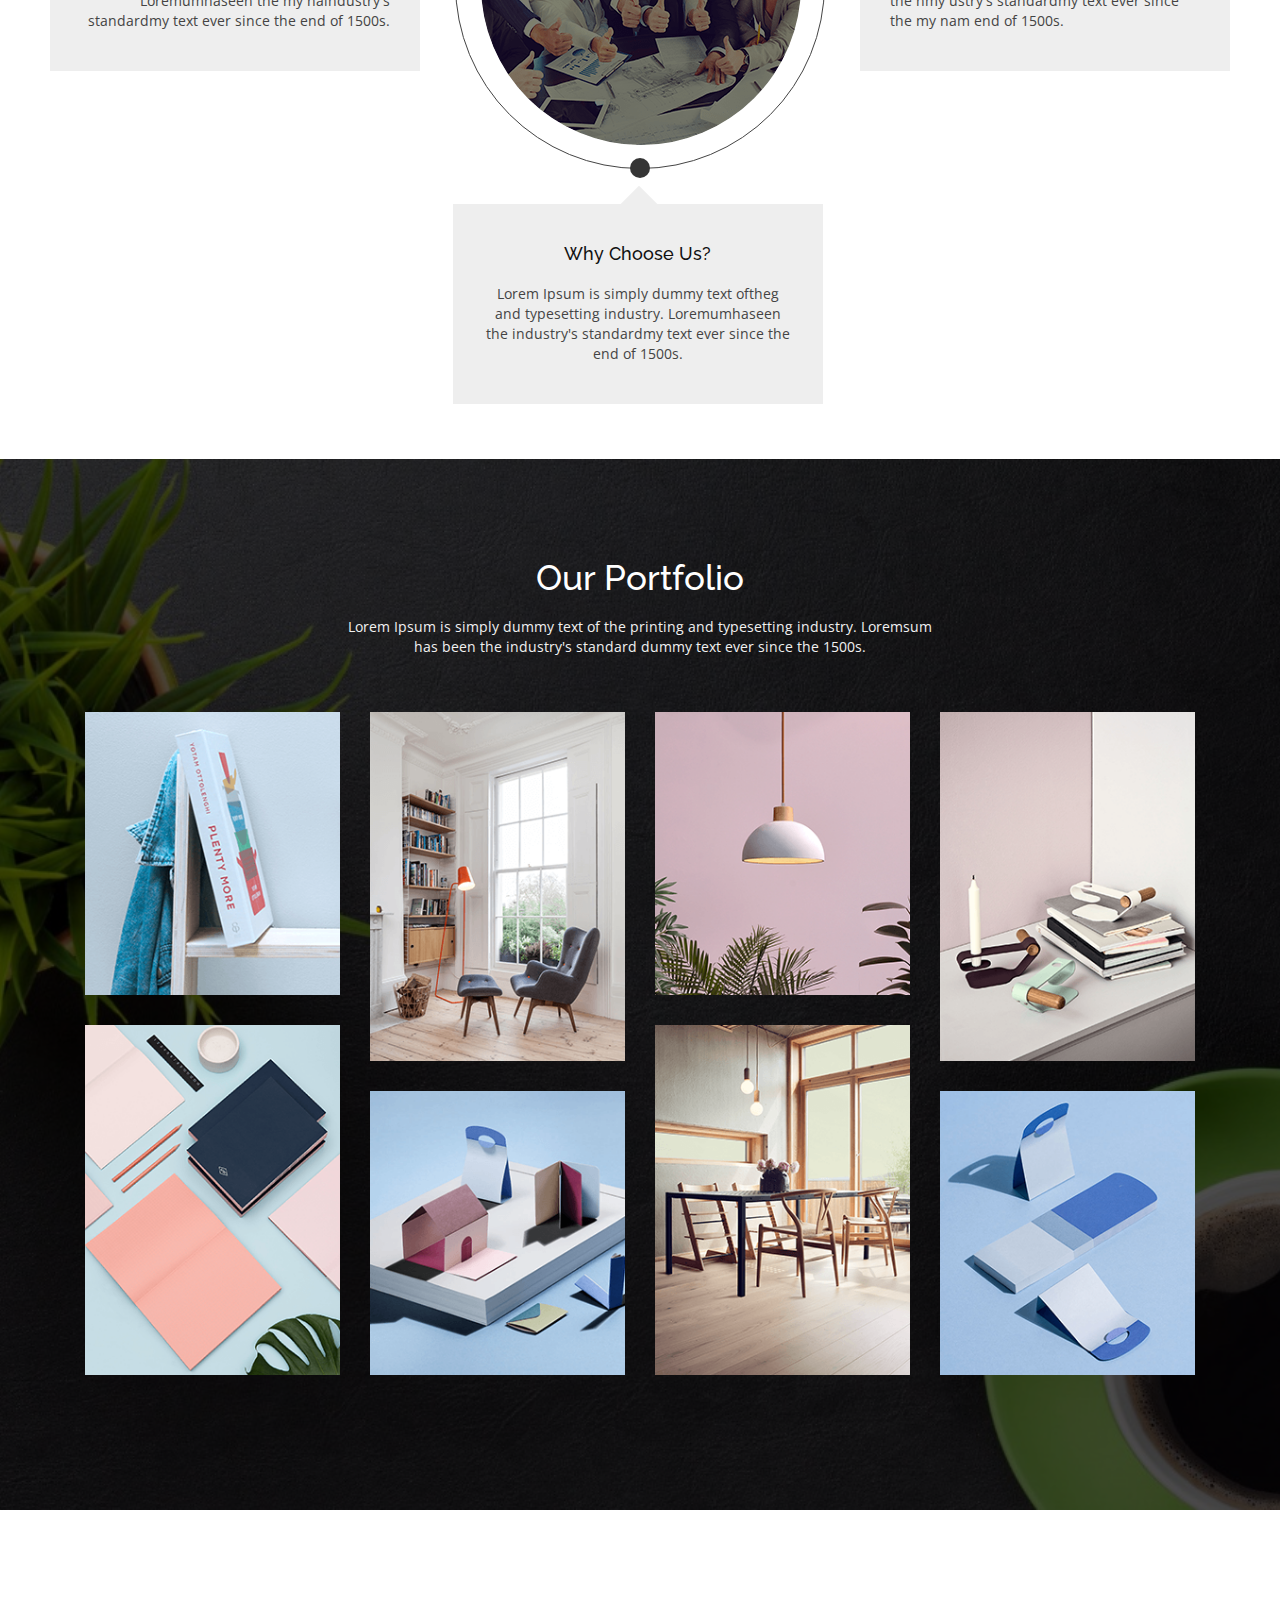
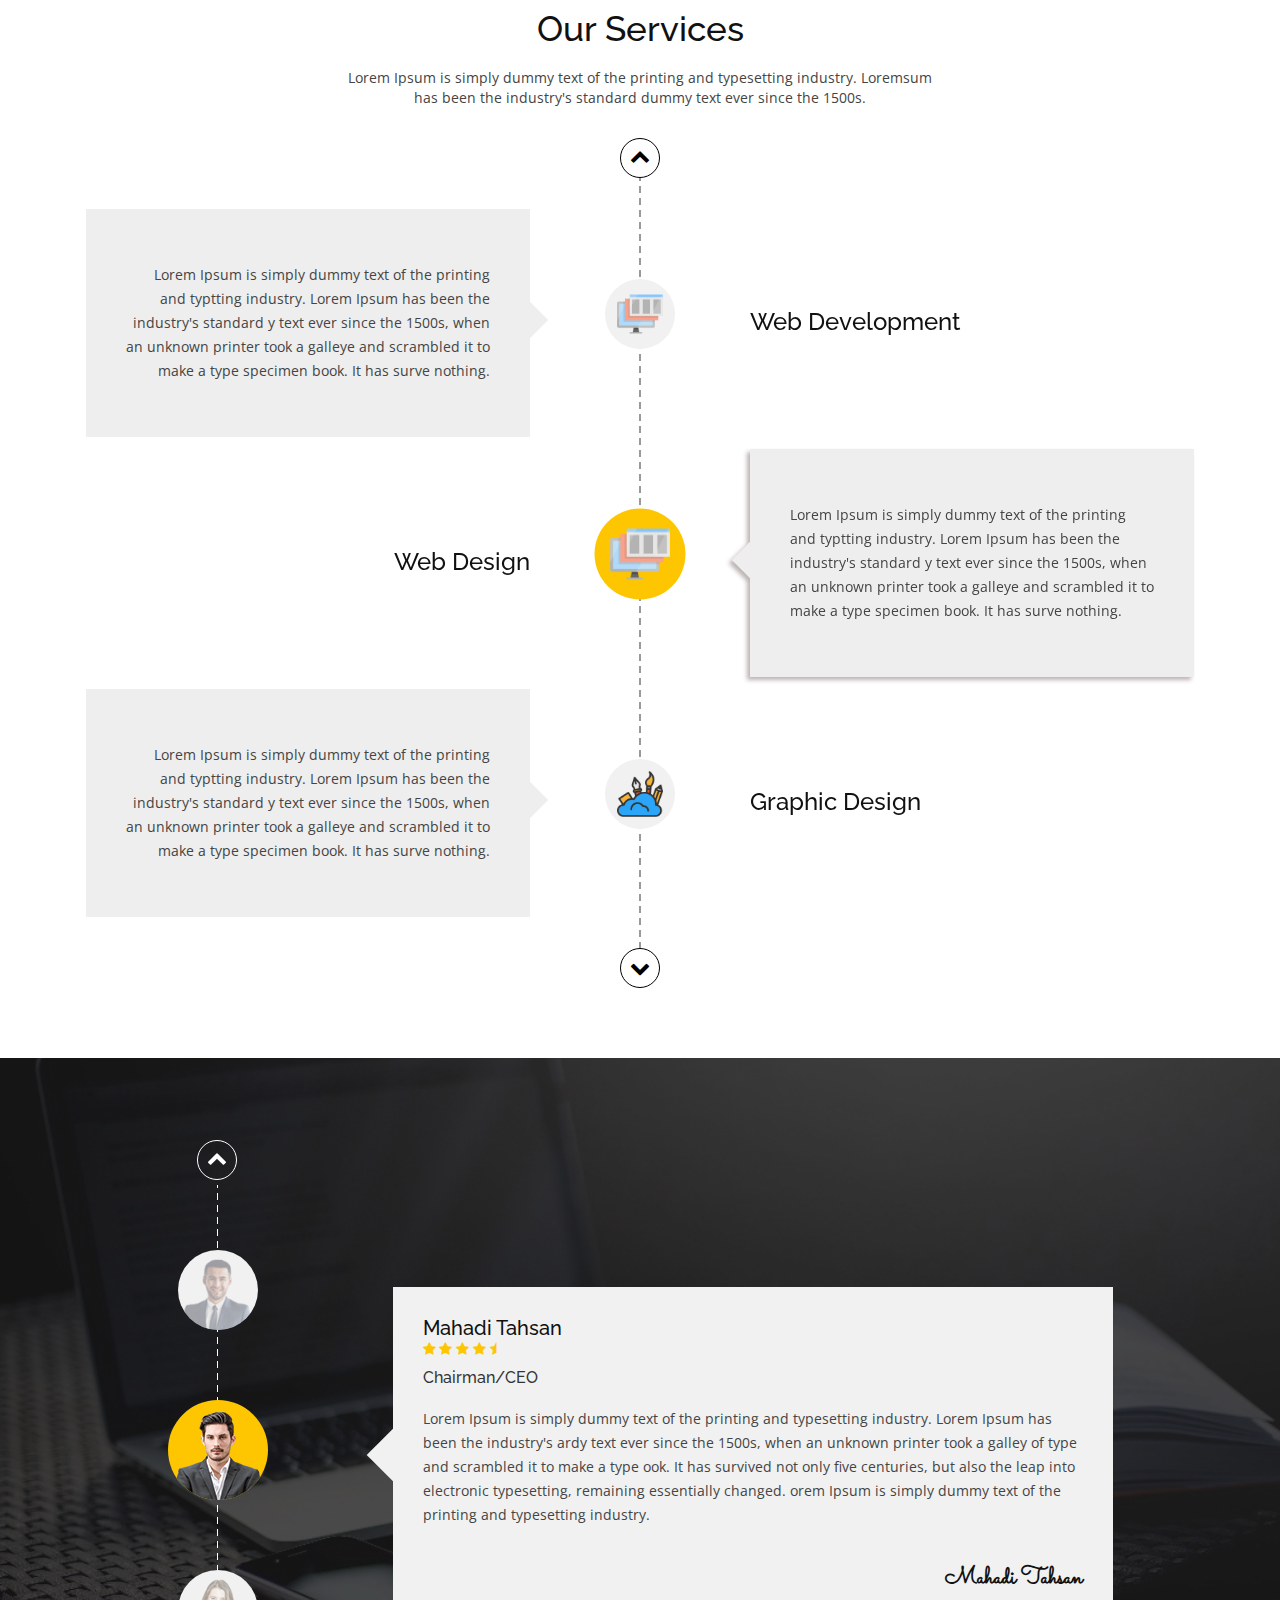
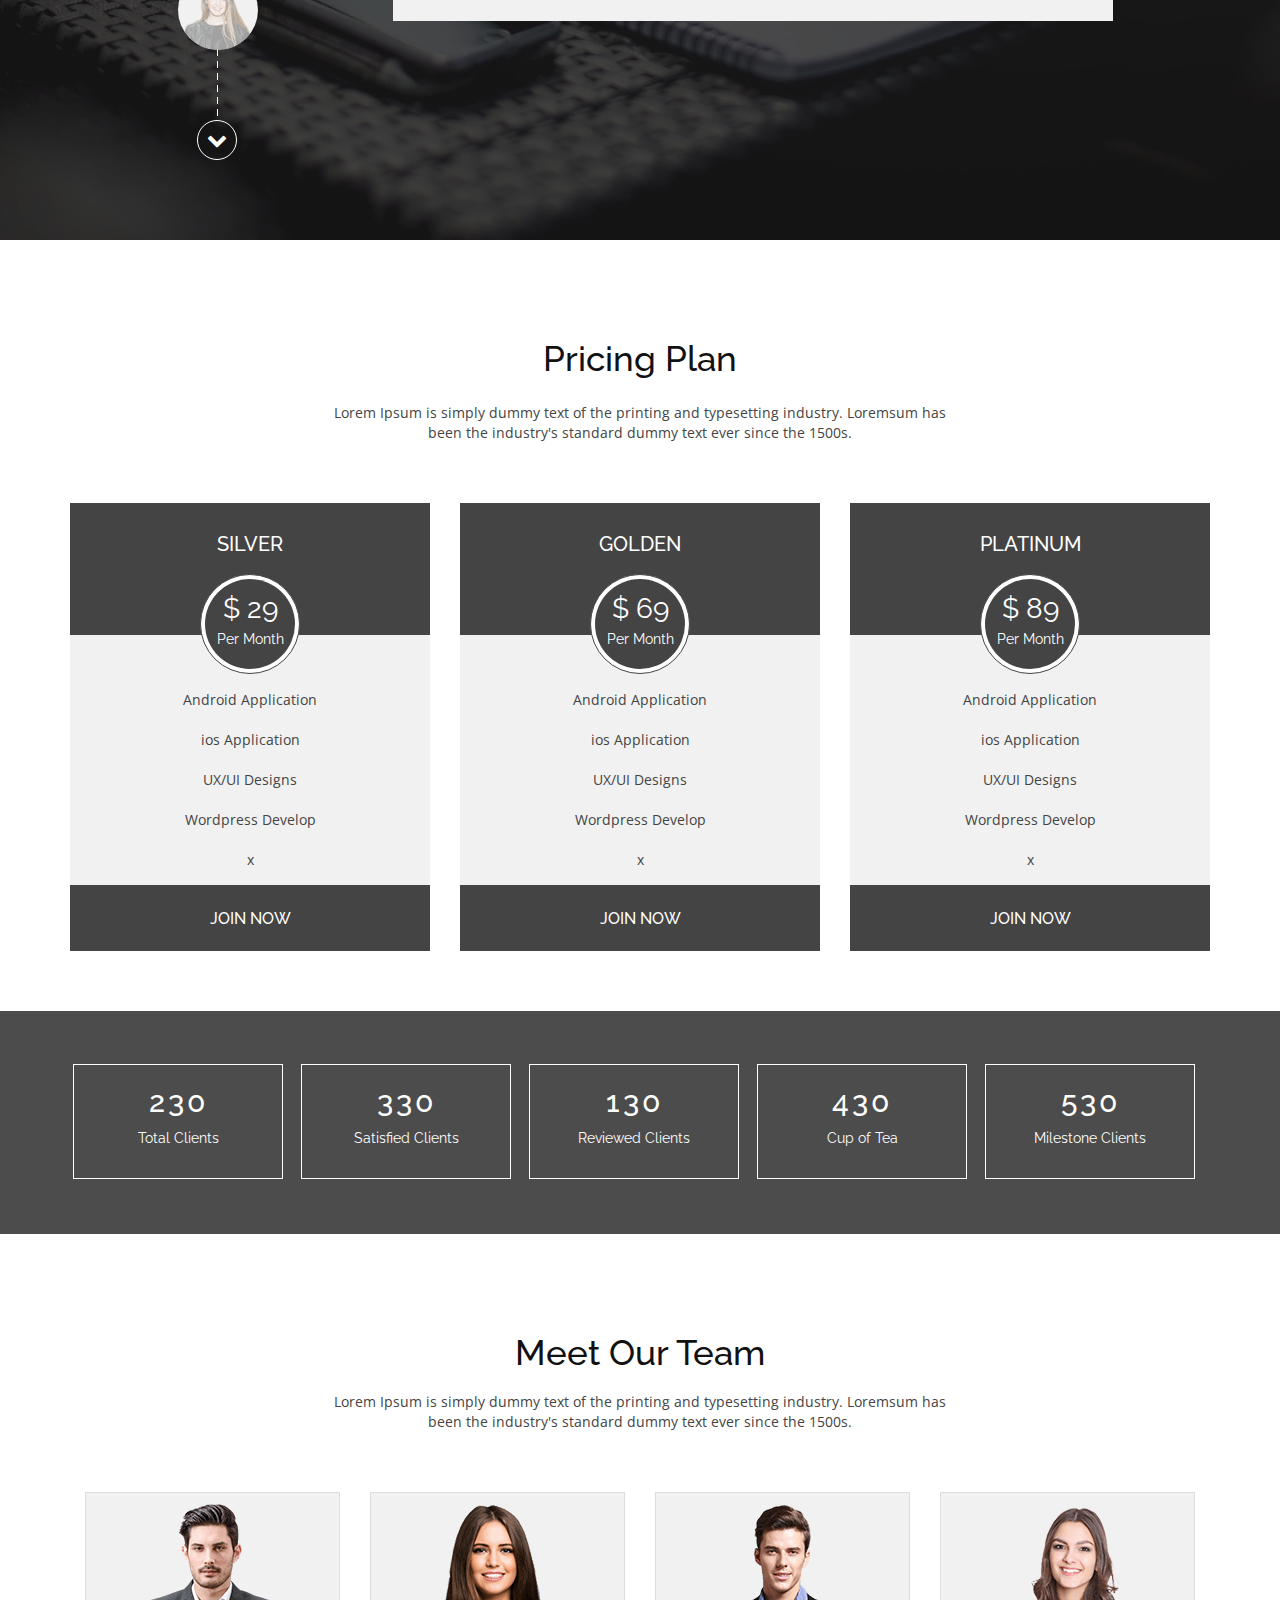
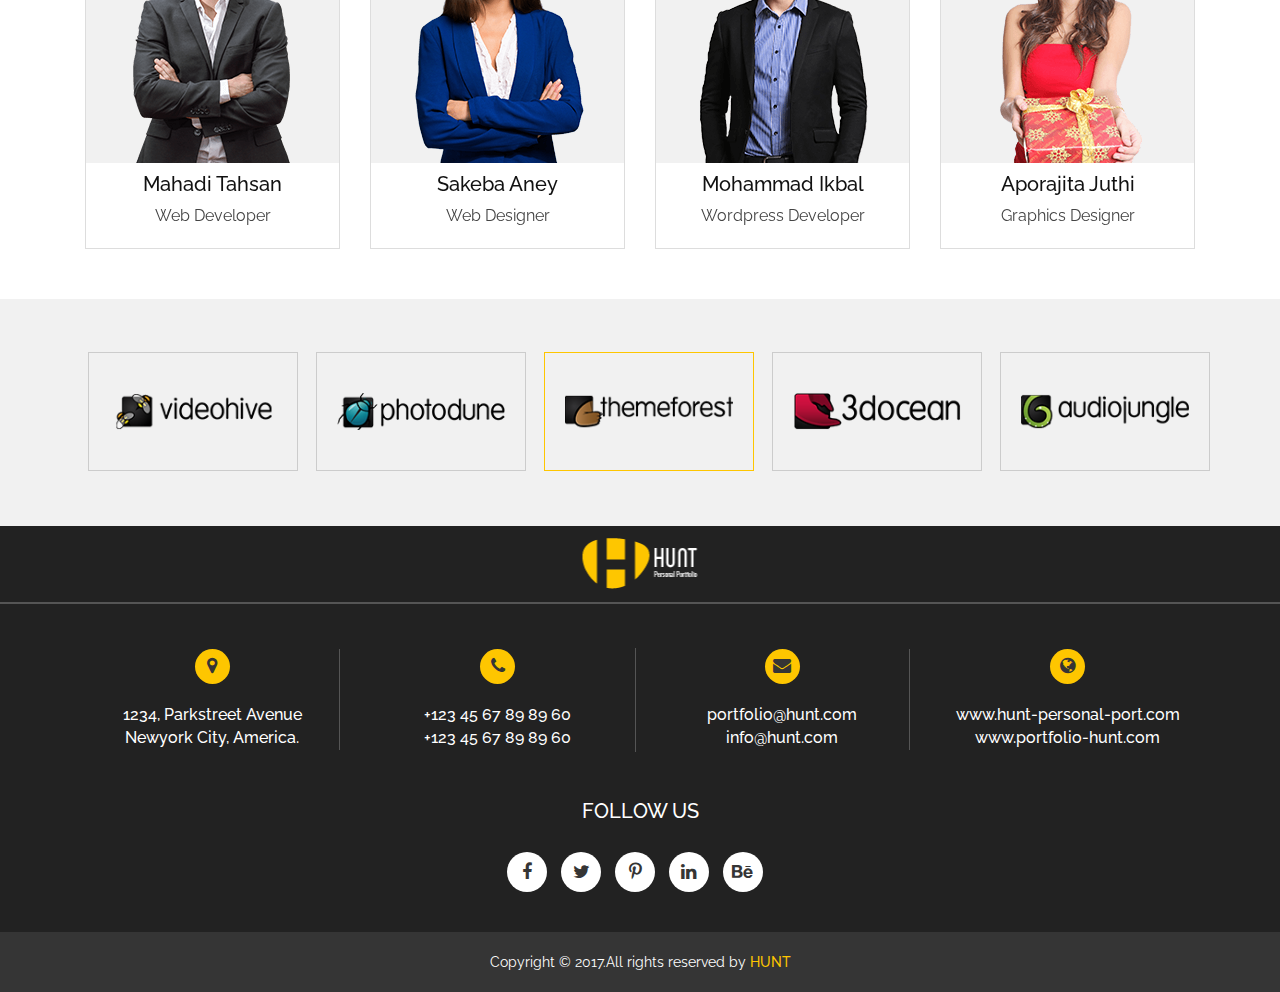
<file: demo/index5.html>
<!DOCTYPE html>
<html lang="en">
<head>
	<meta charset="UTF-8">
	<meta name="viewport" content="width=device-width, initial-scale=1, maximum-scale=1">
	<title>Hunt - Personal Portfolio Template</title>
	<link rel="stylesheet" href="css/style.css">
</head>

<body id="index2">

	<!-- header part start -->
	<section id="head">
		<div class="container">
			<div class="row">
				<nav id="header" class="navbar navbar-fixed-top">
					<div id="header-container" class="container navbar-container">
						<div class="navbar-header">
							<button type="button" class="navbar-toggle collapsed" data-toggle="collapse" data-target="#navbar" aria-expanded="false" aria-controls="navbar">
								<span class="sr-only">Toggle navigation</span>
								<span class="icon-bar"></span>
								<span class="icon-bar"></span>
								<span class="icon-bar"></span>
							</button>
							<a id="brand" class="navbar-brand" href="index5.html"><img src="images/logo.png" alt="logo" class="img-responsive"></a>
						</div>
						<div id="navbar" class="collapse navbar-collapse">
							<ul class="nav navbar-nav navbar-right">
								<li class="active"><a href="#slider">Home</a></li>
								<li><a href="#about">About us</a></li>
								<li><a href="#portfolio">Our Portfolio</a></li>
								<li><a href="#service">Our Services</a></li>
								<li><a href="#testimonial">Testimonial</a></li>
								<li><a href="#pricing">Pricing Plan</a></li>
								<li><a href="#team">Our Team</a></li>
								<li><a href="#footer">Contact us</a></li>
							</ul>
						</div><!-- /.nav-collapse -->
					</div><!-- /.container -->
        		</nav><!-- /.navbar -->
			</div>
		</div>
	</section>
	<!-- header part end -->
	
	<!-- banner part start -->	
		<section id="slider">
			<i class="fa fa-arrow-left slidPrv"></i>
			<i class="fa fa-arrow-right slidNext"></i>
			<div class="slider-img">
				<div class="slide-banner" style="background: url(images/banner.jpg)">
					<div class="overly">
						<div class="banner-content">
							<div class="container text-center">
								<div class="banner-text">
									<h2>We are Creative</h2>
									<h3>designer</h3>
									<p>Lorem Ipsum is simply dummy text of the printing and typesetting industry. Lorem Ipsum has been the industry's standard dummy text.</p>
									<a class="vm" href="#">view more</a>
									<a href="#">Hire us</a>
								</div>
							</div>
						</div>
					</div>
				</div>
				<div class="slide-banner" style="background: url(images/banner1.jpg)">
					<div class="overly">
						<div class="banner-content">
							<div class="container text-center">
								<div class="banner-text">
									<h2>We are Creative</h2>
									<h3>designer</h3>
									<p>Lorem Ipsum is simply dummy text of the printing and typesetting industry. Lorem Ipsum has been the industry's standard dummy text.</p>
									<a class="vm" href="#">view more</a>
									<a href="#">Hire us</a>
								</div>
							</div>
						</div>
					</div>
				</div>
				<div class="slide-banner" style="background: url(images/banner2.jpg)">
					<div class="overly">
						<div class="banner-content">
							<div class="container text-center">
								<div class="banner-text">
									<h2>We are Creative</h2>
									<h3>designer</h3>
									<p>Lorem Ipsum is simply dummy text of the printing and typesetting industry. Lorem Ipsum has been the industry's standard dummy text.</p>
									<a class="vm" href="#">view more</a>
									<a href="#">Hire us</a>
								</div>
							</div>
						</div>
					</div>
				</div>
			</div>
		</section>
		<!-- banner part end -->
		
		<!-- about part start -->		
		<section id="about">
			<div class="container">
				<div class="row">
				
					<div class="col-md-12">
						<div class="about-heading text-center">
							<h2>About Us</h2>
							<p>Lorem Ipsum is simply dummy text of the printing and typesetting industry. Loremsum has been the industry's standard dummy text ever since the end of 1500s.</p>
						</div>
					</div>
					
					<div class="col-md-12 about-main">
						<div class="circle-main">
							<div class="about-circle">
								<img src="images/about-circle.png" alt="circle" class="img-responsive">
							</div>
						</div>
						
						<div class="about-left text-right">
							<h3>What We Can?</h3>
							<p>Lorem Ipsum is simply dummy text oftheg and  namtypesetting industry. Loremumhaseen the  my naindustry's standardmy text ever since the end of 1500s.</p>
						</div>
						
						<div class="about-right text-left">
							<h3>What We Do?</h3>
							<p>Lorem Ipsum is simply dummy text oftheg and typesetting industry. Loremumhaseen the nmy ustry's standardmy text ever since the my nam end of 1500s.</p>
						</div>
						
						<div class="about-top text-center">
							<h3>Who We Are?</h3>
							<p>Lorem Ipsum is simply dummy text oftheg and typesetting industry. Loremumhaseen the industry's standardmy text ever since the end of 1500s.</p>
						</div>
						
						<div class="about-bottom text-center">
							<h3>Why Choose Us?</h3>
							<p>Lorem Ipsum is simply dummy text oftheg and typesetting industry. Loremumhaseen the industry's standardmy text ever since the end of 1500s.</p>
						</div>
					</div>
				</div>
			</div>
		</section>
		<!-- about part end -->
		
		<!-- portfolio part start -->
		<section id="portfolio" class="portfolio-bg">
			<div class="port-overly"></div>
<!--
			<i class="fa fa-arrow-left slidPrv2"></i>
			<i class="fa fa-arrow-right slidNext2"></i>
-->
				<div class="container">
					<div class="row">
						<div class="col-md-12">
							<div class="portfolio-heading text-center">
								<h2>Our Portfolio</h2>
								<p>Lorem Ipsum is simply dummy text of the printing and typesetting industry. Loremsum has been the industry's standard dummy text ever since the 1500s.</p>
							</div>
						</div>
						<div class="col-md-12">
							<div class="portfolio-imag">
								<div class="col-md-3">
									<div class="portfolio-inner">
										<div class="port-img">
											<div class="port-overlay">
													<a class="venobox" data-gall="gallery01" href="images/port-big1.jpg"><i class="fa fa-search-plus"></i></a>
													</div>
												<img src="images/port1.png" alt="port1" class="img-responsive">
											</div>
										<div class="port-img">
											<div class="port-overlay">
												<a class="venobox" data-gall="gallery01" href="images/port-big2.jpg"><i class="fa fa-search-plus"></i></a></div>
											<img src="images/port2.png" alt="port2" class="img-responsive">
										</div>
									</div>
								</div>
								<div class="col-md-3">
									<div class="portfolio-inner">
										<div class="port-img">
											<div class="port-overlay">
												<a class="venobox" data-gall="gallery01" href="images/port-big3.jpg"><i class="fa fa-search-plus"></i></a>
											</div>
											<img src="images/port3.png" alt="port1" class="img-responsive">
										</div>
										<div class="port-img">
											<div class="port-overlay">
												<a class="venobox" data-gall="gallery01" href="images/port-big4.jpg"><i class="fa fa-search-plus"></i></a>
											</div>
											<img src="images/port4.png" alt="port2" class="img-responsive">
										</div>
									</div>
								</div>
								<div class="col-md-3">
									<div class="portfolio-inner">
										<div class="port-img">
											<div class="port-overlay">
												<a class="venobox" data-gall="gallery01" href="images/port-big5.jpg"><i class="fa fa-search-plus"></i></a>
											</div>
											<img src="images/port5.png" alt="port1" class="img-responsive">
										</div>
										<div class="port-img">
											<div class="port-overlay">
												<a class="venobox" data-gall="gallery01" href="images/port-big6.jpg"><i class="fa fa-search-plus"></i></a>
											</div>
											<img src="images/port6.png" alt="port2" class="img-responsive">
										</div>
									</div>
								</div>
								<div class="col-md-3">
									<div class="portfolio-inner">
										<div class="port-img">
											<div class="port-overlay">
												<a class="venobox" data-gall="gallery01" href="images/port-big7.jpg"><i class="fa fa-search-plus"></i></a>
											</div>
											<img src="images/port7.png" alt="port1" class="img-responsive">
										</div>
										<div class="port-img">
											<div class="port-overlay">
												<a class="venobox" data-gall="gallery01" href="images/port-big8.jpg"><i class="fa fa-search-plus"></i></a>
											</div>
											<img src="images/port8.png" alt="port2" class="img-responsive">
										</div>
									</div>
								</div>
								<div class="col-md-3">
									<div class="portfolio-inner">
										<div class="port-img">
											<div class="port-overlay">
												<a class="venobox" data-gall="gallery01" href="images/port-big1.jpg">
												<i class="fa fa-search-plus"></i></a>
											</div>
											<img src="images/port1.png" alt="port1" class="img-responsive">
										</div>
										<div class="port-img">
											<div class="port-overlay">
												<a class="venobox" data-gall="gallery01" href="images/port-big2.jpg"><i class="fa fa-search-plus"></i></a>
											</div>
											<img src="images/port2.png" alt="port2" class="img-responsive">
										</div>
									</div>
								</div>
								<div class="col-md-3">
									<div class="portfolio-inner">
										<div class="port-img">
											<div class="port-overlay">
												<a class="venobox" data-gall="gallery01" href="images/port-big3.jpg"><i class="fa fa-search-plus"></i></a>
											</div>
											<img src="images/port3.png" alt="port1" class="img-responsive">
										</div>
										<div class="port-img">
											<div class="port-overlay">
												<a class="venobox" data-gall="gallery01" href="images/port-big4.jpg"><i class="fa fa-search-plus"></i></a>
											</div>
											<img src="images/port4.png" alt="port2" class="img-responsive">
										</div>
									</div>
								</div>
							</div>
						</div>
					</div>
				</div>
		</section>		
		<!-- portfolio part end -->
		
		<!-- service part start -->
		<section id="service">
			<div class="container">
				<div class="row">
					<div class="col-md-12">
						<div class="service-heading text-center">
							<h2>Our Services</h2>
							<p>Lorem Ipsum is simply dummy text of the printing and typesetting industry. Loremsum has been the industry's standard dummy text ever since the 1500s.</p>
						</div>
					</div>
					<div class="service-main">
						<div class="col-md-12 service-slider">
							<div class="service-web">
								<div class="col-sm-5 text-right">
									<h3>Web Design</h3>
								</div>
								<div class="col-sm-2 item_imag">
									<div class="item_img_op">
										<img src="images/web.png" alt="web design" class="img-responsive">
									</div>
								</div>
								<div class="col-sm-5 service-text">
									<div class="service-details text-left">
										<p>Lorem Ipsum is simply dummy text of the printing and typtting industry. Lorem Ipsum has been the industry's standard y text ever since the 1500s, when an unknown printer took a galleye and scrambled it to make a type specimen book. It has surve nothing.</p>
									</div>
								</div>
							</div>
							<div class="service-graphic service-pad">
								<div class="col-sm-5 text-left tahsan4">
									<h3>Graphic Design</h3>
								</div>
								<div class="col-sm-2 item_imag tahsan4">
									<div class="item_img_op">
										<img src="images/graphic.png" alt="web design" class="img-responsive">
									</div>
								</div>
								<div class="col-sm-5 service-text2">
									<div class="service-details2 text-right">
										<p>Lorem Ipsum is simply dummy text of the printing and typtting industry. Lorem Ipsum has been the industry's standard y text ever since the 1500s, when an unknown printer took a galleye and scrambled it to make a type specimen book. It has surve nothing.</p>
									</div>
								</div>
								<div class="col-sm-2 item_imag hidden-xs">
									<div class="item_img_op">
										<img src="images/graphic.png" alt="web design" class="img-responsive">
									</div>
								</div>
								
								<div class="col-sm-5 text-left hidden-xs">
									<h3>Graphic Design</h3>
								</div>
							</div>
							
							<div class="service-web">
								<div class="col-sm-5 text-right">
									<h3>Photography</h3>
								</div>
								<div class="col-sm-2 item_imag">
									<div class="item_img_op">
										<img src="images/photography.png" alt="web design" class="img-responsive">
									</div>
								</div>
								<div class="col-sm-5 service-text">
									<div class="service-details text-left">
										<p>Lorem Ipsum is simply dummy text of the printing and typtting industry. Lorem Ipsum has been the industry's standard y text ever since the 1500s, when an unknown printer took a galleye and scrambled it to make a type specimen book. It has surve nothing.</p>
									</div>
								</div>
							</div>
							
							<div class="service-graphic">
								<div class="col-sm-5 text-left tahsan4">
									<h3 class="vejal">Web Development</h3>
								</div>
								<div class="col-sm-2 item_imag tahsan4">
									<div class="item_img_op">
										<img src="images/web.png" alt="web design" class="img-responsive">
									</div>
								</div>
								<div class="col-sm-5 service-text2">
									<div class="service-details2 text-right">
										<p>Lorem Ipsum is simply dummy text of the printing and typtting industry. Lorem Ipsum has been the industry's standard y text ever since the 1500s, when an unknown printer took a galleye and scrambled it to make a type specimen book. It has surve nothing.</p>
									</div>
								</div>
								<div class="col-sm-2 hidden-xs item_imag">
									<div class="item_img_op">
										<img src="images/web.png" alt="web design" class="img-responsive">
									</div>
								</div>
								
								<div class="col-sm-5 hidden-xs text-left">
									<h3>Web Development</h3>
								</div>
							</div>
						</div>
					</div>
				</div>
			</div>
		</section>			
		<!-- service part end -->	
		
		<!-- testimonial part start -->						
		<section id="testimonial" class="testimonial-bg">
			<div class="testimonial-overly"></div>
				<div class="container">
					<div class="row">
						<div class="testimonial-main clearfix">
							<div class="col-md-2 col-sm-3 col-md-offset-1 tahsan3">
								<div class="testimonial-slider-img">
									<div class="testimonial1">
										<img src="images/testimonial2.png" alt="" class="img-responsive">
									</div>
									<div class="testimonial1">
										<img src="images/testimonial1.png" alt="" class="img-responsive">
									</div>
									<div class="testimonial1">
										<img src="images/testimonial1.png" alt="" class="img-responsive">
									</div>
									<div class="testimonial1">
										<img src="images/testimonial3.png" alt="" class="img-responsive">
									</div>
								</div>
							</div>
							<div class="col-md-8 col-sm-9">
								<div class="testimonial-details">
									<div class="details-item">
										<div class="content">
											<h3>Mahadi Tahsan</h3>
											<span><i class="fa fa-star"></i>
											<i class="fa fa-star"></i>
											<i class="fa fa-star"></i>
											<i class="fa fa-star"></i>
											<i class="fa fa-star-half"></i></span>
											<h4>Chairman/CEO</h4>
											<p> Lorem Ipsum is simply dummy text of the printing and typesetting industry. Lorem Ipsum has been the industry's ardy text ever since the 1500s, when an unknown printer took a galley of type and scrambled it to make a type ook. It has survived not only five centuries, but also the leap into electronic typesetting, remaining essentially changed. orem Ipsum is simply dummy text of the printing and typesetting industry. </p>
											<h6>Mahadi Tahsan</h6>
										</div>
										<div class="afters"></div>
									</div>
									<div class="details-item">
										<div class="content">
											<h3>Aporajita Juthi</h3>
											<span><i class="fa fa-star"></i>
											<i class="fa fa-star"></i>
											<i class="fa fa-star"></i>
											<i class="fa fa-star"></i>
											<i class="fa fa-star-half"></i></span>
											<h4>Operation Director/OD</h4>
											<p> Lorem Ipsum is simply dummy text of the printing and typesetting industry. Lorem Ipsum has been the industry's ardy text ever since the 1500s, when an unknown printer took a galley of type and scrambled it to make a type ook. It has survived not only five centuries, but also the leap into electronic typesetting, remaining essentially changed. Lorem Ipsum is simply dummy text of the printing and typesetting industry.</p>
											<h6>Aporajita Juthi</h6>
										</div>
										<div class="afters"></div>
									</div>
									<div class="details-item">
										<div class="content">
											<h3>Mohammad Ikbal</h3>
											<span><i class="fa fa-star"></i>
											<i class="fa fa-star"></i>
											<i class="fa fa-star"></i>
											<i class="fa fa-star"></i>
											<i class="fa fa-star-half"></i></span>
											<h4>General Manager/GM</h4>
											<p> Lorem Ipsum is simply dummy text of the printing and typesetting industry. Lorem Ipsum has been the industry's ardy text ever since the 1500s, when an unknown printer took a galley of type and scrambled it to make a type ook. It has survived not only five centuries, but also the leap into electronic typesetting, remaining essentially changed. orem Ipsum is simply dummy text of the printing and typesetting industry.</p>
											<h6>Mohammad Ikbal</h6>
										</div>
										<div class="afters"></div>
									</div>
									<div class="details-item">
										<div class="content">
											<h3>Aminul Bin Noor</h3>
											<span><i class="fa fa-star"></i>
											<i class="fa fa-star"></i>
											<i class="fa fa-star"></i>
											<i class="fa fa-star"></i>
											<i class="fa fa-star-half"></i></span>
											<h4>Managing Director/MD</h4>
											<p> Lorem Ipsum is simply dummy text of the printing and typesetting industry. Lorem Ipsum has been the industry's ardy text ever since the 1500s, when an unknown printer took a galley of type and scrambled it to make a type ook. It has survived not only five centuries, but also the leap into electronic typesetting, remaining essentially changed. orem Ipsum is simply dummy text of the printing and typesetting industry.</p>
											<h6>Aminul Bin Noor</h6>
										</div>
										<div class="afters"></div>
									</div>
								</div>
							</div>
						</div>
					</div>
				</div>
			</section>
		<!-- testimonial part end -->
				
		<!-- pricing part start-->
		<section id="pricing">
			<div class="container">
				<div class="row">
					<div class="price-heading text-center">
							<h2>Pricing Plan</h2>
							<p>Lorem Ipsum is simply dummy text of the printing and typesetting industry. Loremsum has been the industry's standard dummy text ever since the 1500s.</p>
						</div>
					<div class="price">
						<div class="col-md-4 col-sm-4">
							<div class="pricing-category text-center">
								<div class="price-head">
									<h3>Silver</h3>
								</div>
								<div class="price-details">
									<p>Android Application</p>
									<p>ios Application</p>
									<p>UX/UI Designs</p>
									<p>Wordpress Develop</p>
									<p>x</p>
								</div>
								<div class="join">
									<h4><a href="#">Join Now</a></h4>
								</div>
								<div class="price-circle">
									<div class="price-rate">
										<p>$ 29</p>
										<p class="rate-p">Per Month</p>
									</div>
								</div>
							</div>
						</div>
						<div class="col-md-4 col-sm-4">
							<div class="pricing-category text-center">
								<div class="price-head">
									<h3>Golden</h3>
								</div>
								<div class="price-details">
									<p>Android Application</p>
									<p>ios Application</p>
									<p>UX/UI Designs</p>
									<p>Wordpress Develop</p>
									<p>x</p>
								</div>
								<div class="join">
									<h4><a href="#">Join Now</a></h4>
								</div>
								<div class="price-circle">
									<div class="price-rate">
										<p>$ 69</p>
										<p class="rate-p">Per Month</p>
									</div>
								</div>
							</div>
						</div>
						<div class="col-md-4 col-sm-4">
							<div class="pricing-category text-center">
								<div class="price-head">
									<h3>Platinum</h3>
								</div>
								<div class="price-details">
									<p>Android Application</p>
									<p>ios Application</p>
									<p>UX/UI Designs</p>
									<p>Wordpress Develop</p>
									<p>x</p>
								</div>
								<div class="join">
									<h4><a href="#">Join Now</a></h4>
								</div>
								<div class="price-circle">
									<div class="price-rate">
										<p>$ 89</p>
										<p class="rate-p">Per Month</p>
									</div>
								</div>
							</div>
						</div>
					</div>
				</div>
			</div>
		</section>
		<!-- pricing part end-->
		
		<!-- counter part start -->
		<section id="counter">
            <div class="main_counter_area">
                <div class="overlay2 p-y-3">
                    <div class="container">
                        <div class="row">
                            <div class="main_counter_content text-center white-text wow fadeInUp">
                               <div class="rotate">
                                <div class="counter-one">
                                    <div class="single_counter p-y-2 m-t-1">
                                        <h2 class="statistic-counter">230</h2>
                                        <p>Total Clients</p>
                                    </div>
                                </div>
                                <div class="counter-one">
                                    <div class="single_counter p-y-2 m-t-1">
                                        <h2 class="statistic-counter">330</h2>
                                        <p>Satisfied Clients</p>
                                    </div>
                                </div>
                                <div class="counter-one">
                                    <div class="single_counter p-y-2 m-t-1">
                                        <h2 class="statistic-counter">130</h2>
                                        <p>Reviewed Clients</p>
                                    </div>
                                </div>
                                <div class="counter-one">
                                    <div class="single_counter p-y-2 m-t-1">
                                        <h2 class="statistic-counter">430</h2>
                                        <p>Cup of Tea</p>
                                    </div>
                                </div>
                                <div class="counter-one">
                                    <div class="single_counter p-y-2 m-t-1">
                                        <h2 class="statistic-counter">530</h2>
                                        <p>Milestone Clients</p>
                                    </div>
                                </div>
                            </div>
                            </div>
                        </div>
                    </div>
                </div>
            </div>
        </section>
		<!-- counter part end -->		
		
		<!-- team part start -->		
		<section id="team">
			<div class="container">
				<div class="row">
					<div class="team-heading text-center">
						<h2>Meet Our Team</h2>
						<p>Lorem Ipsum is simply dummy text of the printing and typesetting industry. Loremsum has been the industry's standard dummy text ever since the 1500s.</p>
					</div>
					<div class="col-md-12 pb">
						<div class="team-slide">
							<div class="col-md-3">
								<div class="team1 text-center">
									<div class="team1-img">
										<div class="team1-overlay">
										<a class="venobox" data-gall="gallery01" href="images/Member1-big.jpg"><i class="fa fa-search-plus"></i></a></div>
											<img src="images/Member1.png" alt="">
										</div>
									<div class="team-details">
										<h3>Mahadi Tahsan</h3>
										<p>Web Developer</p>
										</div>
										<div class="social">
										<a href="#"><i class="fa fa-facebook"></i></a>
										<a href="#"><i class="fa fa-twitter"></i></a>
										<a href="#"><i class="fa fa-linkedin"></i></a>
										<a href="#"><i class="fa fa-behance"></i></a>
									</div>
								</div>
							</div>
							<div class="col-md-3">
								<div class="team1 text-center">
									<div class="team1-img">
										<div class="team1-overlay">
										<a class="venobox" data-gall="gallery01" href="images/Member2-big.jpg"><i class="fa fa-search-plus"></i></a></div>
											<img src="images/Member4.png" alt="">
									</div>
									<div class="team-details">
										<h3>Sakeba Aney</h3>
										<p>Web Designer</p>
										</div>
										<div class="social">
										<a href="#"><i class="fa fa-facebook"></i></a>
										<a href="#"><i class="fa fa-twitter"></i></a>
										<a href="#"><i class="fa fa-linkedin"></i></a>
										<a href="#"><i class="fa fa-behance"></i></a>
									</div>
								</div>
							</div>
							<div class="col-md-3">
								<div class="team1 text-center">
									<div class="team1-img">
										<div class="team1-overlay">
										<a class="venobox" data-gall="gallery01" href="images/Member3-big.jpg"><i class="fa fa-search-plus"></i></a>
										</div>
											<img src="images/Member2.png" alt="">
									</div>
									<div class="team-details">
										<h3>Mohammad Ikbal</h3>
										<p>Wordpress Developer</p>
										</div>
										<div class="social">
										<a href="#"><i class="fa fa-facebook"></i></a>
										<a href="#"><i class="fa fa-twitter"></i></a>
										<a href="#"><i class="fa fa-linkedin"></i></a>
										<a href="#"><i class="fa fa-behance"></i></a>
									</div>
								</div>
							</div>
							<div class="col-md-3">
								<div class="team1 text-center">
									<div class="team1-img">
										<div class="team1-overlay">
										<a class="venobox" data-gall="gallery01" href="images/Member4-big.jpg"><i class="fa fa-search-plus"></i></a></div>
											<img src="images/Member3.png" alt="">
									</div>
									<div class="team-details">
										<h3>Aporajita Juthi</h3>
										<p>Graphics Designer</p>
										</div>
										<div class="social">
										<a href="#"><i class="fa fa-facebook"></i></a>
										<a href="#"><i class="fa fa-twitter"></i></a>
										<a href="#"><i class="fa fa-linkedin"></i></a>
										<a href="#"><i class="fa fa-behance"></i></a>
									</div>
								</div>
							</div>
							<div class="col-md-3">
								<div class="team1 text-center">
									<div class="team1-img">
										<div class="team1-overlay">
										<a class="venobox" data-gall="gallery01" href="images/Member3-big.jpg"><i class="fa fa-search-plus"></i></a>
										</div>
											<img src="images/Member2.png" alt="">
									</div>
									<div class="team-details">
										<h3>Sujon Saha</h3>
										<p>Graphic Designer</p>
										</div>
										<div class="social">
										<a href="#"><i class="fa fa-facebook"></i></a>
										<a href="#"><i class="fa fa-twitter"></i></a>
										<a href="#"><i class="fa fa-linkedin"></i></a>
										<a href="#"><i class="fa fa-behance"></i></a>
									</div>
								</div>
							</div>
							<div class="col-md-3">
								<div class="team1 text-center">
									<div class="team1-img">
										<div class="team1-overlay">
										<a class="venobox" data-gall="gallery01" href="images/Member2-big.jpg"><i class="fa fa-search-plus"></i></a></div>
											<img src="images/Member4.png" alt="">
										</div>
									<div class="team-details">
										<h3>Sneha Tasmi</h3>
										<p>Architectural Designer</p>
										</div>
										<div class="social">
										<a href="#"><i class="fa fa-facebook"></i></a>
										<a href="#"><i class="fa fa-twitter"></i></a>
										<a href="#"><i class="fa fa-linkedin"></i></a>
										<a href="#"><i class="fa fa-behance"></i></a>
									</div>
								</div>
							</div>
						</div>
					</div>
				</div>
			</div>
		</section>		
		<!-- team part end -->				
		
		<!-- market part start -->		
		<section id="market-place">
            <div class="main_counter_area2">
                <div class="p-y-3">
                    <div class="container">
						<div class="main_counter_content text-center white-text wow fadeInUp">
						   <div class="rotate market-slide">
								<div class="counter-one market">
									<div class="single_counter2 p-y-2 m-t-1 m-t-2">
										<img src="images/theneforst.png" alt="" class="img-responsive">
									</div>
								</div>
								<div class="counter-one market">
									<div class="single_counter2 p-y-2 m-t-1 m-t-2">
										<img src="images/3docean.png" alt="" class="img-responsive">
									</div>
								</div>
								<div class="counter-one market">
									<div class="single_counter2 p-y-2 m-t-1 ">
										<img src="images/audiojungle.png" alt="" class="img-responsive">
									</div>
								</div>
								<div class="counter-one market">
									<div class="single_counter2 p-y-2 m-t-1 ">
										<img src="images/codecanyon.png" alt="" class="img-responsive">
									</div>
								</div>
								<div class="counter-one market">
									<div class="single_counter2 p-y-2 m-t-1 ">
										<img src="images/Graphic-River.png" alt="" class="img-responsive">
									</div>
								</div>
								<div class="counter-one market">
									<div class="single_counter2 p-y-2 m-t-1 ">
										<img src="images/Envato.png" alt="" class="img-responsive">
									</div>
								</div>
								<div class="counter-one market">
									<div class="single_counter2 p-y-2 m-t-1 ">
										<img src="images/videohive.png" alt="" class="img-responsive">
									</div>
								</div>
								<div class="counter-one market">
									<div class="single_counter2 p-y-2 m-t-1 ">
										<img src="images/photodune.png" alt="" class="img-responsive">
									</div>
								</div>
							</div>
						</div>
					</div>
				</div>
			</div>
		</section>
		<!-- market part end -->
		
		<!-- footer part start -->
		<a href="#" class="back-top-btn"><span class="fa fa-arrow-up"></span></a>
		<footer id="footer-top">
			<div class="container">
				<div class="row">
					<div class="footer-logo col-md-2 col-md-offset-5"> 
						<a href="index5.html"><img src="images/logo.png" alt="" class="img-responsive"></a>
					</div>
				</div>
			</div>
		</footer>
		
		<footer id="footer">
			<div class="container">
				<div class="row">
					<div class="footer"> 
						<div class="col-md-12">
							<div class="col-md-3 col-sm-6">
								<div class="footer1 text-center footer-border">
									<i class="fa fa-map-marker"></i>
									<p>1234, Parkstreet Avenue Newyork City, America.</p>
								</div>
							</div>
							<div class="col-md-3 mg-top col-sm-6">
								<div class="footer1 text-center">
									<i class="fa fa-phone"></i>
									<a href="tel:+1234567898960"><p>+123 45 67 89 89 60</p></a>
									<a href="tel:+1234567898960"><p>+123 45 67 89 89 60</p></a>
								</div>
							</div>
							<div class="col-md-3 tahsan5 mg-top col-sm-6">
								<div class="footer1 text-center footer-border">
									<i class="fa fa-envelope"></i>
									<a href="mailto:portfolio@hunt.com"><p>portfolio@hunt.com</p></a> <a href="mailto:info@hunt.com"><p>info@hunt.com</p></a>
								</div>
							</div>
							<div class="col-md-3 mg-top col-sm-6">
								<div class="footer1 text-center">
									<i class="fa fa-globe"></i>
									<a href="http://www.hunt-personal-port.com"><p>www.hunt-personal-port.com</p></a> <a href="http://www.hunt-personal-port.com"><p>www.portfolio-hunt.com</p></a>
								</div>
							</div>
						</div>
						<div class="clearfix"></div>
						<div class="col-md-12">
							<div class="footer-social text-center">
								<h3>Follow us</h3>
								<a href="#"><i class="fa fa-facebook"></i></a>
								<a href="#"><i class="fa fa-twitter"></i></a>
								<a href="#"><i class="fa fa-pinterest-p"></i></a>
								<a href="#"><i class="fa fa-linkedin"></i></a>
								<a href="#"><i class="fa fa-behance"></i></a>
							</div>
						</div>
					</div>
				</div>
			</div>
		</footer>
		
		<footer id="footer-bottom">
			<div class="container">
				<div class="row">
					<div class="col-md-12">
						<div class="footer-btm text-center">
							<p>Copyright &copy; 2017.All rights reserved by <a href="index2.html">HUNT</a></p>
						</div>
					</div>
				</div>
			</div>
		</footer>		
		<!-- footer part end -->
				
	<!-- JS Links -->	
	<script src="js/jquery-1.12.4.min.js"></script>
	<script src="js/bootstrap.min.js"></script>
	<script src="js/slick.js"></script>
	<script src="js/venobox.min.js"></script>
	<script src="js/smoothscroll.js"></script>
	<script type="text/javascript" src="js/waypoints.js"></script>
    <script type="text/javascript" src="js/counter.js"></script>
	<script src="js/script.js"></script>
	
</body>
</html>
</file>
<file: css/main.css>
/*
Template Name: themeforest demo page
Author: ThemesItem
Design-by : Sakeba Irin
Version: 1.0

Table of Content ::
    A. Home page
        
*/


/* === common css class end here === */

* {
    margin: 0;
    padding: 0;
    outline: 0;
}

ul,
ol {
    list-style-type: none;
    margin-bottom: 0;
}

p {
    line-height: 24px;
    margin-bottom: 0;
}

body {
    font-family: 'Open Sans', sans-serif;
}

a:focus {
    outline: 0;
}

.form-control:focus {
    border-color: transparent
}


/* === preloader css ==== */

#main-preloader {
    position: fixed;
    z-index: 999999;
    background-color: #161616;
    width: 100%;
    height: 100%;
}

#main-preloader:before,
#main-preloader:after {
    content: '';
    position: absolute;
    width: 100%;
    height: 100%;
    left: 0;
    top: 0;
    -webkit-transform: translate3d(0, -100%, 0);
    -moz-transform: translate3d(0, -100%, 0);
    -ms-transform: translate3d(0, -100%, 0);
    -o-transform: translate3d(0, -100%, 0);
    transform: translate3d(0, -100%, 0);
    -webkit-transition: all 800ms cubic-bezier(0.785, 0.135, 0.15, 0.86);
    -moz-transition: all 800ms cubic-bezier(0.785, 0.135, 0.15, 0.86);
    -o-transition: all 800ms cubic-bezier(0.785, 0.135, 0.15, 0.86);
    -ms-transition: all 800ms cubic-bezier(0.785, 0.135, 0.15, 0.86);
    transition: all 800ms cubic-bezier(0.785, 0.135, 0.15, 0.86);
    -webkit-font-smoothing: antialiased;
    -moz-osx-font-smoothing: grayscale;
}

#main-preloader:after {
    background: #161616;
    z-index: 13;
    -webkit-transition-delay: 0.4s;
    -moz-transition-delay: 0.4s;
    -o-transition-delay: 0.4s;
    transition-delay: 0.4s;
}

#main-preloader .preloader-percentage.center {
    font-weight: 600;
    font-size: 125px;
    position: absolute;
    left: 50%;
    top: 50%;
    -webkit-transform: translate3d(-50%, -50%, 0);
    -moz-transform: translate3d(-50%, -50%, 0);
    -ms-transform: translate3d(-50%, -50%, 0);
    -o-transform: translate3d(-50%, -50%, 0);
    transform: translate3d(-50%, -50%, 0);
    width: 120px;
}

#main-preloader .preloader-bar-outer {
    position: absolute;
    top: 0;
    width: 100%;
    height: 4px;
}

#main-preloader .preloader-bar {
    position: absolute;
    left: 0;
    top: 0;
    height: 100%;
    background: #01A2DD;
}

#main-preloader.ani_1:before,
#main-preloader.ani_1:after {
    -webkit-transform: translate3d(0, 0, 0);
    -moz-transform: translate3d(0, 0, 0);
    -ms-transform: translate3d(0, 0, 0);
    -o-transform: translate3d(0, 0, 0);
    transform: translate3d(0, 0, 0);
}

#main-preloader .object {
    width: 20px;
    height: 20px;
    background-color: #ffca36;
    -moz-border-radius: 50% 50% 50% 50%;
    -webkit-border-radius: 50% 50% 50% 50%;
    border-radius: 50% 50% 50% 50%;
    margin-right: 20px;
    margin-bottom: 20px;
    position: absolute;
}

#main-preloader .object_one {
    -webkit-animation: object 2s linear infinite;
    -moz-animation: object 2s linear infinite;
    animation: object 2s linear infinite;
}

#main-preloader .object_two {
    -webkit-animation: object 2s linear infinite -0.4s;
    -moz-animation: object 2s linear infinite -0.4s;
    animation: object 2s linear infinite -0.4s;
    left: 20px;
}

#main-preloader .object_three {
    -webkit-animation: object 2s linear infinite -0.8s;
    -moz-animation: object 2s linear infinite -0.8s;
    animation: object 2s linear infinite -0.8s;
    left: 40px;
}

#main-preloader .object_four {
    -webkit-animation: object 2s linear infinite -1.2s;
    -moz-animation: object 2s linear infinite -1.2s;
    animation: object 2s linear infinite -1.2s;
    left: 60px;
}

#main-preloader .object_five {
    -webkit-animation: object 2s linear infinite -1.6s;
    -moz-animation: object 2s linear infinite -1.6s;
    animation: object 2s linear infinite -1.6s;
    left: 80px;
}

@-webkit-keyframes object {
    0% {
        left: 100px;
        top: 0;
    }
    80% {
        left: 0;
        top: 0;
    }
    85% {
        left: 0;
        top: -20px;
        width: 20px;
        height: 20px;
    }
    90% {
        width: 40px;
        height: 15px;
    }
    95% {
        left: 100px;
        top: -20px;
        width: 20px;
        height: 20px;
    }
    100% {
        left: 100px;
        top: 0;
    }
}

@keyframes object {
    0% {
        left: 100px;
        top: 0;
    }
    80% {
        left: 0;
        top: 0;
    }
    85% {
        left: 0;
        top: -20px;
        width: 20px;
        height: 20px;
    }
    90% {
        width: 40px;
        height: 15px;
    }
    95% {
        left: 100px;
        top: -20px;
        width: 20px;
        height: 20px;
    }
    100% {
        left: 100px;
        top: 0;
    }
}


/* === common css class end here === */

.m0 {
    margin-left: 0;
    margin-right: 0;
}

.pl0 {
    padding-left: 0;
}

.pr0 {
    padding-right: 0;
}

a {
    text-decoration: none!important;
}


/* font family */

.froboto {
    font-family: 'Roboto', sans-serif;
}


/* === to-top css == */

.totop {
    background-color: #ffca36;
    height: 50px;
    width: 50px;
    line-height: 50px;
    cursor: pointer;
    position: absolute;
    left: 50%;
    text-align: center;
    top: -30px;
    color: white;
    z-index: 999;
    transform: translateX(-50%);
    border-radius: 50%;
    box-shadow: 0px 3px 4px 0px #afafaf
}

.totop i {
    color: #fff;
    font-size: 32px;
}


/* ===== START CSS FOR HOME-PAGE ===== */

#banner_full {
    position: relative;
    z-index: 1;
    background: url(../images/banner.jpg) left top no-repeat;
    background-size: cover;
    background-attachment: fixed;
    height: 500px;
}

#banner_full:before {
    position: absolute;
    content: "";
    left: 0;
    top: 0;
    height: 100%;
    width: 100%;
    background-color: rgba(0, 0, 0, 0.7);
    z-index: -1;
}

.logo img {
    display: inline-block;
    margin-top: 30px;
}

.section_title {
    width: 685px;
    margin: 0 auto;
}

.section_title p {
    font-size: 16px;
    color: #fff;
    padding: 30px 0;
}

.main_btn a {
    font-family: 'Raleway', sans-serif;
    background-color: transparent;
    color: #fff;
    font-weight: 500;
    padding: 15px 20px;
    border: 1px solid #fff;
    display: inline-block;
    font-size: 16px;
    margin-right: 20px;
    position: relative;
    z-index: 1;
    transition: all 0.3s linear;
}

.main_btn a:before {
    content: "";
    position: absolute;
    z-index: -1;
    top: 0;
    left: 0;
    right: 0;
    bottom: 0;
    background: #fec600;
    -webkit-transform: scaleX(0);
    transform: scaleX(0);
    -webkit-transform-origin: 0 50%;
    transform-origin: 0 50%;
    -webkit-transition-property: transform;
    transition-property: transform;
    -webkit-transition-duration: 0.5s;
    transition-duration: 0.5s;
    -webkit-transition-timing-function: ease-out;
    transition-timing-function: ease-out;
}

.main_btn a:hover {
    border-color: transparent;
    color: #222222;
}

.main_btn a:hover::before {
    -webkit-transform: scaleX(1);
    transform: scaleX(1);
    -webkit-transition-timing-function: cubic-bezier(0.52, 1.64, 0.37, 0.66);
    transition-timing-function: cubic-bezier(0.52, 1.64, 0.37, 0.66);
}

.rotate_slider {
    height: 300px;
    margin: 30px auto;
}

.demo_title {
    font-family: 'Raleway', sans-serif;
}

.demo_title h2 {
    margin-bottom: 4px;
    font-weight: 500;
    font-size: 35px;
}

.demo_preview {
    text-align: center;
}

.demo_preview img {
    display: inline-block;
    margin: 80px 0;
    /*
    position: absolute;
    left: 50%;
    top: 50%;
    transform: translateX(-50%);
*/
    -webkit-box-shadow: -1px 10px 30px -12px rgba(0, 0, 0, 0.5);
    -moz-box-shadow: -1px 10px 30px -12px rgba(0, 0, 0, 0.5);
    box-shadow: -1px 10px 30px -12px rgba(0, 0, 0, 0.5);
}

.demo_title img {
    display: inline-block;
    transition: .3s ease-in-out;
}

.demo_img {
    position: relative;
    width: 100%;
    height: 300px;
    overflow: hidden;
    z-index: 1;
    -webkit-box-shadow: 0px 13px 74px -37px rgba(0, 0, 0, 0.75);
    -moz-box-shadow: 0px 13px 74px -37px rgba(0, 0, 0, 0.75);
    box-shadow: 0px 13px 74px -37px rgba(0, 0, 0, 0.75);
}

.demo_img img {
    width: 100%;
    
}

.demo_img:before {
    position: absolute;
    content: "";
    top: 0;
    left: 0;
    height: 100%;
    width: 100%;
    border-left: 0px solid transparent;
    border-top: 300px solid transparent;
    border-right: 370px solid rgba(0, 0, 0, 0.79);
    transition: .3s ease-in-out;
    transform: translateY(100%)
}

.demo_img:hover:before {
    transform: translateY(0)
}

.img_overlay {
    position: absolute;
    top: 50%;
    z-index: 9;
    left: 50%;
    top: 50%;
    transform: translateY(-50%) translateX(-50%) scale(0);
    transition: .8s ease-in-out;
}

.img_overlay a {
    display: block;
    padding: 3px;
    height: 50px;
    width: 50px;
    border-radius: 50%;
    background-color: #fff;
}

.demo_img:hover .img_overlay {
    transform: translateY(-50%) translateX(-50%) scale(1);
}

.img_overlay a i {
    height: 43px;
    width: 43px;
    line-height: 43px;
    text-align: center;
    color: #353535;
    font-size: 20px;
    background-color: #fec600;
    border-radius: 50%;
}

.demo_des {
    font-family: 'Raleway', sans-serif;
    font-weight: 500;
    font-size: 20px;
    color: #222;
    margin-top: 20px;
}

.demo_img_row .col-sm-6 {
    margin-top: 60px;
}

.feturelist_row .col-sm-4 {
    margin-top: 40px;
}


/* ==== footer ==== */

.footer_copyright {
    height: 55px;
    line-height: 55px;
    background-color: #555;
    text-align: center
}

.footer_text p {
    line-height: 55px;
    font-weight: 400;
    color: #fff;
}

.footer_text p a {
    text-transform: uppercase;
    color: #ffca36;
}

#feature_part {
    font-family: 'Raleway', sans-serif;
    font-weight: 500;
    padding: 50px 0;
}

.feature_list ul li a {
    color: #353535;
    font-size: 18px;
    padding: 10px 0;
    display: block;
    transition: .3s linear;
}

.feature_list ul li a:hover {
    color: #fec600
}

.feature_list ul li a i {
    padding-right: 6px;
}

.feature_list ul li a:hover span {
    padding-left: 5px;
    transition: .3s linear;
}


/** footer part css **/

#footer_part {
    padding: 100px 0 60px 0;
    -webkit-box-shadow: 8px -17px 56px -43px rgba(0, 0, 0, 0.75);
    -moz-box-shadow: 8px -17px 56px -43px rgba(0, 0, 0, 0.75);
    box-shadow: 8px -17px 56px -43px rgba(0, 0, 0, 0.75);
    position: relative
}

.footer_col p {
    color: #222;
    font-size: 20px;
    font-weight: 500;
    padding: 20px 0 60px 0;
    text-transform: capitalize;
}

.footer_col img {
    display: inline-block
}

.footer_col ul li a {
    height: 40px;
    width: 40px;
    line-height: 40px;
    transition: all 0.3s linear;
    background-color: #fff;
    color: #353535;
    text-align: center;
    display: block;
    border-radius: 50%;
    border: 1px solid #222;
    transition: .3s linear;
}

.footer_col ul li a:hover {
    background-color: #fec600;
    border-color: transparent;
    transform: scale(1.3)
}

.footer_col ul li a i {
    font-size: 20px;
}

.footer_col ul li {
    padding: 0 15px 30px 0;
}

#footer_copyright {
    background-color: #fff;
    padding: 20px 0;
}

#footer_copyright ul li {
    border-right: 1px solid #777777;
    font-size: 14px;
    color: #777;
    padding: 0 10px;
}

#footer_copyright ul li:last-child {
    border-right-style: none
}

#footer_copyright ul li a {
    color: #fec600;
    text-transform: capitalize;
    font-weight: 600
}


/* === footer section end === */


/* ==== responsive css start ==== */

@media(min-width:767px) {}

@media(min-width:992px) and (max-width:1199px) {}

@media(min-width:768px) and (max-width:991px) {
    .demo_img {
        height: 280px;
    }
    .demo_img::before {
        border-left: 0px solid transparent;
        border-top: 280px solid transparent;
        border-right: 345px solid rgba(0, 0, 0, 0.79);
    }
}

@media(max-width:767px) {
    .section_title {
        width: 100%;
    }
    .main_btn a {
        padding: 10px 15px;
        font-size: 12px;
    }
    #banner_full {
        position: relative;
        z-index: 1;
        background: url(../images/banner.jpg) left top no-repeat;
        background-size: cover;
        background-attachment: fixed;
        height: 375px;
    }
    .demo_preview img {
        margin: 30px 0;
    }
    .footer_col p {
        font-size: 18px;
        padding: 20px 0;
    }
    #footer_copyright ul li {
        font-size: 12px;
        padding: 0 7px;
    }
    #footer_part {
        padding: 40px 0 10px 0;
    }
    .totop {
        top: -27px;
    }
    .demo_img {
        height: 234px;
    }
    .demo_img::before {
        border-left: 0px solid transparent;
        border-top: 234px solid transparent;
        border-right: 290px solid rgba(0, 0, 0, 0.79);
    }
}

@media (min-width: 481px) and (max-width: 767px) {}
</file>
<file: demo/css/style.css>
/* 
------------------
Template Name: HUNT Personal Portfolio
Author: Themepoo
Author Email: themepoo.cit@gmail.com
Version: 1.00
------------------

----------------
Table of Content
----------------
1.header part
2.banner part
3.about part
4.portfolio part 
5.service part
6.testimonial part
7.pricing part
8.counter part
9.team part
10.market part
11.footer part
*/

@import url("https://fonts.googleapis.com/css?family=Raleway:400,500,700|Open+Sans:400|Sacramento");
@import url("../css/bootstrap.min.css");
@import url("../css/font-awesome.min.css");
@import url("../css/slick.css");
@import url("../css/venobox.css");

* {
    margin: 0;
    padding: 0;
    outline: 0;
}

a {
    text-decoration: none;
}

ul,
ol {
    list-style-type: none;
}

img {
    border: none;
}

html,
body {
    overflow-x: hidden;
}

/* =============== 
    version 2 css start
============= */

/* about */

#index2 #about {
    padding-bottom: 50px;
}

#index2 #about::before,
#index2 #about::after {
    display: none;
}

#index2 .about-heading h2 {
    padding-top: 50px;
}

/* portfolio */

#index2 .portfolio-heading {
    margin-top: 0;
}

#index2 .portfolio-heading h2 {
    padding-top: 50px;
}

/* service */

#index2 #service::before,
#index2 #service::after {
    display: none;
}

#index2 .service-heading h2 {
    padding-top: 50px;
}

#index2 #service {
    padding-bottom: 50px;
}

/* testimonial */

#index2 .testimonial-slider-img {
    margin-top: 122px;
}

#index2 .testimonial-details {
    margin-top: 209px;
}

#index2 .tahsan3::after {
    top: 21%;
    height: 89%;
}

/* pricing */

#index2 #pricing::before,
#index2 #pricing::after {
    display: none;
}

#index2 #pricing {
    padding-bottom: 50px;
}

#index2 .price-head {
    -webkit-clip-path: none;
    clip-path: none;
}

#index2 .price-head h3 {
    padding-bottom: 80px;
}

#index2 .price-circle {
    top: 16%;
}

#index2 .price-heading h2 {
    padding-top: 50px;
}

#index2 .join {
    -webkit-clip-path: none;
    clip-path: none;
}

#index2 .join h4 {
    padding-top: 24px;
}

/* counter */

#index2 .rotate {
    transform: rotate(0);
}

#index2 .single_counter h2 {
    transform: rotate(0);
}

#index2 .single_counter p {
    transform: rotate(0);
}

#index2 .p-y-3 {
    padding-top: 15px;
    padding-bottom: 30px;
}

/* team */

#index2 #team {
    padding-bottom: 50px;
}

#index2 #team::before {
    display: none;
}

#index2 #team::after {
    display: none;
}

#index2 .team-heading h2 {
    padding-top: 50px;
}

#index2 .pb {
    padding-bottom: 0;
}

#index2 .team1-img {
    -webkit-clip-path: none;
    clip-path: none;
}

/* market */

#index2 .single_counter2 img {
    transform: rotate(0);
}

/* footer */

#index2 #footer-top::before {
    display: none;
}

#index2 #footer-top::after {
    transform: rotate(0);
}

#index2 .footer-logo img {
    margin-top: -38px;
}

/* ================ 
    version 2 meadia queries
=================== */

@media (min-width: 992px) and (max-width: 1199px) {
    #index2 .testimonial-details {
        margin-top: 195px;
    }
}

@media (min-width: 768px) and (max-width: 991px) {
    /* testimonial */
    #index2 .testimonial-details {
        margin-top: 185px;
    }
    /* footer */
    #index2 .footer-logo img {
        margin-top: 30px;
    }
}

@media (max-width: 767px) {
    /* testimpnials part */
    #index2 .testimonial-details {
        margin-top: 160px;
    }
    /* counter */
    #index2 .rotate {
        margin-left: 4px;
        margin-top: 20px;
    }
    /* footer */
    #index2 .footer-logo img {
        margin-top: 0px;
    }
}

/* ================== 
    Version 3 css part 
================ */

/* navbar part */

#index3 .nav > li > a:hover {
    color: #6FDA44;
}

#index3 .nav > li > a:focus {
    color: #6FDA44;
}

#index3 .navbar-nav > li > a::after {
    background: #6FDA44;
}

#index3 .navbar-nav .active a {
    color: #6FDA44;
}

#index3 .navbar {
    border-bottom: 1px solid #404a2e;
}

#index3 .navbar-toggle:hover {
    background: #6FDA44;
}

/* index3 banner */

#index3 .banner-text h3 {
    color: #6FDA44;
}

#index3 .banner-text .vm {
    background: #6FDA44!important;
    border-color: #6FDA44;
    color: #fff;
}

#index3 .banner-text .vm:hover {
    background: none !important;
    color: #fff;
    border: 1px solid #fff;
}

#index3 .banner-text a:hover {
    color: #fff;
    background: #6FDA44;
    border-color: #6FDA44;
}

#index3 .slidNext:hover,
#index3 .slidPrv:hover {
    background: #6FDA44;
    color: #fff;
}

/* about us part */

#index3 .about-top:hover::before {
    background: #6FDA44;
}

#index3 .about-left:hover::before {
    background: #6FDA44;
}

#index3 .about-right:hover::before {
    background: #6FDA44;
}

#index3 .about-bottom:hover::before {
    background: #6FDA44;
}

/* our services part */

#index3 .slidNext3:hover,
#index3 .slidPrv3:hover {
    background: #6FDA44;
    color: #fff;
}

#index3 .slick-center .item_img_op {
    background: #6FDA44;
}

/* testimonial */

#index3 .slick-center.testimonial1 {
    background: #6FDA44;
}

#index3 .slidNext4:hover,
#index3 .slidPrv4:hover {
    background: #6FDA44;
    color: #fff;
}

#index3 .details-item span {
    color: #6FDA44;
}

/* pricing */

#index3 .pricing-category:hover .price-head,
#index3 .pricing-category:hover .join,
#index3 .pricing-category:hover .price-rate {
    background: #6FDA44!important;
    color: #353535;
}

#index3 .pricing-category:hover,
#index3 .price-head h3,
#index3 .pricing-category:hover,
#index3 .join a,
#index3 .pricing-category:hover,
#index3 .price-rate p {
    color: #fff;
}

/* team */

#index3 .team1-overlay {
    background: rgba(111, 218, 68, 0.6);
}

#index3 .social i:hover {
    background: #6FDA44;
    color: #fff;
}

/* market place */

#index3 .slick-center .single_counter2 {
    border-color: #6FDA44;
}

/* footer */

#index3 .footer1 i {
    background: #6FDA44;
    color: #fff;
}

#index3 .footer1 p:hover {
    color: #6FDA44;
}

#index3 .footer-social i:hover {
    background: #6FDA44;
    color: #fff;
}

#index3 .footer-btm span {
    color: #6FDA44;
}
#index3 .footer-btm p a {
	color: #6FDA44;
}

/* ================ 
Version 3 media queries 
=================== */

@media (max-width: 767px) {
    /* testimpnials part */
    #index3 .slick-center.testimonial1 {
        background: transparent;
    }
    #index3 .slick-center.testimonial1 img {
        opacity: 1;
        background: #6FDA44;
    }
}

/* ================== 
    Version 4 css part 
================ */

/* navbar part */

#index4 .nav > li > a:hover {
    color: #F73435;
}

#index4 .nav > li > a:focus {
    color: #F73435;
}

#index4 .navbar-nav > li > a::after {
    background: #F73435;
}

#index4 .navbar-nav .active a {
    color: #F73435;
}

#index4 .navbar {
    border-bottom: 1px solid #562e2b;
}

#index4 .navbar-toggle:hover {
    background: #F73435;
}

/* banner */

#index4 .banner-text h3 {
    color: #F73435;
}

#index4 .banner-text .vm {
    background: #F73435!important;
    border-color: #F73435;
    color: #fff;
}

#index4 .banner-text .vm:hover {
    background: none !important;
    color: #fff;
    border: 1px solid #fff;
}

#index4 .banner-text a:hover {
    color: #fff;
    background: #F73435;
    border-color: #F73435;
}

#index4 .slidNext:hover,
#index4 .slidPrv:hover {
    background: #F73435;
    color: #fff;
}

/* about us part */

#index4 .about-top:hover::before {
    background: #F73435;
}

#index4 .about-left:hover::before {
    background: #F73435;
}

#index4 .about-right:hover::before {
    background: #F73435;
}

#index4 .about-bottom:hover::before {
    background: #F73435;
}

/* our services part */

#index4 .slidNext3:hover,
#index4 .slidPrv3:hover {
    background: #F73435;
    color: #fff;
}

#index4 .slick-center .item_img_op {
    background: #F73435;
}

/* testimonial */

#index4 .slick-center.testimonial1 {
    background: #F73435;
}

#index4 .slidNext4:hover,
#index4 .slidPrv4:hover {
    background: #F73435;
    color: #fff;
}

#index4 .details-item span {
    color: #F73435;
}
#index4 .footer-btm p a {
	color: #F73435;
}

/* pricing */

#index4 .pricing-category:hover .price-head,
#index4 .pricing-category:hover .join,
#index4 .pricing-category:hover .price-rate {
    background: #F73435!important;
    color: #353535;
}

#index4 .pricing-category:hover,
#index4 .price-head h3,
#index4 .pricing-category:hover,
#index4 .join a,
#index4 .pricing-category:hover,
#index4 .price-rate p {
    color: #fff;
}

/* team */

#index4 .team1-overlay {
    background: rgba(247, 52, 53, 0.6);
}

#index4 .social i:hover {
    background: #F73435;
    color: #fff;
}

/* market place */

#index4 .slick-center .single_counter2 {
    border-color: #F73435;
}

/* footer */

#index4 .footer1 i {
    background: #F73435;
    color: #fff;
}

#index4 .footer1 p:hover {
    color: #F73435;
}

#index4 .footer-social i:hover {
    background: #F73435;
    color: #fff;
}

#index4 .footer-btm span {
    color: #F73435;
}

/* ================= 
	Version 5 css
================= */
#index5 .slide-banner {
	background-attachment: fixed!important;
}
#index5 .portfolio-bg {
	background-attachment: fixed!important;
}
#index5 .testimonial-bg {
	background-attachment: fixed!important;
}

/* =================
Version 3 media queries 
==================== */

@media (max-width: 767px) {
    /* testimpnials part */
    #index4 .slick-center.testimonial1 {
        background: transparent;
    }
    #index4 .slick-center.testimonial1 img {
        opacity: 1;
        background: #F73435;
    }
}

/* ==================== 
    header part css
==================== */

.navbar-brand {
    font-size: 24px;
}
.navbar.navbar-fixed-top.fixed-theme {
    background-color: #222;
    border-color: #080808;
    box-shadow: 0 0 5px rgba(0, 0, 0, .8);
}

.navbar-brand.fixed-theme {
    font-size: 18px;
}

.navbar-container.fixed-theme {
    padding: 0;
}

.navbar-brand.fixed-theme,
.navbar-container.fixed-theme,
.navbar.navbar-fixed-top.fixed-theme,
.navbar-brand,
.navbar-container {
    transition: 0.8s;
    -webkit-transition: 0.8s;
}

.fixed-theme .navbar-nav > li > a {
    padding-top: 0;
    padding-bottom: 0;
}

.fixed-theme .navbar-brand {
    margin-top: -5px;
}

.navbar-nav > li > a {
    font-size: 16px;
    font-weight: 500;
    font-family: 'Raleway', sans-serif;
    transition: all linear .3s;
    -webkit-transition: all linear .3s;
    color: #fff;
}

.nav > li > a:focus,
.nav > li > a:hover {
    color: #fec600;
    background: none!important;
    transition: all linear .3s;
    -webkit-transition: all linear .3s;
}

.navbar-nav > li > a::after {
    position: absolute;
    content: '';
    width: 70%;
    height: 3px;
    background: #fec600;
    bottom: -28px;
    left: 15px;
    transition: all linear .3s;
    -webkit-transition: all linear .3s;
    opacity: 0;
}

.navbar-nav .active a::after,
.navbar-nav > li:hover a::after {
    opacity: 1;
    transition: all linear .3s;
    -webkit-transition: all linear .3s;
}

.navbar-nav .active a {
    color: #fec600;
}

.navbar {
    border-bottom: 1px solid #7c663a;
}

.navbar-brand {
    margin-top: 12px;
}

.navbar-right {
    padding-top: 26px;
    padding-bottom: 26px;
}

/* ==================== 
    banner part css
==================== */

.slide-banner {
    height: 100vh;
    background-repeat: no-repeat !important;
    background-position: center center !important;
    background-size: cover !important;
    position: relative;
}

.overly {
    position: absolute;
    height: 100%;
    width: 100%;
    left: 0;
    top: 0;
    background: rgba(0, 0, 0, .7);
}

.banner-content {
    height: 100%;
}

.banner-content .container {
    height: 100%;
}

.banner-text {
    position: relative;
    top: 50%;
    transform: translateY(-50%);
}

.banner-text h2 {
    font-size: 36px;
    color: #fff;
    font-family: 'Raleway', sans-serif;
    font-weight: 400;
    margin-bottom: 6px;
}

.banner-text h3 {
    font-size: 55px;
    color: #fec600;
    font-family: 'Raleway', sans-serif;
    font-weight: 700;
    text-transform: uppercase;
    margin-top: 0;
}

.banner-text p {
    max-width: 600px;
    margin: auto;
    font-size: 14px;
    line-height: 24px;
    color: #f1f1f1;
    font-family: 'Open Sans', sans-serif;
    padding-bottom: 20px;
    font-weight: 400;
}

.banner-text a {
    position: relative;
    font-family: 'Raleway', sans-serif;
    font-weight: 500;
    font-size: 16px;
    border: 1px solid #fff;
    height: 50px;
    width: 130px;
    display: inline-block;
    line-height: 50px;
    text-transform: uppercase;
    margin: 35px 4px 0 10px;
    z-index: 2;
    color: #fff;
    -webkit-transition: all linear .5s;
    transition: all linear .5s;
}

.banner-text .vm {
    background: #fec600!important;
    color: #222222;
    border-color: #fec600;
}

.banner-text .vm:hover {
    background: none!important;
    color: #fff;
    border: 1px solid #fff;
    transition: all linear .5s;
    -webkit-transition: all linear .5s;
}

.banner-text a:hover {
    color: #000;
    text-decoration: none;
    background: #fec600;
    transition: all linear .5s;
    -webkit-transition: all linear .5s;
    border-color: #fec600;
}

.slidPrv {
    position: absolute;
    top: 50%;
    left: 20px;
    height: 35px;
    width: 35px;
    text-align: center;
    color: #000;
    line-height: 35px;
    font-size: 20px;
    transform: translateY(-50%);
    -webkit-transform: translateY(-50%);
    border-radius: 50%;
    z-index: 99;
    transition: all .3s;
    -webkit-transition: all .3s;
    cursor: pointer;
    background: #fff;
}

.slidNext {
    position: absolute;
    top: 50%;
    right: 20px;
    height: 35px;
    width: 35px;
    text-align: center;
    color: #000;
    line-height: 35px;
    font-size: 20px;
    transform: translateY(-50%);
    -webkit-transform: translateY(-50%);
    border-radius: 50%;
    z-index: 99;
    transition: all .3s;
    -webkit-transition: all .3s;
    cursor: pointer;
    background: #fff;
}

.slidNext:hover,
.slidPrv:hover {
    color: #000;
    background: #fec600;
    transition: all linear .3s;
    -webkit-transition: all linear .3s;
}

/* ==================== 
    about part css 
==================== */

#about {
    position: relative;
}

#about::before {
    content: "";
    position: absolute;
    top: -300px;
    left: 0;
    width: 100%;
    transform: skew(-85.8deg);
    transform-origin: 300px;
    background: #fff;
    height: 300px;
    transform-origin: left bottom;
}

#about::after {
    content: "";
    position: absolute;
    bottom: -300px;
    left: 0;
    width: 100%;
    transform: skew(-85.8deg);
    transform-origin: 300px;
    background: #fff;
    height: 300px;
    transform-origin: left top;
    z-index: 1;
}

.about-heading h2 {
    font-family: 'Raleway', sans-serif;
    font-size: 35px;
    font-weight: 500;
    color: #111111;
    margin-top: 50px;
    margin-bottom: 20px;
}

.about-heading p {
    font-family: 'Open Sans', sans-serif;
    font-size: 14px;
    color: #444444;
    padding: 0 275px;
    margin-bottom: 0;
}

.circle-main {
    width: 370px;
    height: 370px;
    border: 1px solid #444444;
    margin: 0 auto;
    margin-top: 300px;
    border-radius: 50%;
    margin-bottom: 240px;
}

.about-circle {
    position: relative;
    width: 320px;
    height: 320px;
    margin-left: 25px;
    margin-top: 25px;
}
.about-circle img{
    border-radius: 50%;
}
.about-circle:after {
    position: absolute;
    content: '';
    height: 100%;
    width: 100%;
    left: 0;
    top: 0;
    border-radius: 50%;
    background: rgba(0, 0, 0, .5);
}

.about-main {
    position: relative;
}

.about-left {
    width: 370px;
    background: #eeeeee;
    position: absolute;
    top: 41%;
    left: -5px;
    transition: all linear .3s;
    -webkit-transition: all linear .3s;
}

.about-left:hover {
    filter: drop-shadow(2px 2px 2px #bdb3b3);
    transition: all linear .3s;
    -webkit-transition: all linear .3s;
}

.about-left:hover::before {
    background: #fec600;
    transition: all linear .3s;
    -webkit-transition: all linear .3s;
}

.about-left::after {
    position: absolute;
    content: '';
    height: 40px;
    width: 40px;
    right: -10px;
    top: 40%;
    background: #eeeeee;
    transform: rotate(45deg);
}

.about-left::before {
    position: absolute;
    content: '';
    height: 20px;
    width: 20px;
    right: -46px;
    top: 45%;
    background: #353535;
    border-radius: 50%;
    transition: all linear .3s;
    -webkit-transition: all linear .3s;
}

.about-left h3 {
    font-size: 18px;
    font-family: 'Raleway', sans-serif;
    font-weight: 500;
    color: #111111;
    padding: 0 30px;
    padding-top: 20px;
    padding-bottom: 10px;
}

.about-left p {
    font-family: 'Open Sans', sans-serif;
    color: #444444;
    font-size: 14px;
    font-weight: 400;
    padding: 0 30px;
    padding-bottom: 30px;
}

.about-right {
    width: 370px;
    background: #eeeeee;
    position: absolute;
    top: 41%;
    right: -5px;
    transition: all linear .3s;
    -webkit-transition: all linear .3s;
}

.about-right:hover {
    filter: drop-shadow(-2px 2px 2px #bdb3b3);
    transition: all linear .3s;
    -webkit-transition: all linear .3s;
}

.about-right:hover::before {
    background: #fec600;
    transition: all linear .3s;
    -webkit-transition: all linear .3s;
}

.about-right::after {
    position: absolute;
    content: '';
    height: 40px;
    width: 40px;
    left: -10px;
    top: 40%;
    background: #eeeeee;
    transform: rotate(45deg);
}

.about-right::before {
    position: absolute;
    content: '';
    height: 20px;
    width: 20px;
    left: -46px;
    top: 45%;
    background: #353535;
    border-radius: 50%;
    transition: all linear .3s;
    -webkit-transition: all linear .3s;
}

.about-right h3 {
    font-size: 18px;
    font-family: 'Raleway', sans-serif;
    font-weight: 500;
    color: #111111;
    padding: 0 30px;
    padding-top: 20px;
    padding-bottom: 10px;
}

.about-right p {
    font-family: 'Open Sans', sans-serif;
    color: #444444;
    font-size: 14px;
    font-weight: 400;
    padding: 0 30px;
    padding-bottom: 30px;
}

.about-top {
    width: 370px;
    background: #eeeeee;
    position: absolute;
    top: 65px;
    left: 34%;
    transition: all linear .3s;
    -webkit-transition: all linear .3s;
}

.about-top:hover {
    filter: drop-shadow(0px 2px 3px #bdb3b3);
    transition: all linear .3s;
    -webkit-transition: all linear .3s;
}

.about-top:hover::before {
    background: #fec600;
    transition: all linear .3s;
    -webkit-transition: all linear .3s;
}

.about-top::after {
    position: absolute;
    content: '';
    height: 40px;
    width: 40px;
    left: 45%;
    bottom: -5%;
    background: #eeeeee;
    transform: rotate(45deg);
}

.about-top::before {
    position: absolute;
    content: '';
    height: 20px;
    width: 20px;
    left: 48%;
    bottom: -23%;
    background: #353535;
    border-radius: 50%;
    transition: all linear .3s;
    -webkit-transition: all linear .3s;
}

.about-top h3 {
    font-size: 18px;
    font-family: 'Raleway', sans-serif;
    font-weight: 500;
    color: #111111;
    padding: 0 30px;
    padding-top: 20px;
    padding-bottom: 10px;
}

.about-top p {
    font-family: 'Open Sans', sans-serif;
    color: #444444;
    font-size: 14px;
    font-weight: 400;
    padding: 0 30px;
    padding-bottom: 30px;
}

.about-bottom {
    width: 370px;
    background: #eeeeee;
    position: absolute;
    bottom: 5px;
    left: 34%;
    transition: all linear .3s;
    -webkit-transition: all linear .3s;
}

.about-bottom:hover {
    filter: drop-shadow(0px -2px 3px #bdb3b3);
    transition: all linear .3s;
    -webkit-transition: all linear .3s;
}

.about-bottom:hover::before {
    background: #fec600;
    transition: all linear .3s;
    -webkit-transition: all linear .3s;
}

.about-bottom::after {
    position: absolute;
    content: '';
    height: 40px;
    width: 40px;
    left: 45%;
    top: -5%;
    background: #eeeeee;
    transform: rotate(45deg);
}

.about-bottom::before {
    position: absolute;
    content: '';
    height: 20px;
    width: 20px;
    left: 48%;
    top: -23%;
    background: #353535;
    border-radius: 50%;
    transition: all linear .3s;
    -webkit-transition: all linear .3s;
}

.about-bottom h3 {
    font-size: 18px;
    font-family: 'Raleway', sans-serif;
    font-weight: 500;
    color: #111111;
    padding: 0 30px;
    padding-top: 20px;
    padding-bottom: 10px;
}

.about-bottom p {
    font-family: 'Open Sans', sans-serif;
    color: #444444;
    font-size: 14px;
    font-weight: 400;
    padding: 0 30px;
    padding-bottom: 30px;
}

/* ==================== 
    portfolio part css
===================== */

.portfolio-bg {
    background: url(../images/portfolio-bg.jpg);
    background-position: center;
    background-repeat: no-repeat;
    background-size: cover;
    position: relative;
    width: 100%;
}

.port-overly {
    position: absolute;
    height: 100%;
    width: 100%;
    left: 0;
    top: 0;
    background: rgba(0, 0, 0, .7);
}

.portfolio-heading {
    margin-top: 95px;
}

.portfolio-heading h2 {
    font-family: 'Raleway', sans-serif;
    font-size: 35px;
    font-weight: 500;
    color: #fff;
    margin-top: 50px;
    z-index: 999;
    margin-bottom: 20px
}

.portfolio-heading p {
    font-family: 'Open Sans', sans-serif;
    font-size: 14px;
    color: #f1f1f1;
    padding: 0 275px;
    margin-bottom: 0;
}

.portfolio-imag {
    padding-top: 55px;
    padding-bottom: 55px;
}

.portfolio-inner {
    padding-bottom: 50px;
}

.portfolio-inner img {
    margin-bottom: 30px;
}

.port-img {
    position: relative;
}

.port-overlay {
    position: absolute;
    bottom: 100%;
    left: 0;
    right: 0;
    background: rgba(0, 0, 0, 0.5);
    overflow: hidden;
    width: 100%;
    height: 0;
    transition: .5s ease;
    opacity: 0;
}

.port-overlay i {
    transform: translateX(-50%) translateY(-50%);
    font-size: 20px;
    color: #000;
    position: absolute;
    width: 40px;
    height: 40px;
    background: #fff;
    top: 50%;
    left: 50%;
    border-radius: 50%;
    line-height: 40px;
    text-align: center;
}

.port-img:hover .port-overlay {
    opacity: 1;
    bottom: 0;
    height: 100%;
}

/*
.slidPrv2 {
	position: absolute;
	top: 56%;
	left: 20px;
	height: 35px;
	width: 35px;
	text-align: center;
	color:#000;
	line-height: 35px;
	font-size: 20px;
	transform: translateY(-50%);
	-webkit-transform: translateY(-50%);
	border-radius: 50%;
	z-index: 99;
	transition: all .3s;
	-webkit-transition: all .3s;
	cursor: pointer;
	background: #fff;
}

.slidNext2 {
	position: absolute;
	top: 56%;
	right: 20px;
	height: 35px;
	width: 35px;
	text-align: center;
	color: #000;
	line-height: 35px;
	font-size: 20px;
	transform: translateY(-50%);
	-webkit-transform: translateY(-50%);
	border-radius: 50%;
	z-index: 99;
	transition: all .3s;
	-webkit-transition: all .3s;
	cursor: pointer;
	background: #fff;
}

.slidNext2:hover,
.slidPrv2:hover{
	color:#000;
	background:#fec600;
	transition: all linear .3s;
	-webkit-transition:all linear .3s;
}
*/

/* ==================== 
    service part css
===================== */

#service {
    position: relative
}

.service-slider {
    padding-top: 50px;
    padding-bottom: 80px;
    position: relative;
}

#service::before {
    content: "";
    position: absolute;
    top: -300px;
    left: 0;
    width: 100%;
    transform: skew(-85.8deg);
    transform-origin: 300px;
    background: #fff;
    height: 300px;
    transform-origin: left bottom;
}

#service::after {
    content: "";
    position: absolute;
    bottom: -300px;
    left: 0;
    width: 100%;
    transform: skew(-85.8deg);
    transform-origin: 300px;
    background: #fff;
    height: 300px;
    transform-origin: left top;
    z-index: 1;
}

.service-slider:after {
    position: absolute;
    content: '';
    top: 20px;
    left: 50%;
    width: 1px;
    background: url(../images/border.png) repeat-y;
    height: 90.5%;
    transform: translateX(-50%);
    z-index: -1;
}

.service-heading h2 {
    font-family: 'Raleway', sans-serif;
    font-size: 35px;
    font-weight: 500;
    color: #111111;
    margin-top: 50px;
    margin-bottom: 20px;
}

.service-heading p {
    font-family: 'Open Sans', sans-serif;
    font-size: 14px;
    color: #444444;
    padding: 0 275px;
    margin-bottom: 0;
}

.service-heading {
    padding-bottom: 50px;
}

.service-web h3 {
    margin-top: 100px;
	color: #111111;
	font-weight: 500;
	font-family: 'Raleway', sans-serif;
	font-size: 24px;
}

.item_img_op {
    background: #f1f1f1;
    padding: 12px 12px;
    border-radius: 50%;
    width: 70px;
    height: 70px;
    margin: 70px auto 0;
}

.service-details {
    background: #eeeeee;
    transition: all linear .3s;
    -webkit-transition: all linear .3s;
    position: relative;
}

.service-details::after {
    position: absolute;
    content: '';
    height: 40px;
    width: 40px;
    left: -10px;
    top: 40%;
    background: #eeeeee;
    transform: rotate(45deg);
}

.service-details p {
    font-family: 'Open Sans', sans-serif;
    color: #444444;
    font-size: 14px;
    font-weight: 400;
    padding: 54px 40px;
    line-height: 24px;
}

.service-graphic h3 {
    margin-top: 100px;
	color: #111111;
	font-weight: 500;
	font-family: 'Raleway', sans-serif;
	font-size: 24px;
}

.service-details2 {
    background: #eeeeee;
    transition: all linear .3s;
    -webkit-transition: all linear .3s;
    position: relative;
}

.service-details2::after {
    position: absolute;
    content: '';
    height: 40px;
    width: 40px;
    right: -10px;
    top: 40%;
    background: #eeeeee;
    transform: rotate(45deg);
}

.service-details2 p {
    font-family: 'Open Sans', sans-serif;
    color: #444444;
    font-size: 14px;
    font-weight: 400;
    padding: 54px 40px;
    line-height: 24px;
}

.service-photo h3 {
    margin-top: 100px;
}

.service-details3 {
    background: #eeeeee;
    transition: all linear .3s;
    -webkit-transition: all linear .3s;
    position: relative;
}

.service-details3::after {
    position: absolute;
    content: '';
    height: 40px;
    width: 40px;
    left: -10px;
    top: 40%;
    background: #eeeeee;
    transform: rotate(45deg);
}

.service-details3 p {
    font-family: 'Open Sans', sans-serif;
    color: #444444;
    font-size: 14px;
    font-weight: 400;
    padding: 54px 40px;
    line-height: 24px;
}

.service-main {
    position: relative;
}

.slidPrv3 {
    position: absolute;
    top: 0;
    left: 48.3%;
    height: 40px;
    width: 40px;
    text-align: center;
    color: #000;
    line-height: 35px;
    font-size: 20px;
    transform: translateY(-50%);
    -webkit-transform: translateY(-50%);
    border: 1px solid #000;
    z-index: 99;
    transition: all linear .3s;
    -webkit-transition: all linear .3s;
    cursor: pointer;
    border-radius: 50%;
}

.slidNext3 {
    position: absolute;
    bottom: 0;
    left: 48.3%;
    height: 40px;
    width: 40px;
    text-align: center;
    color: #000;
    line-height: 38px;
    font-size: 20px;
    transform: translateY(-50%);
    -webkit-transform: translateY(-50%);
    border: 1px solid #000;
    z-index: 99;
    transition: all linear .3s;
    -webkit-transition: all linear .3s;
    cursor: pointer;
    border-radius: 50%;
}

.slidNext3:hover,
.slidPrv3:hover {
    color: #000;
    background: #fec600;
    border: none;
    transition: all linear .3s;
    -webkit-transition: all linear .3s;
}

.slick-center .item_img_op {
    transition: all linear .3s;
    -webkit-transition: all linear .3s;
    background: #fec600;
    transform: scale(1.3);
}

.slick-center .service-text {
    filter: drop-shadow(-3px 3px 2px #bdb3b3);
    transition: all linear .3s;
    -webkit-transition: all linear .3s;
}

.slick-center .service-text2 {
    filter: drop-shadow(3px 3px 2px #bdb3b3);
    transition: all linear .3s;
    -webkit-transition: all linear .3s;
}

.tahsan4 {
    display: none;
}

/* ========================
    testimonial part css
======================== */

.testimonial-bg {
    background: url(../images/team-banner.jpg);
    background-size: cover;
    background-position: center;
    background-repeat: no-repeat;
    position: relative;
    width: 100%;
}

.testimonial-bg .container {
    padding-bottom: 180px;
}

.testimonial-overly {
    position: absolute;
    height: 100%;
    width: 100%;
    left: 0;
    top: 0;
    background: rgba(0, 0, 0, .7);
}

.tahsan3 {
    position: relative;
}

.tahsan3::after {
    position: absolute;
    content: '';
    top: 25%;
    left: 33%;
    width: 1px;
    background: url(../images/br.png) repeat-y;
    height: 84%;
    z-index: 1;
}

.testimonial-slider-img {
    margin-top: 156px;
    position: relative;
    z-index: 999;
}

.testimonial1 {
    background: #f1f1f1;
    padding: 12px 12px;
    border-radius: 50%;
    margin-top: 60px;
    position: relative;
    z-index: 1;
    overflow: hidden;
}

.testimonial1 img {
    position: absolute;
    bottom: -1px;
    left: 3px;
    border-radius: 31%;
    opacity: .4;
}

.testimonial-details {
    margin-top: 240px;
}

.details-item {
    background: none;
    padding-left: 30px;
}

.content {
    background: #f1f1f1;
}

.details-item h3 {
    font-size: 20px;
    font-family: 'Raleway', sans-serif;
    font-weight: 500;
    margin-bottom: 0;
    padding-top: 30px;
    padding-left: 30px;
    color: #111111;
}

.details-item span {
    color: #fec600;
    padding-left: 30px;
}

.details-item h4 {
    font-size: 16px;
    font-family: 'Raleway', sans-serif;
    padding-left: 30px;
    margin-bottom: 20px;
    color: #353535;
}

.details-item p {
    color: #444444;
    font-family: 'Open Sans', sans-serif;
    padding: 0 30px;
    padding-bottom: 30px;
    font-size: 14px;
    line-height: 24px;
}

.details-item h6 {
    color: #111111;
    font-family: 'Sacramento', cursive;
    padding-bottom: 30px;
    font-size: 24px;
    line-height: 24px;
    text-align: right;
    padding-right: 30px;
    font-weight: 600;
}

.afters {
    height: 40px;
    width: 40px;
    background: #f1f1f1;
    position: absolute;
    left: 12px;
    top: 46%;
    transform: translateY(-50%);
    transform: rotate(45deg);
}

.slidPrv4 {
    position: absolute;
    top: -20px;
    left: 18%;
    height: 40px;
    width: 40px;
    text-align: center;
    color: #fff;
    line-height: 35px;
    font-size: 20px;
    transform: translateY(-50%);
    -webkit-transform: translateY(-50%);
    border: 1px solid #fff;
    z-index: 99;
    transition: all linear .3s;
    -webkit-transition: all linear .3s;
    cursor: pointer;
    border-radius: 50%;
}

.slidNext4 {
    position: absolute;
    bottom: -120px;
    left: 18%;
    height: 40px;
    width: 40px;
    text-align: center;
    color: #fff;
    line-height: 38px;
    font-size: 20px;
    transform: translateY(-50%);
    -webkit-transform: translateY(-50%);
    border: 1px solid #fff;
    z-index: 99;
    transition: all linear .3s;
    -webkit-transition: all linear .3s;
    cursor: pointer;
    border-radius: 50%;
}

.slidNext4:hover,
.slidPrv4:hover {
    color: #000;
    background: #fec600;
    border: none;
    transition: all linear .3s;
    -webkit-transition: all linear .3s;
}

.slick-vertical .slick-slide.testimonial1 {
    border: none;
}

.slick-slide.testimonial1 {
    transform: scale(.8);
}

.slick-center.testimonial1 {
    transition: all linear .3s;
    -webkit-transition: all linear .3s;
    background: #fec600;
    opacity: 1;
    transform: scale(1);
}

.slick-center.testimonial1 img {
    opacity: 1;
}

/* ========================== 
    pricing part css
=========================== */

#pricing {
    position: relative;
}

.price {
    margin-top: 40px;
}

#pricing::before {
    content: "";
    position: absolute;
    top: -300px;
    left: 0;
    width: 100%;
    transform: skew(-85.8deg);
    transform-origin: 300px;
    background: #fff;
    height: 300px;
    transform-origin: left bottom;
}

#pricing::after {
    content: "";
    position: absolute;
    bottom: -300px;
    left: 0;
    width: 100%;
    transform: skew(-85.8deg);
    transform-origin: 300px;
    background: #fff;
    height: 300px;
    transform-origin: left top;
    z-index: 1;
}

.price-heading h2 {
    font-family: 'Raleway', sans-serif;
    font-size: 35px;
    font-weight: 500;
    color: #111111;
    margin-top: 50px;
    margin-bottom: 24px;
}

.price-heading p {
    font-family: 'Open Sans', sans-serif;
    font-size: 14px;
    color: #444444;
    padding: 0 275px;
    margin-bottom: 0;
}

.pricing-category {
    background: #f1f1f1;
    position: relative;
}

.price-head {
    background: #444444;
    -webkit-clip-path: polygon(0px 0px, 100% 0, 100% 64%, 0 90%);
    clip-path: polygon(0px 0px, 100% 0, 100% 64%, 0 90%);
}

.price-head h3 {
    padding-top: 30px;
    color: #fff;
    padding-bottom: 100px;
    font-size: 20px;
    font-weight: 500;
    font-family: 'Raleway', sans-serif;
    text-transform: uppercase;
}

.price-details {
    padding-top: 40px;
}

.price-details p {
    color: #444444;
    font-family: 'Open Sans', sans-serif;
    font-size: 14px;
    line-height: 30px;
}

.join {
    background: #444444;
    -webkit-clip-path: polygon(0 36%, 100% 0, 100% 100%, 0% 100%);
    clip-path: polygon(0 36%, 100% 0, 100% 100%, 0% 100%);
}

.join h4 {
    padding-top: 36px;
    padding-bottom: 22px;
}

.join a {
    text-decoration: none;
    color: #fff;
    font-size: 16px;
    font-weight: 500;
    font-family: 'Raleway', sans-serif;
    text-transform: uppercase;
}

.price-circle {
    width: 100px;
    height: 100px;
    border: 1px solid #444444;
    border-radius: 50%;
    position: absolute;
    background: #fff;
    top: 14%;
    left: 50%;
    transform: translateX(-50%);
}

.price-rate {
    width: 90px;
    height: 90px;
    background: #444444;
    border-radius: 50%;
    margin-top: 4px;
    margin-left: 4px;
}

.price-rate p {
    color: #fff;
    font-size: 28px;
    font-family: 'Raleway', sans-serif;
    margin-top: 0;
    margin-bottom: 0;
    padding-top: 10px;
}

.price-rate .rate-p {
    font-size: 14px;
    font-family: 'Raleway', sans-serif;
    padding-top: 0;
}

.pricing-category:hover .price-head,
.pricing-category:hover .join,
.pricing-category:hover .price-rate {
    background: #fec600;
    color: #353535;
    -webkit-transition: all linear .3s;
    transition: all linear .3s;
}

.pricing-category:hover .price-head h3,
.pricing-category:hover .join a,
.pricing-category:hover .price-rate p {
    color: #353535;
    -webkit-transition: all linear .3s;
    transition: all linear .3s;
}

.pricing-category:hover {
    filter: drop-shadow(0px 0px 3px #bdb3b3);
    transition: all linear .3s;
    -webkit-transition: all linear .3s;
}

/* ========================= 
    counter part css
========================= */

.p-y-2 {
    padding-top: 10px;
    padding-bottom: 20px;
    padding-left: 10px;
    padding-right: 10px;
}

.p-y-3 {
    padding-top: 50px;
    padding-bottom: 60px;
}

.m-b-1 {
    margin-bottom: 5px;
}

.m-t-1 {
    margin-top: 18px;
}

.main_counter_area {
    background: url(../images/counter-bg.jpg);
    background-size: cover;
    overflow: hidden;
    background-position: center;
    background-attachment: fixed;
    background-repeat: no-repeat;
}

.main_counter_area .main_counter_content .single_counter {
    color: #fff;
}

.main_counter_area .main_counter_content .single_counter h2 {
    letter-spacing: 3px;
}

.main_counter_area .main_counter_content .single_counter i {
    font-size: 36px;
    color: #37a000;
}

.main_counter_area .overlay2 {
    content: '';
    height: 100%;
    width: 100%;
    left: 0;
    top: 0;
    background: rgba(0, 0, 0, .7);
}

.counter-one {
    width: 210px;
    float: left;
    margin-left: 18px;
    margin-top: 20px;
    margin-bottom: 25px;
}

.rotate {
    transform: rotate(-4.25deg);
    overflow: hidden;
}

.single_counter {
    border: 1px solid #fff;
}

.single_counter h2 {
    padding-top: 10px;
    font-family: 'Raleway', sans-serif;
    transform: rotate(3deg);
    margin-top: 0;
    margin-bottom: 0;
}

.single_counter p {
    padding-top: 10px;
    font-family: 'Raleway', sans-serif;
    transform: rotate(3deg)
}

/* ========================= 
    team part css
========================= */

#team {
    position: relative;
}

#team::before {
    content: "";
    position: absolute;
    top: -300px;
    left: 0;
    width: 100%;
    transform: skew(-85.8deg);
    transform-origin: 300px;
    background: #fff;
    height: 300px;
    transform-origin: left bottom;
}

#team::after {
    content: "";
    position: absolute;
    bottom: -300px;
    left: 0;
    width: 100%;
    transform: skew(-85.8deg);
    transform-origin: 300px;
    background: #fff;
    height: 300px;
    transform-origin: left top;
    z-index: 1;
}

.team-heading {
    padding-bottom: 60px;
}

.team-heading h2 {
    font-family: 'Raleway', sans-serif;
    font-size: 35px;
    font-weight: 500;
    color: #111111;
    margin-top: 50px;
    margin-bottom: 20px;
}

.team-heading p {
    font-family: 'Open Sans', sans-serif;
    font-size: 14px;
    color: #444444;
    padding: 0 275px;
    margin-bottom: 0;
}

.pb {
    padding-bottom: 40px;
}

.team1 {
    border: 1px solid #dddddd;
    padding-bottom: 20px;
    -webkit-transition: all linear .3s;
    transition: all linear .3s;
}

.team1-img {
    background: #f1f1f1;
    -webkit-clip-path: polygon(0 0, 100% 0, 100% 87%, 0% 100%);
    clip-path: polygon(0 0, 100% 0, 100% 87%, 0% 100%);
    padding-top: 10px;
    position: relative;
}

.team1-img img {
    display: inline-block;
}

.team1 h3 {
    font-size: 20px;
    font-weight: 500;
    font-family: 'Raleway', sans-serif;
    color: #111111;
    margin-top: 10px;
}

.team1 p {
    font-size: 16px;
    font-weight: 400;
    font-family: 'Raleway', sans-serif;
    color: #444444;
    padding-bottom: 10px;
}

.social {
    margin-top: -50px;
    opacity: 0;
    -webkit-transition: all linear .3s;
    transition: all linear .3s;
}

.social i {
    font-size: 16px;
    color: #111111;
    width: 30px;
    height: 30px;
    border: 1px solid #111111;
    border-radius: 50%;
    line-height: 30px;
    margin: 0 10px;
    -webkit-transition: all linear .3s;
    transition: all linear .3s;
    text-align: center;
}

.social i:hover {
    background: #fec600;
    border: none;
    -webkit-transition: all linear .3s;
    transition: all linear .3s;
}

.team1:hover .team1-overlay {
    opacity: 1;
    bottom: 0;
    height: 100%;
}

.team1:hover .social {
    opacity: 1;
    margin-top: 0;
}

.team1-overlay {
    position: absolute;
    bottom: 100%;
    left: 0;
    right: 0;
    overflow: hidden;
    width: 100%;
    height: 0;
    transition: .5s ease;
    background: rgba(254, 198, 0, .6);
    opacity: 0;
}

.team1-overlay i {
    position: absolute;
    font-size: 18px;
    top: 41%;
    left: 50%;
    background: #fff;
    width: 40px;
    height: 40px;
    line-height: 40px;
    border-radius: 50%;
    border: none;
    color: #000;
    transform: translateX(-50%);
}

/* ========================
    market part css 
============================ */

.main_counter_area2 {
    background: #f1f1f1;
}

.single_counter2 img {
    padding-top: 30px;
    padding-bottom: 20px;
    padding-left: 10px;
    padding-right: 10px;
    transform: rotate(3deg);
}

.single_counter2 {
    border: 1px solid #ccc;
}

.single_counter2 h2 {
    padding-top: 10px;
    font-family: 'Raleway', sans-serif;
    transform: rotate(3deg);
    margin-top: 0;
    margin-bottom: 0;
}

.single_counter2 p {
    padding-top: 10px;
    font-family: 'Raleway', sans-serif;
    transform: rotate(3deg);
}

.slick-center .single_counter2 {
    border-color: #fec600
}

/* ===================== 
    footer part css
==================== */

.back-top-btn {
    position: fixed;
    bottom: 20px;
    right: 20px;
    height: 40px;
    width: 40px;
    line-height: 40px;
    border-radius: 5px;
    text-align: center;
    font-size: 16px;
    text-transform: capitalize;
    z-index: 999;
    display: none;
    background: #fec600;
    color: #fff;
    transition: all .5s;
}

#index3 .back-top-btn:hover,
#index4 .back-top-btn:hover,
.back-top-btn:hover {
    background: #353535;
    color: #fff;
}

#index3 .back-top-btn {
    background: #6FDA44;
	display: none;
}

#index4 .back-top-btn {
    background: #F73435;
}

#footer-top {
    background: #222222;
    padding: 50px 0;
    position: relative;
}

#footer-top::before {
    content: "";
    position: absolute;
    top: -300px;
    left: 0;
    width: 100%;
    transform: skew(-85.8deg);
    transform-origin: 300px;
    background: #222222;
    height: 300px;
    transform-origin: left bottom;
}

#footer-top::after {
    content: "";
    position: absolute;
    bottom: 35px;
    ;
    left: 0;
    background: #555555;
    width: 100%;
    height: 2px;
    transform: rotate(-4deg);
}

.footer-logo img {
    margin-left: 50%;
    margin-top: -65px;
    position: relative;
    transform: translateX(-50%);
}

#footer {
    background: #222222;
    margin-top: -56px;
}

.footer1 {
    margin-top: 60px;
}

.footer-border {
    border-right: 1px solid #555555;
}

.fbr {
    border-left: none;
}

.footer1 i {
    width: 35px;
    height: 35px;
    background: #fec600;
    border-radius: 50%;
    line-height: 35px;
    color: #353535;
    margin-bottom: 20px;
    font-size: 18px;
}

.footer1 p {
    font-size: 16px;
    font-family: 'Raleway', sans-serif;
    color: #fff;
    font-weight: 500;
    padding: 0 8px;
    margin-bottom: 0;
    transition: all linear .3s;
    -webkit-transition: all linear .3s;
}

.footer1 p:hover {
    color: #fec600;
}

.footer1 a:hover {
    text-decoration: none;
}

.footer-social {
    padding-bottom: 20px;
}

.footer-social h3 {
    font-family: 'Raleway', sans-serif;
    font-size: 20px;
    font-weight: 500;
    text-transform: uppercase;
    color: #fff;
    margin-top: 50px;
}

.footer-social i {
    width: 40px;
    height: 40px;
    background: #fff;
    border-radius: 50%;
    line-height: 40px;
    color: #353535;
    font-size: 18px;
    margin-bottom: 20px;
    margin-right: 10px;
    margin-top: 20px;
    -webkit-transition: all linear .3s;
    transition: all linear .3s;
}

.footer-social i:hover {
    background: #fec600;
}

.tahsan5 {
    position: relative;
}

.tahsan5:after {
    position: absolute;
    content: '';
    width: 1px;
    height: 104px;
    background: #555555;
    top: 59px;
    left: -5px;
}

#footer-bottom {
    background: #353535;
}

.footer-btm p {
    font-size: 14px;
    color: #fff;
    font-family: 'Raleway', sans-serif;
    padding: 20px 0;
    margin-bottom: 0;
}

.footer-btm p a {
    color: #fec600;
    font-weight: 500;
    text-decoration: none;
}

/* ========= 
    media Queries max width 992px 
========= */

@media (min-width: 992px) and (max-width: 1199px) {
    /* navbar part*/
    .navbar-right {
        margin-right: 0;
    }
    .navbar > .container .navbar-brand,
    .navbar > .container-fluid .navbar-brand {
        margin-left: 0;
    }
    .nav > li > a {
        padding: 10px 10px;
    }
    .navbar-nav > li > a {
        font-size: 14px;
    }
    .navbar-brand {
        margin-top: 8px;
    }
    /* about */
    .about-heading h2 {
        margin-top: 0;
    }
    .about-heading p {
        padding: 0 75px;
        padding-bottom: 30px;
    }
    .circle-main {
        width: 240px;
        height: 240px;
        margin-top: 230px;
    }
    .about-circle {
        width: 215px;
        height: 215px;
        margin-left: 12px;
        margin-top: 12px;
    }
    .about-top {
        width: 300px;
        top: 6px;
        left: 34%;
    }
    .about-top h3 {
        padding-top: 0;
        padding-bottom: 0;
    }
    .about-bottom {
        width: 300px;
        bottom: 26px;
        left: 34%;
    }
    .about-bottom h3 {
        padding-bottom: 0;
    }
    .about-bottom p {
        padding-bottom: 0;
    }
    .about-left {
        width: 300px;
        top: 36%;
        left: 28px;
    }
    .about-left h3 {
        padding-top: 0;
        padding-bottom: 0;
    }
    .about-left p {
        padding-bottom: 10px;
    }
    .about-right {
        width: 300px;
        top: 36%;
        right: 28px;
    }
    .about-right h3 {
        padding-top: 0;
        padding-bottom: 0;
    }
    .about-right p {
        padding-bottom: 10px;
    }
    /* portfolio */
    .portfolio-bg {
        height: 900px;
    }
    .portfolio-heading {
        margin-top: 75px;
    }
    .portfolio-heading p {
        padding: 0 75px;
    }
    /* Services */
    .service-heading p {
        padding: 0 75px;
    }
    .item_img_op {
        margin: 93px auto 0;
    }
    .service-graphic h3 {
        margin-top: 118px;
    }
    .service-web h3 {
        margin-top: 117px;
    }
    .slidPrv3 {
        left: 48%;
    }
    .slidNext3 {
        left: 48%;
    }
    .service-slider:after {
        height: 91.5%;
    }
    /* testimonail */
    .testimonial-bg {
        height: 835px;
    }
    .testimonial-details {
        margin-top: 230px;
    }
    .tahsan3::after {
        left: 40%;
    }
    .slidPrv4 {
        left: 23%;
    }
    .slidNext4 {
        left: 23%;
    }
    /* pricing */
    .pricing-category {
        margin-bottom: 25px;
    }
    .price-circle {
        left: 50%;
    }
    /* Counter */
    .counter-one {
        width: 170px;
    }
    .rotate {
        transform: rotate(-4.25deg);
    }
    .single_counter h2 {
        transform: rotate(4deg);
    }
    .single_counter p {
        transform: rotate(4deg);
    }
    /* team */
    .team-heading p {
        padding: 0 75px;
    }
    .single_counter2 {
        margin-right: 16px;
    }
    /* footer */
    .footer-logo img {
        margin-top: -60px;
    }
    .footer1 p {
        font-size: 13px;
    }
    .tahsan5::after {
        height: 92px;
    }
}

/* ============== 
    media min-width: 768px 
=============== */

@media (min-width: 768px) and (max-width: 991px) {
    /* navbar part */
    .nav > li > a {
        padding: 10px 8px;
    }
    .navbar-nav > li > a {
        font-size: 12px;
    }
    .navbar-brand {
        width: 115px;
    }
    .navbar-right {
        margin-right: 0;
    }
    .navbar > .container .navbar-brand,
    .navbar > .container-fluid .navbar-brand {
        margin-left: 0;
    }
    .navbar-nav > li > a::after {
        left: 10px;
    }
    .fixed-theme .navbar-brand {
        margin-top: 5px;
    }
    /* about */
    .about-heading h2 {
        margin-top: 0;
    }
    .about-heading p {
        padding: 0px 50px;
    }
    .circle-main {
        width: 150px;
        height: 150px;
        margin-top: 270px;
    }
    .about-circle {
        width: 130px;
        height: 130px;
        margin-left: 9px;
        margin-top: 10px;
    }
    .about-top {
        width: 250px;
        top: -137%;
        left: 33%;
    }
    .about-top::after {
        height: 30px;
        width: 30px;
        left: 46%;
    }
    .about-top::before {
        bottom: -24%;
    }
    .about-top h3 {
        font-size: 18px;
        padding: 0 30px;
        padding-top: 0;
        padding-bottom: 0;
    }
    .about-top p {
        font-size: 14px;
        padding: 0 10px;
        padding-bottom: 13px;
    }
    .about-left {
        width: 250px;
        top: -7%;
        left: 13px;
    }
    .about-left::after {
        height: 30px;
        width: 30px;
        top: 42%;
    }
    .about-left h3 {
        padding-top: 0;
        padding-bottom: 0;
    }
    .about-left p {
        padding: 0px 18px;
        padding-bottom: 16px;
    }
    .about-right {
        width: 250px;
        top: -7%;
        right: 12px;
    }
    .about-right::after {
        height: 30px;
        width: 30px;
        top: 42%;
    }
    .about-right h3 {
        padding-top: 0;
        padding-bottom: 0;
    }
    .about-right p {
        padding: 0px 15px;
        padding-bottom: 16px;
    }
    .about-bottom {
        width: 250px;
        bottom: -201px;
        left: 33%;
        bottom: -205px;
    }
    .about-bottom::after {
        height: 30px;
        width: 30px;
        left: 46%;
    }
    .about-bottom::before {
        top: -25%;
    }
    .about-bottom h3 {
        padding-top: 0;
        padding-bottom: 0;
    }
    .about-bottom p {
        padding: 0 10px;
        padding-bottom: 10px;
    }
    /* our portfolio */
    .portfolio-heading {
        margin-top: 60px;
    }
    .portfolio-heading p {
        padding: 0 75px;
    }
    .portfolio-bg {
        height: 870px;
    }
    /* our service */
    .service-heading p {
        padding: 0 75px;
    }
    .service-details2,
    .service-details {
        background: none;
    }
    .service-details2 p,
    .service-details p {
        padding: 20px 38px;
        font-size: 13px;
        background: #eeeeee;
    }
    .item_img_op {
        margin: 87px auto 0;
    }
    .service-graphic h3 {
        margin-top: 109px;
    }
    .service-web h3 {
        margin-top: 109px;
    }
    .slick-center .item_img_op {
        transform: scale(1.1);
    }
    .slidPrv3 {
        left: 47.4%;
    }
    .slidNext3 {
        left: 47.4%;
    }
    .service-slider::after {
        height: 91.5%;
    }
    /* testimonial */
    .testimonial-bg {
        height: 840px;
    }
    .testimonial-details {
        margin-top: 218px;
    }
    .tahsan3::after {
        left: 34%;
    }
    .slidPrv4 {
        left: 19%;
    }
    .slidNext4 {
        left: 19%;
    }
    /* our pricing */
    .price-heading p {
        padding: 0 75px;
    }
    .pricing-category {
        width: 100%;
        margin: 0 auto;
    }
    .price-circle {
        left: 50%;
    }
    /* counter */
    .rotate {
        transform: rotate(-4.25deg);
        margin-top: -10px;
    }
    .counter-one {
        width: 130px;
    }
    .single_counter p {
        font-size: 12px;
    }
    .single_counter h2 {
        transform: rotate(5deg);
    }
    .single_counter p {
        transform: rotate(5deg);
    }
    .counter-one {
        margin-left: 15px;
    }
    /* meet our team */
    .team-heading p {
        padding: 0 75px;
    }
    .social i {
        margin: 0 8px;
    }
    /* marekt place */
    .single_counter2 {
        width: 120px;
    }
    .single_counter2 img {
        transform: rotate(5deg);
    }
    /* footer */
    .footer-logo {
        margin-top: -40px;
    }
    .footer-logo img {
        margin-left: 0;
        margin: 0 auto;
        margin-bottom: 20px;
        transform: translate(0);
    }
    .footer-border {
        border-right: none;
    }
    .tahsan5::after {
        display: none;
    }
    .footer1 {
        margin-top: 50px;
    }
}

/* ============== 
    media 767 
=============== */

@media (min-width: 768px) {
    .testimonial1 {
        width: 100px!important;
        height: 100px!important;
    }
}

@media (max-width: 767px) {
    /* nav part */
    
    .navbar-toggle {
        background: #fff;
        margin-top: 22px;
        transition: all linear .3s;
        -webkit-transition: all linear .3s;
    }
    .navbar-toggle:hover {
        background: #fec600;
    }
    .navbar-toggle .icon-bar {
        background: #222222;
    }
    .navbar-brand img {
        margin-top: -23px;
    }
    .navbar-brand {
        margin-top: 25px;
        margin-bottom: 10px;
    }
    .container-fluid > .navbar-collapse,
    .container-fluid > .navbar-header,
    .container > .navbar-collapse,
    .container > .navbar-header {
        margin-right: 0;
        margin-left: 0;
    }
    .navbar-right {
        background: #222222;
        text-align: center;
    }
    .navbar-nav > li > a::after {
        width: 14%;
        bottom: -6px;
        left: 43%;
    }
    .navbar-nav > li > a {
        padding-top: 10px;
        padding-bottom: 4px;
    }
    .fixed-theme .navbar-brand {
        margin-top: 20px;
    }
    .fixed-theme .navbar-nav > li > a {
        padding-top: 15px;
        padding-bottom: 0;
    }
    .fixed-theme .navbar-nav > li > a::after {
        bottom: -9px;
    }
    /* banner*/
    .banner-text h2 {
        font-size: 30px;
    }
    .banner-text h3 {
        font-size: 45px;
    }
    .banner-text p {
        padding-bottom: 35px;
    }
    .banner-text a {
        width: 115px;
        font-size: 14px;
    }
    .slidPrv {
        top: 65%;
    }
    .slidNext {
        top: 65%;
    }
    /* about part */
    #about {
        height: 1280px
    }
    .about-heading h2 {
        margin-top: 20px;
    }
    .about-heading p {
        padding: 0px 0px;
    }
    .circle-main {
        margin-top: 40px;
        width: 200px;
        height: 200px;
    }
    .about-circle {
        width: 180px;
        height: 180px;
        margin-left: 9px;
        margin-top: 9px;
    }
    .about-top {
        width: 280px;
        top: 240px;
        left: 50%;
        transform: translateX(-50%);
    }
    .about-top::after {
        display: none;
    }
    .about-top::before {
        display: none;
    }
    .about-top h3 {
        padding-top: 0px;
    }
    .about-top p {
        padding-bottom: 10px;
    }
    .about-top::after {
        left: 44%;
    }
    .about-bottom {
        width: 280px;
        bottom: -850px;
        margin-bottom: 25px;
        transform: translateX(-50%);
        left: 50%;
    }
    .about-bottom::after {
        display: none;
    }
    .about-bottom::before {
        display: none;
    }
    .about-bottom h3 {
        padding-top: 0px;
        padding-bottom: 10px;
    }
    .about-bottom p {
        padding-bottom: 10px;
    }
    .about-bottom::after {
        left: 44.2%;
    }
    .about-left {
        width: 280px;
        top: 221%;
        transform: translateX(-50%);
        left: 50%;
        text-align: center;
    }
    .about-left::after {
        display: none;
    }
    .about-left::before {
        display: none;
    }
    .about-left h3 {
        padding-top: 0px;
    }
    .about-left p {
        padding-bottom: 10px;
    }
    .about-right {
        width: 280px;
        top: 322%;
        transform: translateX(-50%);
        left: 50%;
        text-align: center;
    }
    .about-right::after {
        display: none;
    }
    .about-right::before {
        display: none;
    }
    .about-right h3 {
        padding-top: 0px;
    }
    .about-right p {
        padding-bottom: 10px;
    }
    /* our portfolio */
    .portfolio-heading {
        margin-top: 50px;
    }
    .portfolio-heading p {
        padding: 0 0px;
    }
    .portfolio-imag {
        padding-bottom: 0;
    }
    /* our services */
    .service-main {
        margin-bottom: 110px;
        margin-top: -80px;
    }
    .service-heading h2 {
        margin-top: 20px;
    }
    .service-heading p {
        padding: 0 0px;
    }
    .service-slider:after {
        background: none;
    }
    .service-graphic h3 {
        text-align: center;
        margin-top: 0px;
    }
    .service-details p {
        padding: 35px 25px;
        text-align: center;
    }
    .service-details2 p {
        padding: 35px 25px;
        text-align: center;
    }
    .service-details2::after {
        top: -3%;
        right: 50%;
        transform: translateX(50%) rotate(45deg);
    }
    .service-web h3 {
        text-align: center;
    }
    .service-graphic,
    .service-web {
        margin-top: 0px;
    }
    .service-graphic .vejal {
        margin-top: 100px !important;
    }
    .service-details::after {
        top: -3%;
        left: 50%;
        transform: translateX(-50%) rotate(45deg);
    }
    .item_img_op {
        margin: 20px auto 30px;
    }
    .slidPrv3 {
        left: 50%;
        top: 80px;
        transform: translateX(-50%);
    }
    .service-slider {
        padding-bottom: 0px;
    }
    .slidNext3 {
        left: 50%;
        bottom: -75px;
        transform: translateX(-50%);
    }
    .tahsan4 {
        display: block;
    }
    .service-pad {
        margin-top: 100px;
    }
    .pad2 {
        margin-top: 100px;
    }
    /* our testimonial */
    .testimonial-details {
        margin-top: 100px;
    }
    .details-item h3 {
        margin-bottom: 0;
        padding-top: 20px;
        padding-left: 15px;
    }
    .details-item span {
        padding-left: 15px;
    }
    .details-item {
        padding-left: 0;
    }
    .details-item h4 {
        padding-left: 15px;
        margin-bottom: 10px;
    }
    .details-item p {
        padding: 0px 15px;
        padding-bottom: 10px;
        line-height: 22px;
    }
    .details-item h6 {
        padding-bottom: 15px;
    }
    .testimonial-main {
        margin-top: -45px;
    }
    .testimonial-slider-img {
        margin-top: 120px;
    }
    .slidPrv4 {
        top: -20px;
        left: 50%;
        transform: translateX(-50%);
    }
    .slidNext4 {
        top: 122%;
        left: 50%;
        transform: translateX(-50%);
    }
    .tahsan3::after {
        display: none;
    }
    .afters {
        display: none;
    }
    .testimonial1 {
        background: transparent;
        text-align: center;
    }
    .slick-center.testimonial1 {
        background: transparent;
    }
    .testimonial1 img {
        position: relative;
        bottom: initial;
        left: initial;
        border-radius: 50%;
        opacity: .4;
        display: inline-block;
        background: #fff;
    }
    .slick-center.testimonial1 img {
        opacity: 1;
        background: #fec600;
    }
    /* our pricing */
    .price-heading h2 {
        margin-top: 15px;
    }
    .price-heading p {
        padding: 0 15px;
    }
    .pricing-category {
        width: 100%;
        margin: 0 auto
    }
    /* counter */
    .rotate {
        margin-top: 55px;
        margin-left: -10px;
    }
    .tahsan5::after {
        display: none;
    }
    .counter-one {
        width: 130px;
        margin-top: 5px;
    }
    .tahsan2 {
        float: none;
        display: inline-block;
    }
    .single_counter p {
        font-size: 12px;
    }
    .single_counter h2 {
        transform: rotate(5deg);
    }
    .single_counter p {
        transform: rotate(5deg);
    }
    .p-y-3 {
        padding-top: 0;
    }
    /* meet our team */
    .team-heading h2 {
        margin-top: 15px;
    }
    .team-heading p {
        padding: 0 10px;
    }
    /* market place */
    .single_counter2 {
        width: 200px;
        margin: 0 auto;
        margin-bottom: 30px;
    }
    .m-t-2 {
        margin-top: 0;
    }
    .single_counter2 {
        margin-bottom: -20px;
    }
    .rotate {
        transform: rotate(-4.25deg);
    }
    .single_counter2 img {
        transform: rotate(5deg);
    }
    /* footer */
    .footer-logo img {
        margin-left: 0;
        margin: 0 auto;
        margin-bottom: 40px;
        transform: translate(0)
    }
    .footer-border {
        border-right: none;
    }
    .tahsan5::after {
        display: none;
    }
    .mg-top {
        margin-top: -20px;
    }
    .footer1 {
        margin-top: 75px;
    }
    .footer-btm p {
        font-size: 13px;
    }
}
</file>
